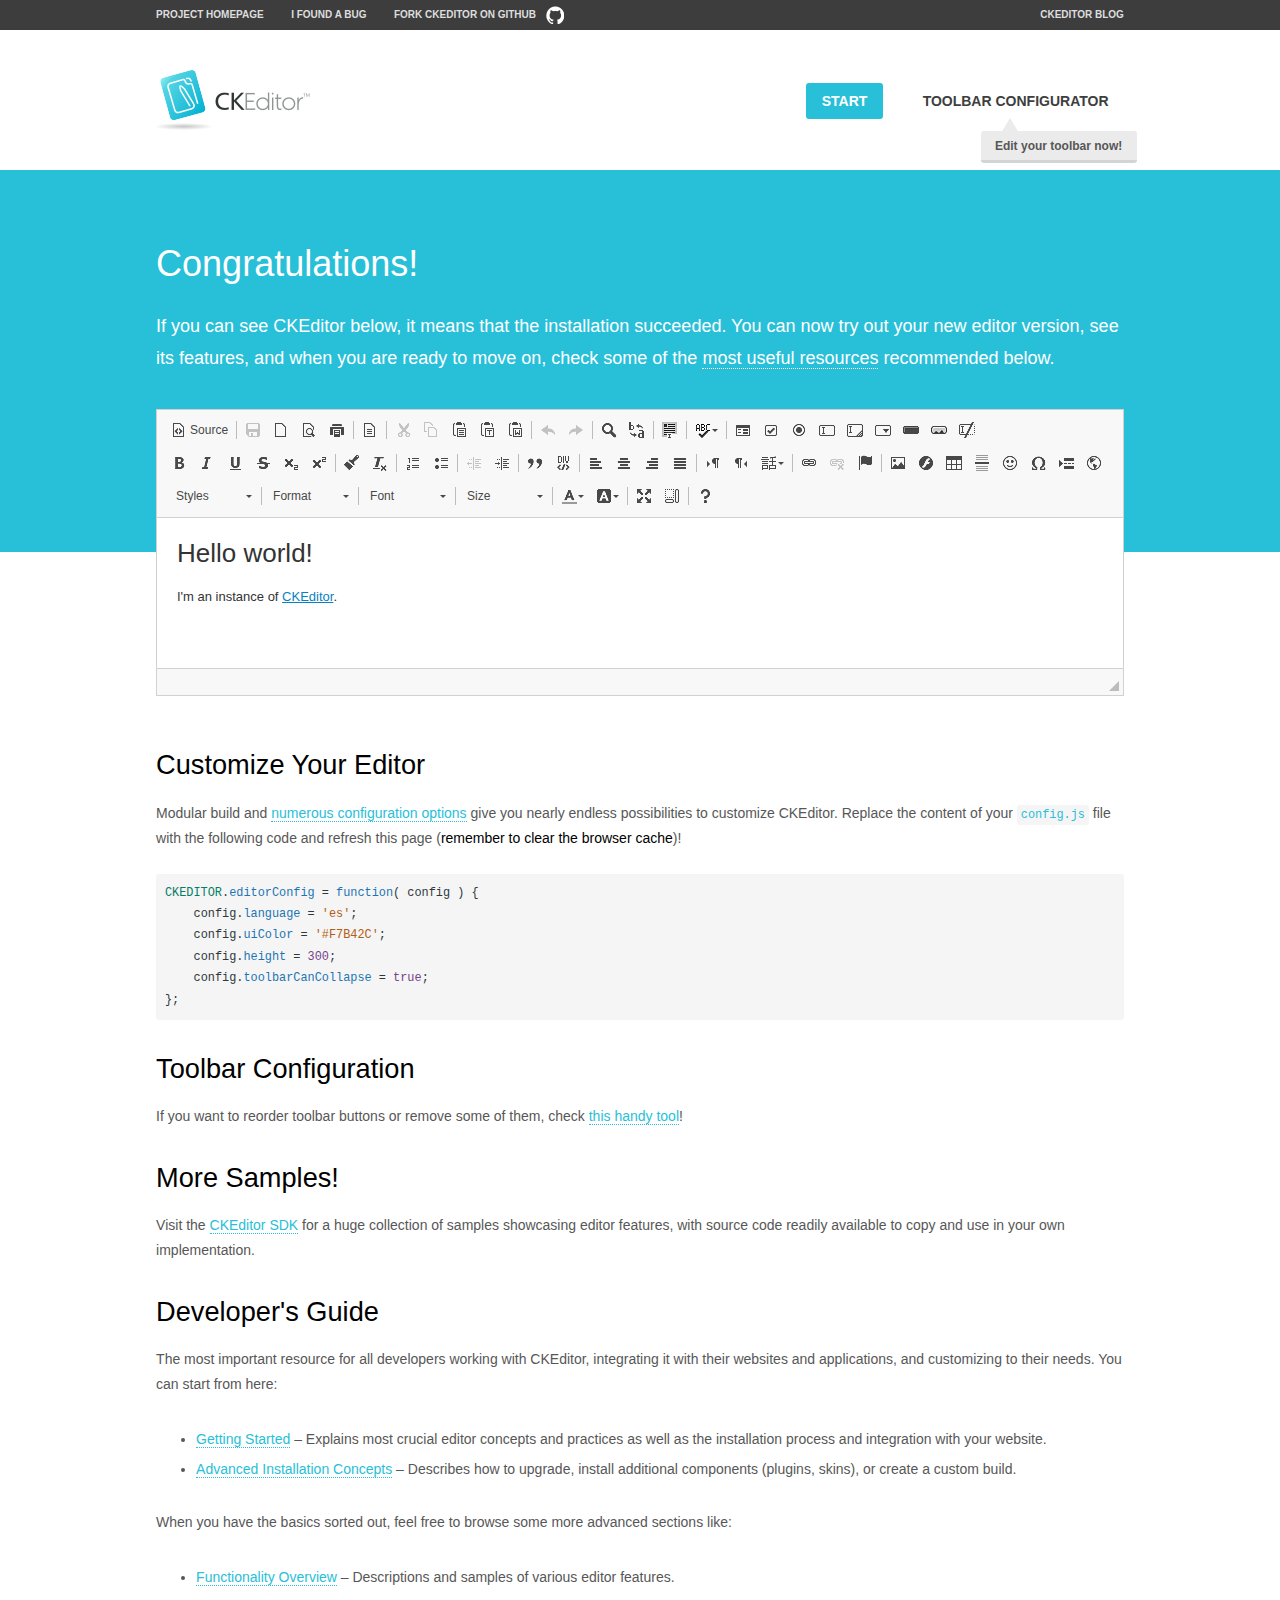
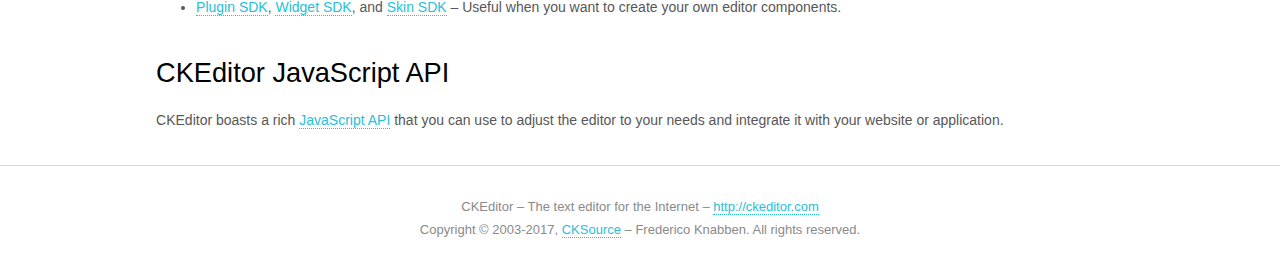
<file: Flipboard/ckeditor/samples/index.html>
<!DOCTYPE html>
<!--
Copyright (c) 2003-2017, CKSource - Frederico Knabben. All rights reserved.
For licensing, see LICENSE.md or http://ckeditor.com/license
-->
<html>
<head>
	<meta charset="utf-8">
	<title>CKEditor Sample</title>
	<script src="../ckeditor.js"></script>
	<script src="js/sample.js"></script>
	<link rel="stylesheet" href="css/samples.css">
	<link rel="stylesheet" href="toolbarconfigurator/lib/codemirror/neo.css">
</head>
<body id="main">

<nav class="navigation-a">
	<div class="grid-container">
		<ul class="navigation-a-left grid-width-70">
			<li><a href="http://ckeditor.com">Project Homepage</a></li>
			<li><a href="http://dev.ckeditor.com/">I found a bug</a></li>
			<li><a href="http://github.com/ckeditor/ckeditor-dev" class="icon-pos-right icon-navigation-a-github">Fork CKEditor on GitHub</a></li>
		</ul>
		<ul class="navigation-a-right grid-width-30">
			<li><a href="http://ckeditor.com/blog-list">CKEditor Blog</a></li>
		</ul>
	</div>
</nav>

<header class="header-a">
	<div class="grid-container">
		<h1 class="header-a-logo grid-width-30">
			<a href="index.html"><img src="img/logo.png" alt="CKEditor Sample"></a>
		</h1>

		<nav class="navigation-b grid-width-70">
			<ul>
				<li><a href="index.html" class="button-a button-a-background">Start</a></li>
				<li><a href="toolbarconfigurator/index.html" class="button-a">Toolbar configurator <span class="balloon-a balloon-a-nw">Edit your toolbar now!</span></a></li>
			</ul>
		</nav>
	</div>
</header>

<main>
	<div class="adjoined-top">
		<div class="grid-container">
			<div class="content grid-width-100">
				<h1>Congratulations!</h1>
				<p>
					If you can see CKEditor below, it means that the installation succeeded.
					You can now try out your new editor version, see its features, and when you are ready to move on, check some of the <a href="#sample-customize">most useful resources</a> recommended below.
				</p>
			</div>
		</div>
	</div>
	<div class="adjoined-bottom">
		<div class="grid-container">
			<div class="grid-width-100">
				<div id="editor">
					<h1>Hello world!</h1>
					<p>I'm an instance of <a href="http://ckeditor.com">CKEditor</a>.</p>
				</div>
			</div>
		</div>
	</div>

	<div class="grid-container">
		<div class="content grid-width-100">
			<section id="sample-customize">
				<h2>Customize Your Editor</h2>
				<p>Modular build and <a href="http://docs.ckeditor.com/#!/guide/dev_configuration">numerous configuration options</a> give you nearly endless possibilities to customize CKEditor. Replace the content of your <code><a href="../config.js">config.js</a></code> file with the following code and refresh this page (<strong>remember to clear the browser cache</strong>)!</p>
		<pre class="cm-s-neo CodeMirror"><code><span style="padding-right: 0.1px;"><span class="cm-variable">CKEDITOR</span>.<span class="cm-property">editorConfig</span> <span class="cm-operator">=</span> <span class="cm-keyword">function</span>( <span class="cm-def">config</span> ) {</span>
<span style="padding-right: 0.1px;"><span class="cm-tab">	</span><span class="cm-variable-2">config</span>.<span class="cm-property">language</span> <span class="cm-operator">=</span> <span class="cm-string">'es'</span>;</span>
<span style="padding-right: 0.1px;"><span class="cm-tab">	</span><span class="cm-variable-2">config</span>.<span class="cm-property">uiColor</span> <span class="cm-operator">=</span> <span class="cm-string">'#F7B42C'</span>;</span>
<span style="padding-right: 0.1px;"><span class="cm-tab">	</span><span class="cm-variable-2">config</span>.<span class="cm-property">height</span> <span class="cm-operator">=</span> <span class="cm-number">300</span>;</span>
<span style="padding-right: 0.1px;"><span class="cm-tab">	</span><span class="cm-variable-2">config</span>.<span class="cm-property">toolbarCanCollapse</span> <span class="cm-operator">=</span> <span class="cm-atom">true</span>;</span>
<span style="padding-right: 0.1px;">};</span></code></pre>
			</section>

			<section>
				<h2>Toolbar Configuration</h2>
				<p>If you want to reorder toolbar buttons or remove some of them, check <a href="toolbarconfigurator/index.html">this handy tool</a>!</p>
			</section>

			<section>
				<h2>More Samples!</h2>
				<p>Visit the <a href="http://sdk.ckeditor.com">CKEditor SDK</a> for a huge collection of samples showcasing editor features, with source code readily available to copy and use in your own implementation.</p>
			</section>

			<section>
				<h2>Developer's Guide</h2>
				<p>The most important resource for all developers working with CKEditor, integrating it with their websites and applications, and customizing to their needs. You can start from here:</p>
				<ul>
					<li><a href="http://docs.ckeditor.com/#!/guide/dev_installation">Getting Started</a> &ndash; Explains most crucial editor concepts and practices as well as the installation process and integration with your website.</li>
					<li><a href="http://docs.ckeditor.com/#!/guide/dev_advanced_installation">Advanced Installation Concepts</a> &ndash; Describes how to upgrade, install additional components (plugins, skins), or create a custom build.</li>
				</ul>
					<p>When you have the basics sorted out, feel free to browse some more advanced sections like:</p>
				<ul>
					<li><a href="http://docs.ckeditor.com/#!/guide/dev_features">Functionality Overview</a> &ndash; Descriptions and samples of various editor features.</li>
					<li><a href="http://docs.ckeditor.com/#!/guide/plugin_sdk_intro">Plugin SDK</a>, <a href="http://docs.ckeditor.com/#!/guide/widget_sdk_intro">Widget SDK</a>, and <a href="http://docs.ckeditor.com/#!/guide/skin_sdk_intro">Skin SDK</a> &ndash; Useful when you want to create your own editor components.</li>
				</ul>
			</section>

			<section>
				<h2>CKEditor JavaScript API</h2>
				<p>CKEditor boasts a rich <a href="http://docs.ckeditor.com/#!/api">JavaScript API</a> that you can use to adjust the editor to your needs and integrate it with your website or application.</p>
			</section>
		</div>
	</div>
</main>

<footer class="footer-a grid-container">
	<div class="grid-container">
		<p class="grid-width-100">
			CKEditor &ndash; The text editor for the Internet &ndash; <a class="samples" href="http://ckeditor.com/">http://ckeditor.com</a>
		</p>
		<p class="grid-width-100" id="copy">
			Copyright &copy; 2003-2017, <a class="samples" href="http://cksource.com/">CKSource</a> &ndash; Frederico Knabben. All rights reserved.
		</p>
	</div>
</footer>
<script>
	initSample();
</script>

</body>
</html>
</file>
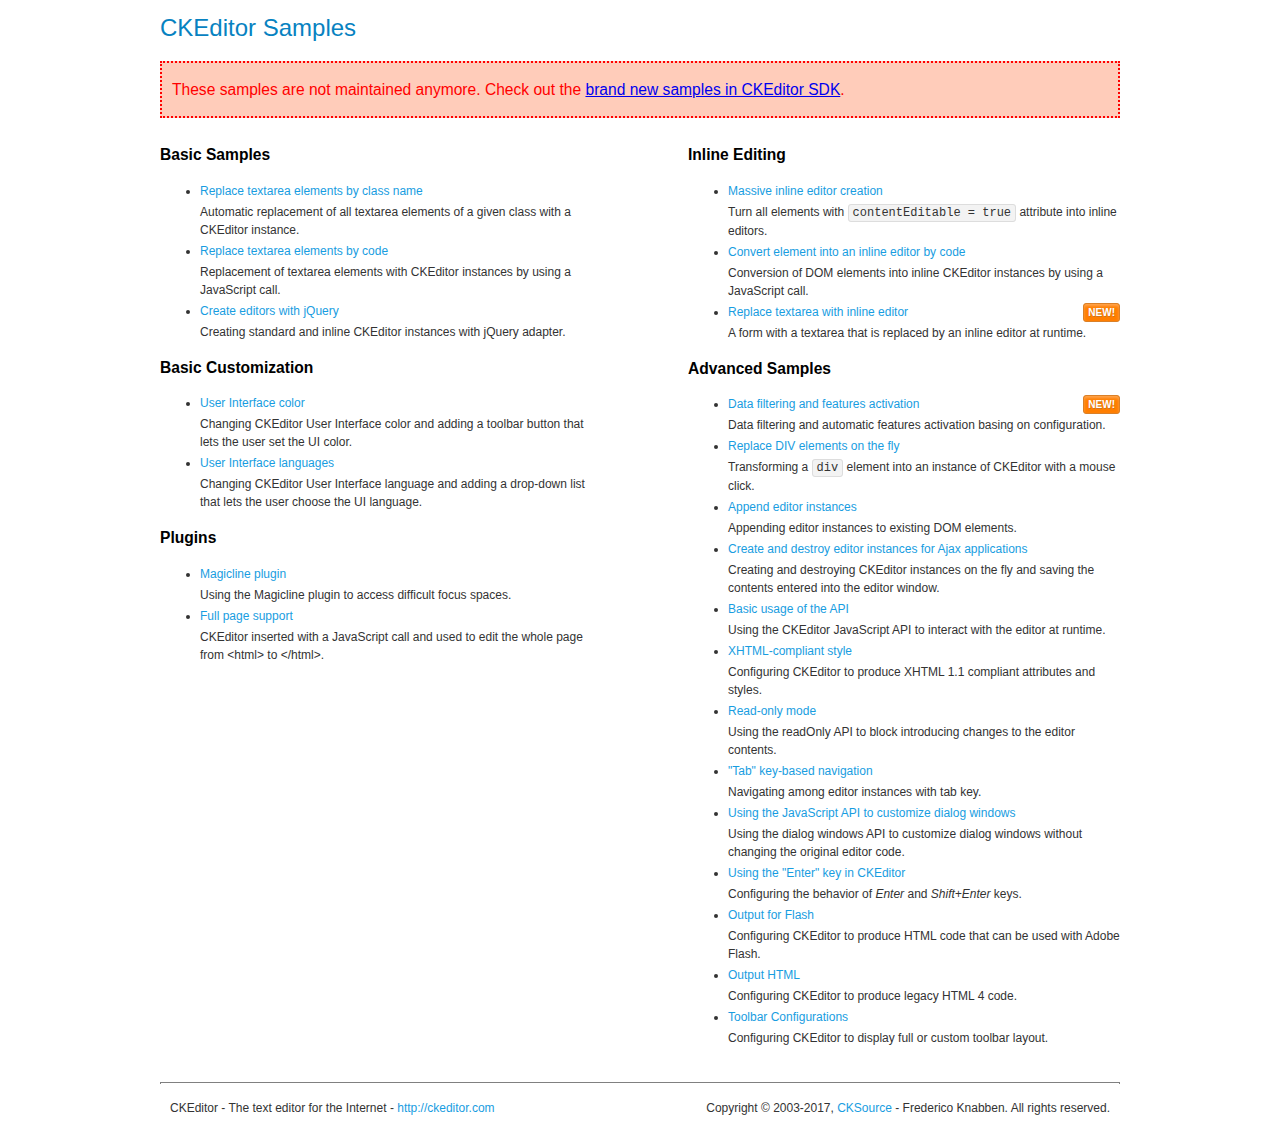
<file: Flipboard/ckeditor/samples/old/index.html>
<!DOCTYPE html>
<!--
Copyright (c) 2003-2017, CKSource - Frederico Knabben. All rights reserved.
For licensing, see LICENSE.md or http://ckeditor.com/license
-->
<html>
<head>
	<meta charset="utf-8">
	<title>CKEditor Samples</title>
	<link rel="stylesheet" href="sample.css">
</head>
<body>
	<h1 class="samples">
		CKEditor Samples
	</h1>
	<div class="warning deprecated">
		These samples are not maintained anymore. Check out the <a href="http://sdk.ckeditor.com/">brand new samples in CKEditor SDK</a>.
	</div>
	<div class="twoColumns">
		<div class="twoColumnsLeft">
			<h2 class="samples">
				Basic Samples
			</h2>
			<dl class="samples">
				<dt><a class="samples" href="replacebyclass.html">Replace textarea elements by class name</a></dt>
				<dd>Automatic replacement of all textarea elements of a given class with a CKEditor instance.</dd>

				<dt><a class="samples" href="replacebycode.html">Replace textarea elements by code</a></dt>
				<dd>Replacement of textarea elements with CKEditor instances by using a JavaScript call.</dd>

				<dt><a class="samples" href="jquery.html">Create editors with jQuery</a></dt>
				<dd>Creating standard and inline CKEditor instances with jQuery adapter.</dd>
			</dl>

			<h2 class="samples">
				Basic Customization
			</h2>
			<dl class="samples">
				<dt><a class="samples" href="uicolor.html">User Interface color</a></dt>
				<dd>Changing CKEditor User Interface color and adding a toolbar button that lets the user set the UI color.</dd>

				<dt><a class="samples" href="uilanguages.html">User Interface languages</a></dt>
				<dd>Changing CKEditor User Interface language and adding a drop-down list that lets the user choose the UI language.</dd>
			</dl>


			<h2 class="samples">Plugins</h2>
<dl class="samples">
<dt><a class="samples" href="magicline/magicline.html">Magicline plugin</a></dt>
<dd>Using the Magicline plugin to access difficult focus spaces.</dd>

<dt><a class="samples" href="wysiwygarea/fullpage.html">Full page support</a></dt>
<dd>CKEditor inserted with a JavaScript call and used to edit the whole page from &lt;html&gt; to &lt;/html&gt;.</dd>
</dl>
		</div>
		<div class="twoColumnsRight">
			<h2 class="samples">
				Inline Editing
			</h2>
			<dl class="samples">
				<dt><a class="samples" href="inlineall.html">Massive inline editor creation</a></dt>
				<dd>Turn all elements with <code>contentEditable = true</code> attribute into inline editors.</dd>

				<dt><a class="samples" href="inlinebycode.html">Convert element into an inline editor by code</a></dt>
				<dd>Conversion of DOM elements into inline CKEditor instances by using a JavaScript call.</dd>

				<dt><a class="samples" href="inlinetextarea.html">Replace textarea with inline editor</a> <span class="new">New!</span></dt>
				<dd>A form with a textarea that is replaced by an inline editor at runtime.</dd>

				
			</dl>

			<h2 class="samples">
				Advanced Samples
			</h2>
			<dl class="samples">
				<dt><a class="samples" href="datafiltering.html">Data filtering and features activation</a> <span class="new">New!</span></dt>
				<dd>Data filtering and automatic features activation basing on configuration.</dd>

				<dt><a class="samples" href="divreplace.html">Replace DIV elements on the fly</a></dt>
				<dd>Transforming a <code>div</code> element into an instance of CKEditor with a mouse click.</dd>

				<dt><a class="samples" href="appendto.html">Append editor instances</a></dt>
				<dd>Appending editor instances to existing DOM elements.</dd>

				<dt><a class="samples" href="ajax.html">Create and destroy editor instances for Ajax applications</a></dt>
				<dd>Creating and destroying CKEditor instances on the fly and saving the contents entered into the editor window.</dd>

				<dt><a class="samples" href="api.html">Basic usage of the API</a></dt>
				<dd>Using the CKEditor JavaScript API to interact with the editor at runtime.</dd>

				<dt><a class="samples" href="xhtmlstyle.html">XHTML-compliant style</a></dt>
				<dd>Configuring CKEditor to produce XHTML 1.1 compliant attributes and styles.</dd>

				<dt><a class="samples" href="readonly.html">Read-only mode</a></dt>
				<dd>Using the readOnly API to block introducing changes to the editor contents.</dd>

				<dt><a class="samples" href="tabindex.html">"Tab" key-based navigation</a></dt>
				<dd>Navigating among editor instances with tab key.</dd>


				
<dt><a class="samples" href="dialog/dialog.html">Using the JavaScript API to customize dialog windows</a></dt>
<dd>Using the dialog windows API to customize dialog windows without changing the original editor code.</dd>

<dt><a class="samples" href="enterkey/enterkey.html">Using the &quot;Enter&quot; key in CKEditor</a></dt>
<dd>Configuring the behavior of <em>Enter</em> and <em>Shift+Enter</em> keys.</dd>

<dt><a class="samples" href="htmlwriter/outputforflash.html">Output for Flash</a></dt>
<dd>Configuring CKEditor to produce HTML code that can be used with Adobe Flash.</dd>

<dt><a class="samples" href="htmlwriter/outputhtml.html">Output HTML</a></dt>
<dd>Configuring CKEditor to produce legacy HTML 4 code.</dd>

<dt><a class="samples" href="toolbar/toolbar.html">Toolbar Configurations</a></dt>
<dd>Configuring CKEditor to display full or custom toolbar layout.</dd>

			</dl>
		</div>
	</div>
	<div id="footer">
		<hr>
		<p>
			CKEditor - The text editor for the Internet - <a class="samples" href="http://ckeditor.com/">http://ckeditor.com</a>
		</p>
		<p id="copy">
			Copyright &copy; 2003-2017, <a class="samples" href="http://cksource.com/">CKSource</a> - Frederico Knabben. All rights reserved.
		</p>
	</div>
</body>
</html>
</file>
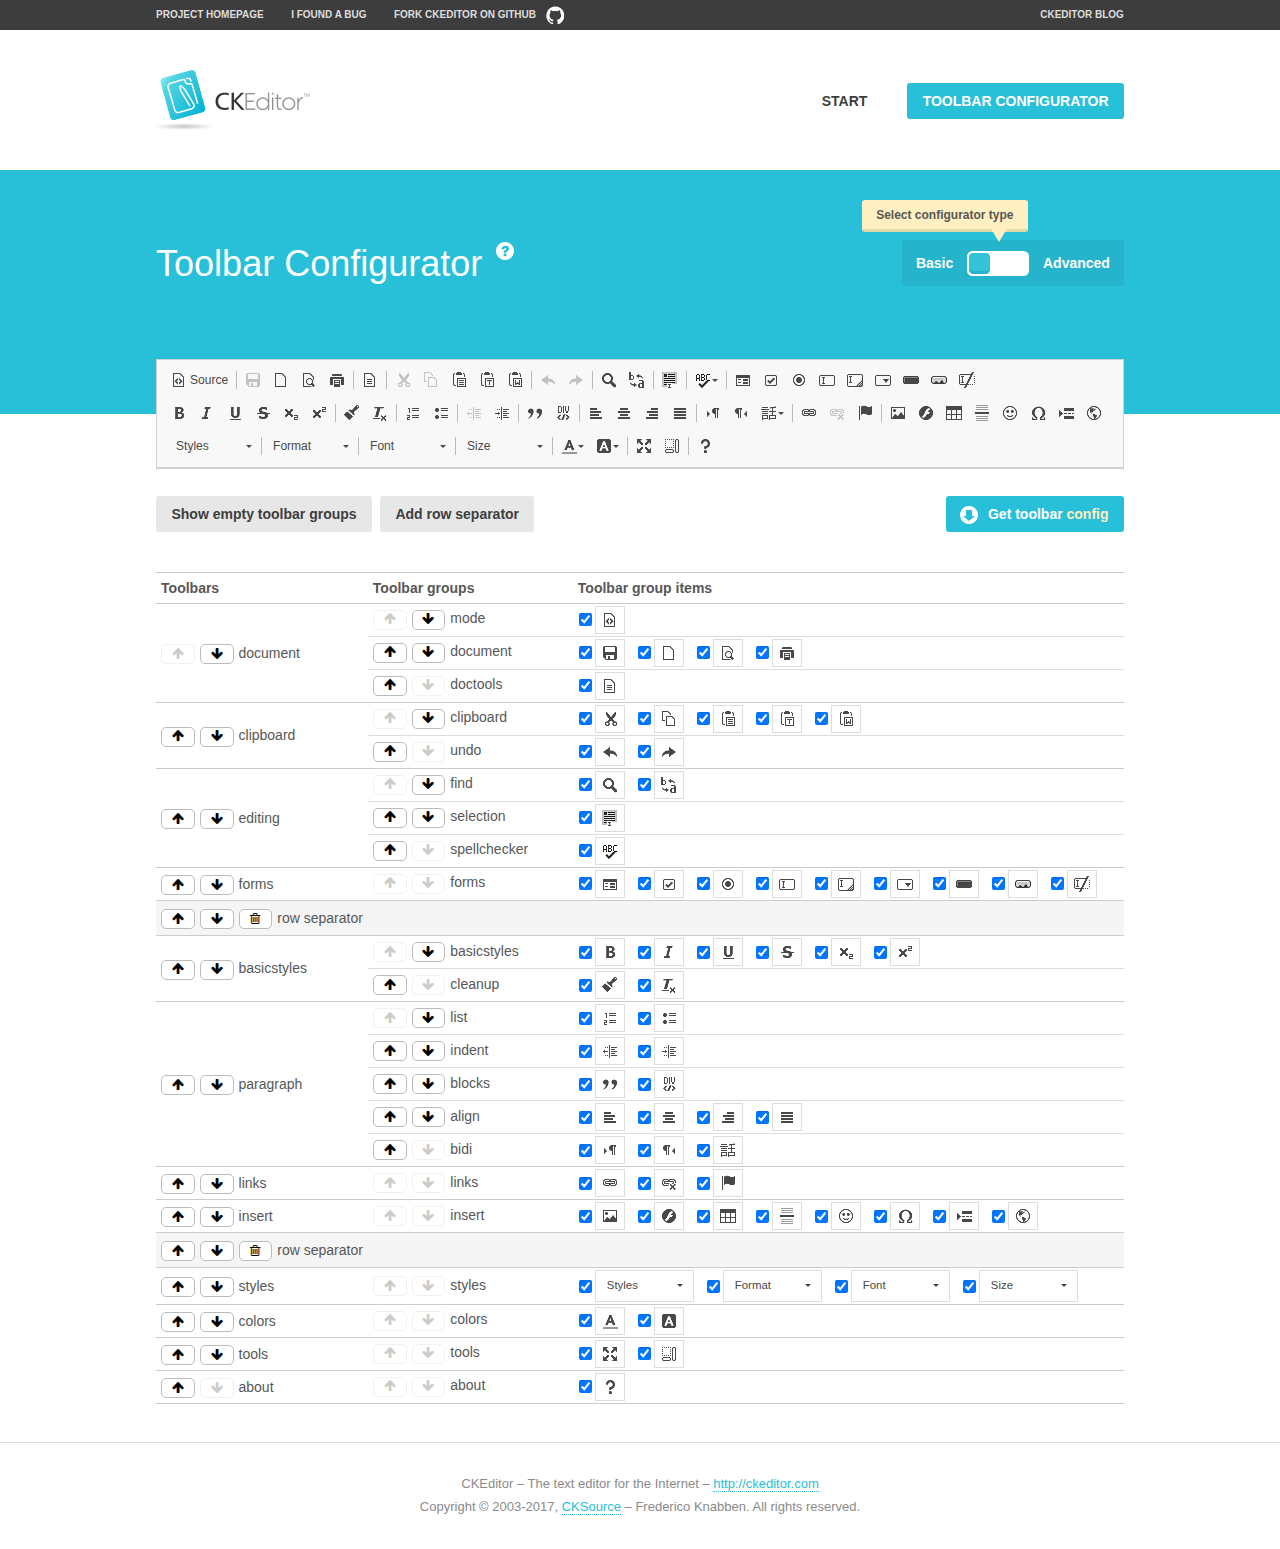
<file: Flipboard/ckeditor/samples/toolbarconfigurator/index.html>
<!DOCTYPE html>
<!--
Copyright (c) 2003-2017, CKSource - Frederico Knabben. All rights reserved.
For licensing, see LICENSE.md or http://ckeditor.com/license
-->
<!--[if IE 8]><html class="ie8"><![endif]-->
<!--[if gt IE 8]><html><![endif]-->
<!--[if !IE]><!--><html><!--<![endif]-->
<head>
	<meta charset="utf-8">
	<title>Toolbar Configurator</title>
	<script src="../../ckeditor.js"></script>
	<script>
		if ( CKEDITOR.env.ie && CKEDITOR.env.version < 9 )
			CKEDITOR.tools.enableHtml5Elements( document );
	</script>
	<link rel="stylesheet" href="lib/codemirror/codemirror.css">
	<link rel="stylesheet" href="lib/codemirror/show-hint.css">
	<link rel="stylesheet" href="lib/codemirror/neo.css">
	<link rel="stylesheet" href="css/fontello.css">
	<link rel="stylesheet" href="../css/samples.css">
</head>
<body id="toolbar">

<nav class="navigation-a">
	<div class="grid-container">
		<ul class="navigation-a-left grid-width-70">
			<li><a href="http://ckeditor.com">Project Homepage</a></li>
			<li><a href="http://dev.ckeditor.com/">I found a bug</a></li>
			<li><a href="http://github.com/ckeditor/ckeditor-dev" class="icon-pos-right icon-navigation-a-github">Fork CKEditor on GitHub</a></li>
		</ul>
		<ul class="navigation-a-right grid-width-30">
			<li><a href="http://ckeditor.com/blog-list">CKEditor Blog</a></li>
		</ul>
	</div>
</nav>

<header class="header-a">
	<div class="grid-container">
		<h1 class="header-a-logo grid-width-30">
			<a href="../index.html"><img src="../img/logo.png" alt="CKEditor Logo"></a>
		</h1>
		<nav class="navigation-b grid-width-70">
			<ul>
				<li><a href="../index.html"  class="button-a">Start</a></li>
				<li><a href="index.html"  class="button-a button-a-background">Toolbar configurator</a></li>
			</ul>
		</nav>
	</div>
</header>

<main>
	<div class="adjoined-top">
		<div class="grid-container">
			<div class="content grid-width-100">
				<div class="grid-container-nested">
					<h1 class="grid-width-60">
						Toolbar Configurator
						<a href="#help-content" type="button" title="Configurator help" id="help" class="button-a button-a-background button-a-no-text icon-pos-left icon-question-mark">Help</a>
					</h1>

					<div class="grid-width-40 grid-switch-magic">
						<div class="switch">
							<span class="balloon-a balloon-a-se">Select configurator type</span>
							<input type="radio" name="radio" data-num="1" id="radio-basic" />
							<input type="radio" name="radio" data-num="2" id="radio-advanced" />
							<label data-for="1" for="radio-basic">Basic</label>
							<span class="switch-inner">
								<span class="handler"></span>
							</span>
							<label data-for="2" for="radio-advanced">Advanced</label>
						</div>
					</div>
				</div>
			</div>
		</div>
	</div>
	<div class="adjoined-bottom">
		<div class="grid-container">
			<div class="grid-width-100">
				<div class="editors-container">
					<div id="editor-basic"></div>
					<div id="editor-advanced"></div>
				</div>
			</div>
		</div>
	</div>

	<div class="grid-container configurator">
		<div class="content grid-width-100">
			<div class="configurator">
				<div>
					<div id="toolbarModifierWrapper"></div>
				</div>
			</div>
		</div>
	</div>

	<div id="help-content">
		<div class="grid-container">
			<div class="grid-width-100">
				<h2>What Am I Doing Here?</h2>

				<div class="grid-container grid-container-nested">
					<div class="basic">
						<div class="grid-width-50">
							<p>Arrange <a href="http://docs.ckeditor.com/#!/api/CKEDITOR.config-cfg-toolbarGroups">toolbar groups</a>, toggle <a href="http://docs.ckeditor.com/#!/api/CKEDITOR.config-cfg-removeButtons">button visibility</a> according to your needs and get your toolbar configuration.</p>
							<p>You can replace the content of the <a href="../../config.js"><code>config.js</code></a> file with the generated configuration. If you already set some configuration options you will need to merge both configurations.</p>
						</div>
						<div class="grid-width-50">
							<p>Read more about different ways of <a href="http://docs.ckeditor.com/#!/guide/dev_configuration">setting configuration</a> and do not forget about <strong>clearing browser cache</strong>.</p>
							<p>Arranging toolbar groups is the recommended way of configuring the toolbar, but if you need more freedom you can use the <a href="#advanced">advanced configurator</a>.</p>
						</div>
					</div>
					<div class="advanced" style="display: none;">
						<div class="grid-width-50">
							<p>With this code editor you can edit your <a href="http://docs.ckeditor.com/#!/api/CKEDITOR.config-cfg-toolbar">toolbar configuration</a> live.</p>
							<p>You can replace the content of the <a href="../../config.js"><code>config.js</code></a> file with the generated configuration. If you already set some configuration options you will need to merge both configurations.</p>
						</div>
						<div class="grid-width-50">
							<p>Read more about different ways of <a href="http://docs.ckeditor.com/#!/guide/dev_configuration">setting configuration</a> and do not forget about <strong>clearing browser cache</strong>.</p>
						</div>
					</div>
				</div>

				<p class="grid-container grid-container-nested">
					<button type="button" class="help-content-close grid-width-100 button-a button-a-background">Got it. Let's play!</button>
				</p>
			</div>
		</div>
	</div>
</main>

<footer class="footer-a grid-container">
	<p class="grid-width-100">
		CKEditor &ndash; The text editor for the Internet &ndash; <a class="samples" href="http://ckeditor.com/">http://ckeditor.com</a>
	</p>
	<p class="grid-width-100" id="copy">
		Copyright &copy; 2003-2017, <a class="samples" href="http://cksource.com/">CKSource</a> &ndash; Frederico Knabben. All rights reserved.
	</p>
</footer>

<script src="lib/codemirror/codemirror.js"></script>
<script src="lib/codemirror/javascript.js"></script>
<script src="lib/codemirror/show-hint.js"></script>

<script src="js/fulltoolbareditor.js"></script>
<script src="js/abstracttoolbarmodifier.js"></script>
<script src="js/toolbarmodifier.js"></script>
<script src="js/toolbartextmodifier.js"></script>
<script src="../js/sf.js"></script>

<script>
	( function() {
		'use strict';

		var mode = ( window.location.hash.substr( 1 ) === 'advanced' ) ? 'advanced' : 'basic',
			configuratorSection = CKEDITOR.document.findOne( 'main > .grid-container.configurator' ),
			basicInstruction = CKEDITOR.document.findOne( '#help-content .basic' ),
			advancedInstruction = CKEDITOR.document.findOne( '#help-content .advanced' ),

			// Configurator mode switcher.
			modeSwitchBasic = CKEDITOR.document.getById( 'radio-basic' ),
			modeSwitchAdvanced = CKEDITOR.document.getById( 'radio-advanced' );

		// Initial setup
		function updateSwitcher() {
			if ( mode === 'advanced' ) {
				modeSwitchAdvanced.$.checked = true;
			} else {
				modeSwitchBasic.$.checked = true;
			}
		}

		updateSwitcher();

		CKEDITOR.document.getWindow().on( 'hashchange', function( e ) {
			var hash = window.location.hash.substr( 1 );
			if ( !( hash === 'advanced' || hash === 'basic' ) ) {
				return;
			}
			mode = hash;
			onToolbarsDone( mode );
		} );

		CKEDITOR.document.getWindow().on( 'resize', function() {
			updateToolbar( ( mode === 'basic' ? toolbarModifier : toolbarTextModifier )[ 'editorInstance' ] );
		} );

		function onRefresh( modifier ) {
			modifier = modifier || this;

			if ( mode === 'basic' && modifier instanceof ToolbarConfigurator.ToolbarTextModifier ) {
				return;
			}

			// CodeMirror container becomes visible, so we need to refresh and to avoid rendering problems.
			if ( mode === 'advanced' && modifier instanceof ToolbarConfigurator.ToolbarTextModifier ) {
				modifier.codeContainer.refresh();
			}

			updateToolbar( modifier.editorInstance );
		}

		function updateToolbar( editor ) {
			var editorContainer = editor.container;

			// Not always editor is loaded.
			if ( !editorContainer ) {
				return;
			}

			var displayStyle = editorContainer.getStyle( 'display' );

			editorContainer.setStyle( 'display', 'block' );

			var newHeight = editorContainer.getSize( 'height' );

			var newMarginTop = parseInt( editorContainer.getComputedStyle( 'margin-top' ), 10 );
			newMarginTop = ( isNaN( newMarginTop ) ? 0 : Number( newMarginTop ) );

			var newMarginBottom = parseInt( editorContainer.getComputedStyle( 'margin-bottom' ), 10 );
			newMarginBottom = ( isNaN( newMarginBottom ) ? 0 : Number( newMarginBottom ) );

			var result = newHeight + newMarginTop + newMarginBottom;

			editorContainer.setStyle( 'display', displayStyle );

			editor.container.getAscendant( 'div' ).setStyle( 'height', result + 'px' );
		}

		var toolbarModifier = new ToolbarConfigurator.ToolbarModifier( 'editor-basic' );

		var done = 0;
		toolbarModifier.init( onToolbarInit );
		toolbarModifier.onRefresh = onRefresh;

		CKEDITOR.document.getById( 'toolbarModifierWrapper' ).append( toolbarModifier.mainContainer );

		var toolbarTextModifier = new ToolbarConfigurator.ToolbarTextModifier( 'editor-advanced' );
		toolbarTextModifier.init( onToolbarInit );
		toolbarTextModifier.onRefresh = onRefresh;

		function onToolbarInit() {
			if ( ++done === 2 ) {
				onToolbarsDone();

				positionSticky.watch( CKEDITOR.document.findOne( '.toolbar' ), function() {
					return mode === 'advanced';
				} );
			}
		}

		function onToolbarsDone() {
			if ( mode === 'basic' ) {
				toggleModeBasic( false );
			} else {
				toggleModeAdvanced( false );
			}

			updateSwitcher();

			setTimeout( function() {
				CKEDITOR.document.findOne( '.editors-container' ).addClass( 'active' );
				CKEDITOR.document.findOne( '#toolbarModifierWrapper' ).addClass( 'active' );
			}, 200 );
		}

		CKEDITOR.document.getById( 'toolbarModifierWrapper' ).append( toolbarTextModifier.mainContainer );

		function toogleModeSwitch( onElement, offElement, onModifier, offModifier ) {
			onElement.addClass( 'fancy-button-active' );
			offElement.removeClass( 'fancy-button-active' );

			onModifier.showUI();
			offModifier.hideUI();
		}

		function toggleModeBasic( callOnRefresh ) {
			callOnRefresh = ( callOnRefresh !== false );
			mode = 'basic';
			window.location.hash = '#basic';
			toogleModeSwitch( modeSwitchBasic, modeSwitchAdvanced, toolbarModifier, toolbarTextModifier );

			configuratorSection.removeClass( 'freed-width' );
			basicInstruction.show();
			advancedInstruction.hide();

			callOnRefresh && onRefresh( toolbarModifier );
		}

		function toggleModeAdvanced( callOnRefresh ) {
			callOnRefresh = ( callOnRefresh !== false );
			mode = 'advanced';
			window.location.hash = '#advanced';
			toogleModeSwitch( modeSwitchAdvanced, modeSwitchBasic, toolbarTextModifier, toolbarModifier );

			configuratorSection.addClass( 'freed-width' );
			advancedInstruction.show();
			basicInstruction.hide();

			callOnRefresh && onRefresh( toolbarTextModifier );
		}

		modeSwitchBasic.on( 'click', toggleModeBasic );
		modeSwitchAdvanced.on( 'click', toggleModeAdvanced );

		//
		// Position:sticky for the toolbar.
		//

		// Will make elements behave like they were styled with position:sticky.
		var positionSticky = {
			// Store object: {
			// 		element: CKEDITOR.dom.element, // Element which will float.
			// 		placeholder: CKEDITOR.dom.element, // Placeholder which is place to prevent page bounce.
			// 		isFixed: boolean // Whether element float now.
			// }
			watched: [],

			active: [],

			staticContainer: null,

			init: function() {
				var element = CKEDITOR.dom.element.createFromHtml(
					'<div class="staticContainer">' +
						'<div class="grid-container" >' +
							'<div class="grid-width-100">' +
								'<div class="inner"></div>' +
							'</div>' +
						'</div>' +
					'</div>' );

				this.staticContainer = element.findOne( '.inner' );

				CKEDITOR.document.getBody().append( element );
			},

			watch: function( element, preventFunc ) {
				this.watched.push( {
					element: element,
					placeholder: new CKEDITOR.dom.element( 'div' ),
					isFixed: false,
					preventFunc: preventFunc
				} );
			},

			checkAll: function() {
				for ( var i = 0; i < this.watched.length; i++ ) {
					this.check( this.watched[ i ] );
				}
			},

			check: function( element ) {
				var isFixed = element.isFixed;
				var shouldBeFixed = this.shouldBeFixed( element );

				// Nothing to be done.
				if ( isFixed === shouldBeFixed ) {
					return;
				}

				var placeholder = element.placeholder;

				if ( isFixed ) {
					// Unfixing.

					element.element.insertBefore( placeholder );
					placeholder.remove();

					element.element.removeStyle( 'margin' );

					this.active.splice( CKEDITOR.tools.indexOf( this.active, element ), 1 );

				} else {
					// Fixing.
					placeholder.setStyle( 'width', element.element.getSize( 'width' ) + 'px' );
					placeholder.setStyle( 'height', element.element.getSize( 'height' ) + 'px' );
					placeholder.setStyle( 'margin-bottom', element.element.getComputedStyle( 'margin-bottom' ) );
					placeholder.setStyle( 'display', element.element.getComputedStyle( 'display' ) );
					placeholder.insertAfter( element.element );

					this.staticContainer.append( element.element );

					this.active.push( element );
				}

				element.isFixed = !element.isFixed;
			},

			shouldBeFixed: function( element ) {
				if ( element.preventFunc && element.preventFunc() ) {
					return false;
				}

				// If element is already fixed we are checking it's placeholder.
				var related = ( element.isFixed ? element.placeholder : element.element ),
					clientRect = related.$.getBoundingClientRect(),
					staticHeight = this.staticContainer.getSize('height' ),
					elemHeight = element.element.getSize( 'height' );

				if ( element.isFixed ) {
					return ( clientRect.top + elemHeight < staticHeight );
				} else {
					return ( clientRect.top < staticHeight );
				}
			}
		};

		positionSticky.init();

		CKEDITOR.document.getWindow().on( 'scroll',
			new CKEDITOR.tools.eventsBuffer( 100, positionSticky.checkAll, positionSticky ).input
		);

		// Make the toolbar sticky.
		positionSticky.watch( CKEDITOR.document.findOne( '.editors-container' ) );

		// Help button and help-content.
		( function() {
			var helpButton = CKEDITOR.document.getById( 'help' ),
				helpContent = CKEDITOR.document.getById( 'help-content' );

			// Don't show help button on IE8 because it's unsupported by Pico Modal.
			if ( CKEDITOR.env.ie && CKEDITOR.env.version == 8 ) {
				helpButton.hide();
			} else {
				// Display help modal when the button is clicked.
				helpButton.on( 'click', function( evt ) {
					SF.modal( {
						// Clone modal content from DOM.
						content: helpContent.getHtml(),

						afterCreate: function( modal ) {
							// Enable modal content button to close the modal.
							new CKEDITOR.dom.element( modal.modalElem() ).findOne( '.help-content-close' ).once( 'click', modal.close );
						}
					} ).show();
				} );
			}
		} )();
	} )();
</script>
</body>
</html>
</file>
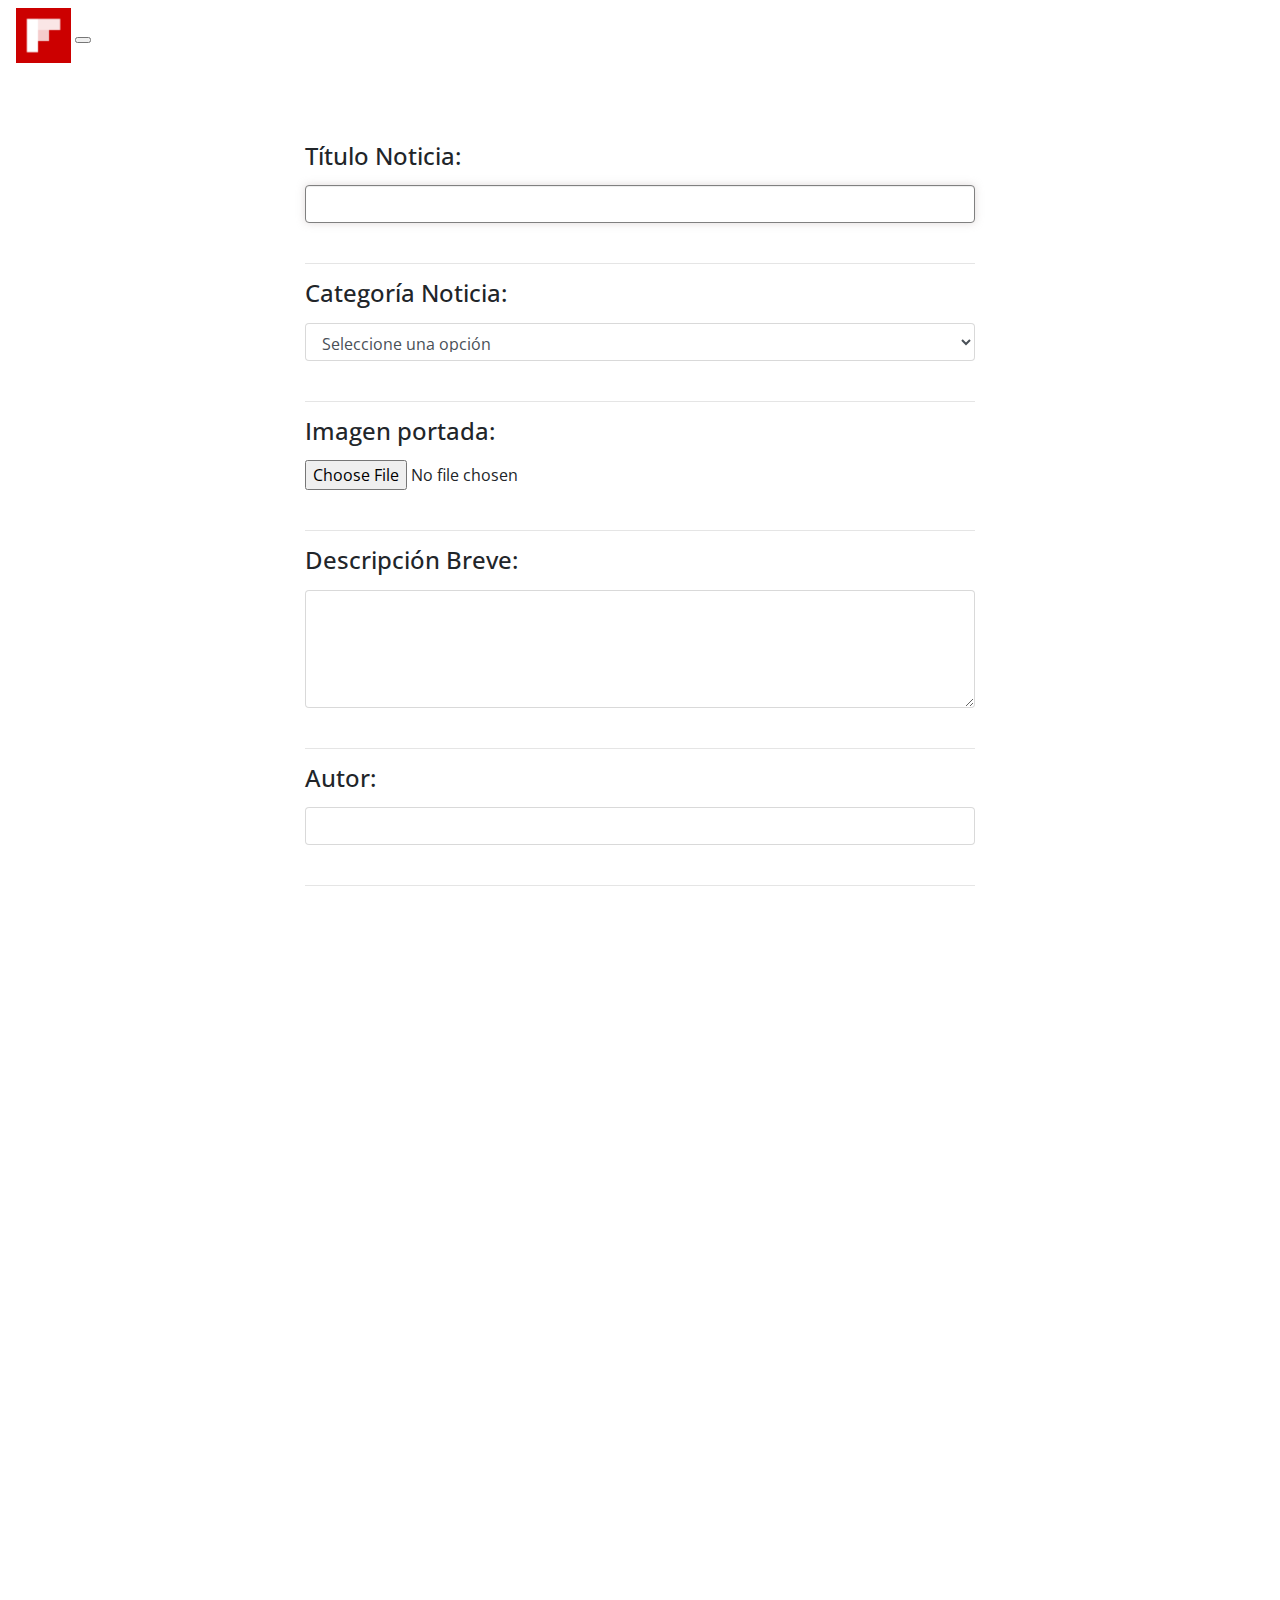
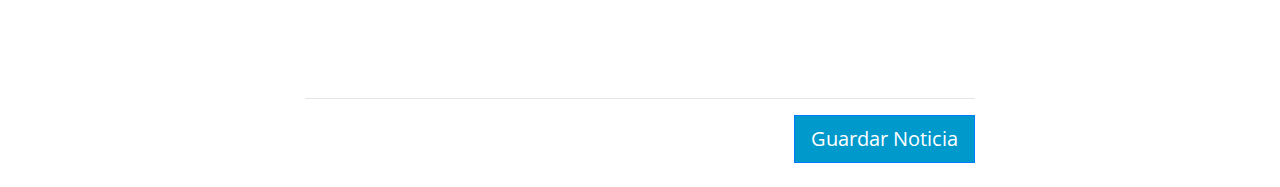
<file: Flipboard/redactador_noticias.html>
<!DOCTYPE html>
<html lang="en">
  <head>
    <meta charset="utf-8">
    <meta http-equiv="X-UA-Compatible" content="IE=edge">
    <meta name="viewport" content="width=device-width, initial-scale=1">
    <title>Flipboard</title>
    <link rel="icon" href="images/favicon.jpg">
    <link href="css/bootstrap.min.css" rel="stylesheet">  
    <link href="css/font-awesome.css" rel="stylesheet">
    <link href="css/index.css" rel="stylesheet">
    <link rel="stylesheet" href="css/slick.css">
    <link rel="stylesheet" type="text/css" href="css/slick-theme.css">
    <link href="https://fonts.googleapis.com/css?family=Open+Sans" rel="stylesheet">

    <!-- EDITOR DE TEXTO -->
    <script src="//cdn.ckeditor.com/4.7.0/standard/ckeditor.js"></script>
    <script src="ckeditor/ckeditor.js"></script>
    <!-- FIN EDITOR TEXTO -->

    <!-- SUBIR IMAGEN -->
    <script src="http://code.jquery.com/jquery-1.11.1.min.js"></script>
    <!-- FIN SUBIR IMAGEN -->

  </head>
  
  <body>    
    <div>
	    <nav id="navbar" class="navbar navbar-default navbar-fixed-top">
	      <div id="navbar-sup" class="container-fluid" style="padding-left: 0px;">
	        <!-- Brand and toggle get grouped for better mobile display -->
	        <div class="navbar-header">
	        	<img id="myimage" src="images/logo.png" style="max-height: 55px;">
	          <button type="button" class="navbar-toggle collapsed" data-toggle="collapse" data-target="#bs-example-navbar-collapse-1" aria-expanded="false">
	            <span class="sr-only">Toggle navigation</span>
	            <span class="icon-bar"></span>
	            <span class="icon-bar"></span>
	            <span class="icon-bar"></span>
	          </button>
	        </div>
	         
	        </div><!-- /.navbar-collapse -->      
	      </div><!-- /.container-fluid -->
	    </nav>
	</div>      
	<!-- FIN NAV -->
	<br><br><br>
    
    <div class="container" style="width: 700px; ">
    	<div class="row">
            <div class="col-lg-12">
        		<label><strong><h4>Título Noticia:</h4></strong></label>
        		<input type="text" name="titulo" id="titulo" class="form-control" required autofocus><br><hr>
        		
        		<label><strong><h4>Categoría Noticia:</h4></strong></label>
        		<select id="categoria_noticia" name="categoria_noticia" class="form-control" required>
        			<option>Seleccione una opción</option>
        			<option value="1">ARTE</option>
    	            <option value="2">ANIME</option>
    	            <option value="3">DEPORTES</option>
    	            <option value="4">CULTURA</option>
    	            <option value="5">MODA</option>
    	            <option value="6">INGENIERIA</option>
    	            <option value="7">BRICOLAGE</option>
    	            <option value="8">MUNDO</option>
    	            <option value="9">FARANDULA</option>
    	            <option value="10">JARDINERIA</option>
    	            <option value="11">COCINA</option>
    	            <option value="12">HOGAR</option>
    	            <option value="13">NIÑOS</option>
        		</select><br><hr>
        	
        		 <!-- Subir imagen -->
        		<label><strong><h4>Imagen portada:</h4></strong></label>	 
        		<div>
        		 	<form method="post" id="formulario" enctype="multipart/form-data">
    				    <input type="file" name="file" id="file" required>
    				</form>
    			    <div id="respuesta"></div>
        		</div><br><hr>
        		<!-- Fin subir imagen -->

        		<label><strong><h4>Descripción Breve:</h4></strong></label>
        		<textarea id="descripcion" class="form-control" rows="5" name="descripcion" required></textarea><br><hr>
        		
    			<label><strong><h4>Autor:</h4></strong></label>
    			<input type="text" name="autor" id="autor" class="form-control" required><br><hr><br>
        		
        		<!-- Inicio editor texto -->
        		<form>
    		        <textarea name="editor1" id="editor1" rows="30" cols="80">
    		            Esta es el área para redactar la noticia.
    		        </textarea>
    		        <script>
    		            // Replace the <textarea id="editor1"> with a CKEditor
    		            // instance, using default configuration.
    		            CKEDITOR.replace( 'editor1' );
    		        </script>
    		    </form><br><hr>
    		    <!-- Fin edicion texto -->

    		    <div style="text-align: right;">
    		    	<button class="btn btn-primary btn-lg" id="btn-guardar_noticia" name="btn-guardar_noticia" style="border-radius: 0px; background-color: #0099cc;">Guardar Noticia</button><br><br>
    		    </div>
            </div>
    	</div> <!-- fin div row -->
    </div>  <!-- fin div container -->
   

      <!--Scripts-->
      <script src="js/jquery.min.js"></script>
      <script src="js/bootstrap.min.js"></script>
      <script src="js/redactador.js"></script> 
      <script src="js/slick.min.js"></script>
      <!--FIN Scripts-->



  </body>
</html>
</file>
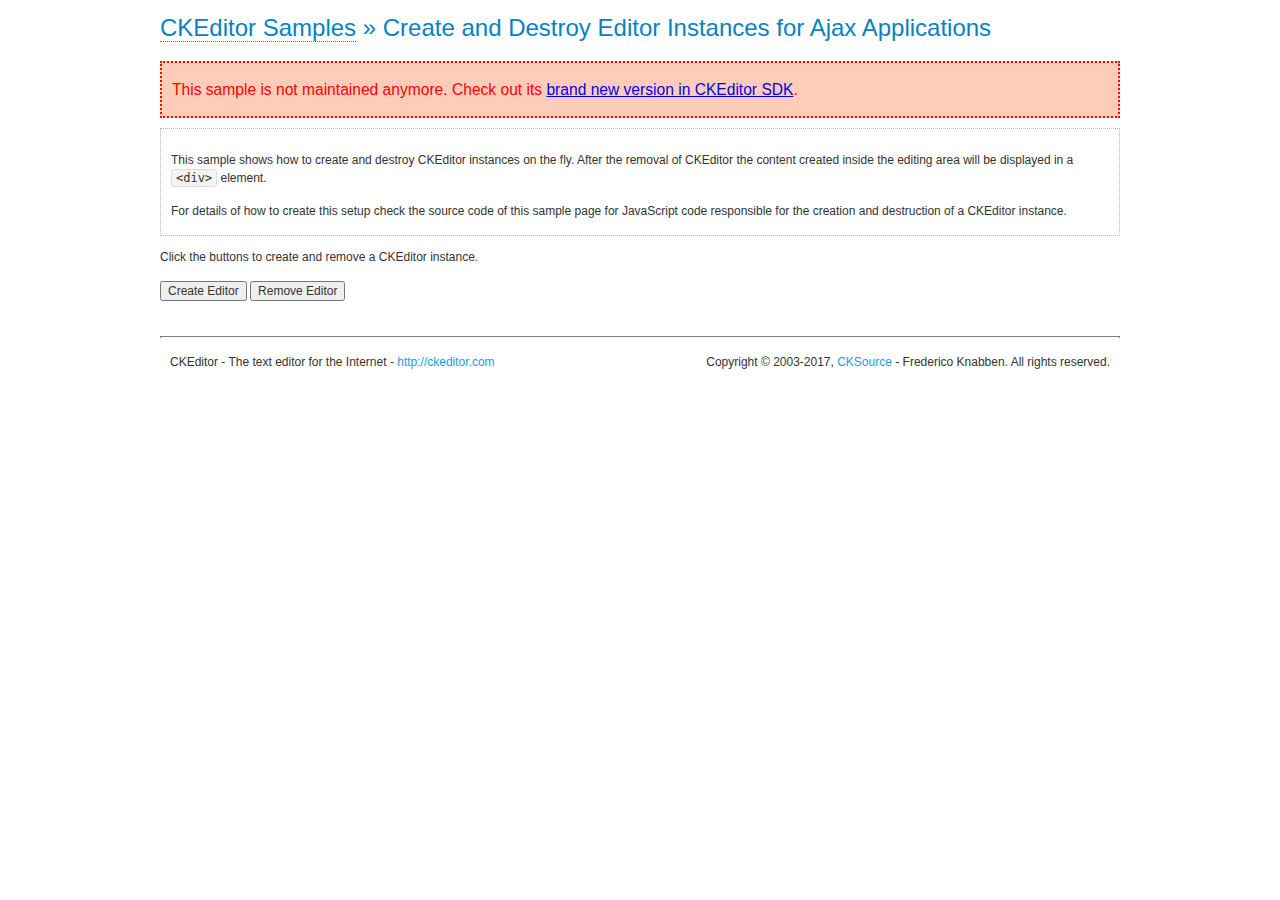
<file: Flipboard/ckeditor/samples/old/ajax.html>
<!DOCTYPE html>
<!--
Copyright (c) 2003-2017, CKSource - Frederico Knabben. All rights reserved.
For licensing, see LICENSE.md or http://ckeditor.com/license
-->
<html>
<head>
	<meta charset="utf-8">
	<title>Ajax &mdash; CKEditor Sample</title>
	<script src="../../ckeditor.js"></script>
	<link rel="stylesheet" href="sample.css">
	<script>

		var editor, html = '';

		function createEditor() {
			if ( editor )
				return;

			// Create a new editor inside the <div id="editor">, setting its value to html
			var config = {};
			editor = CKEDITOR.appendTo( 'editor', config, html );
		}

		function removeEditor() {
			if ( !editor )
				return;

			// Retrieve the editor contents. In an Ajax application, this data would be
			// sent to the server or used in any other way.
			document.getElementById( 'editorcontents' ).innerHTML = html = editor.getData();
			document.getElementById( 'contents' ).style.display = '';

			// Destroy the editor.
			editor.destroy();
			editor = null;
		}

	</script>
</head>
<body>
	<h1 class="samples">
		<a href="index.html">CKEditor Samples</a> &raquo; Create and Destroy Editor Instances for Ajax Applications
	</h1>
	<div class="warning deprecated">
		This sample is not maintained anymore. Check out its <a href="http://sdk.ckeditor.com/samples/saveajax.html">brand new version in CKEditor SDK</a>.
	</div>
	<div class="description">
		<p>
			This sample shows how to create and destroy CKEditor instances on the fly. After the removal of CKEditor the content created inside the editing
			area will be displayed in a <code>&lt;div&gt;</code> element.
		</p>
		<p>
			For details of how to create this setup check the source code of this sample page
			for JavaScript code responsible for the creation and destruction of a CKEditor instance.
		</p>
	</div>
	<p>Click the buttons to create and remove a CKEditor instance.</p>
	<p>
		<input onclick="createEditor();" type="button" value="Create Editor">
		<input onclick="removeEditor();" type="button" value="Remove Editor">
	</p>
	<!-- This div will hold the editor. -->
	<div id="editor">
	</div>
	<div id="contents" style="display: none">
		<p>
			Edited Contents:
		</p>
		<!-- This div will be used to display the editor contents. -->
		<div id="editorcontents">
		</div>
	</div>
	<div id="footer">
		<hr>
		<p>
			CKEditor - The text editor for the Internet - <a class="samples" href="http://ckeditor.com/">http://ckeditor.com</a>
		</p>
		<p id="copy">
			Copyright &copy; 2003-2017, <a class="samples" href="http://cksource.com/">CKSource</a> - Frederico
			Knabben. All rights reserved.
		</p>
	</div>
</body>
</html>
</file>
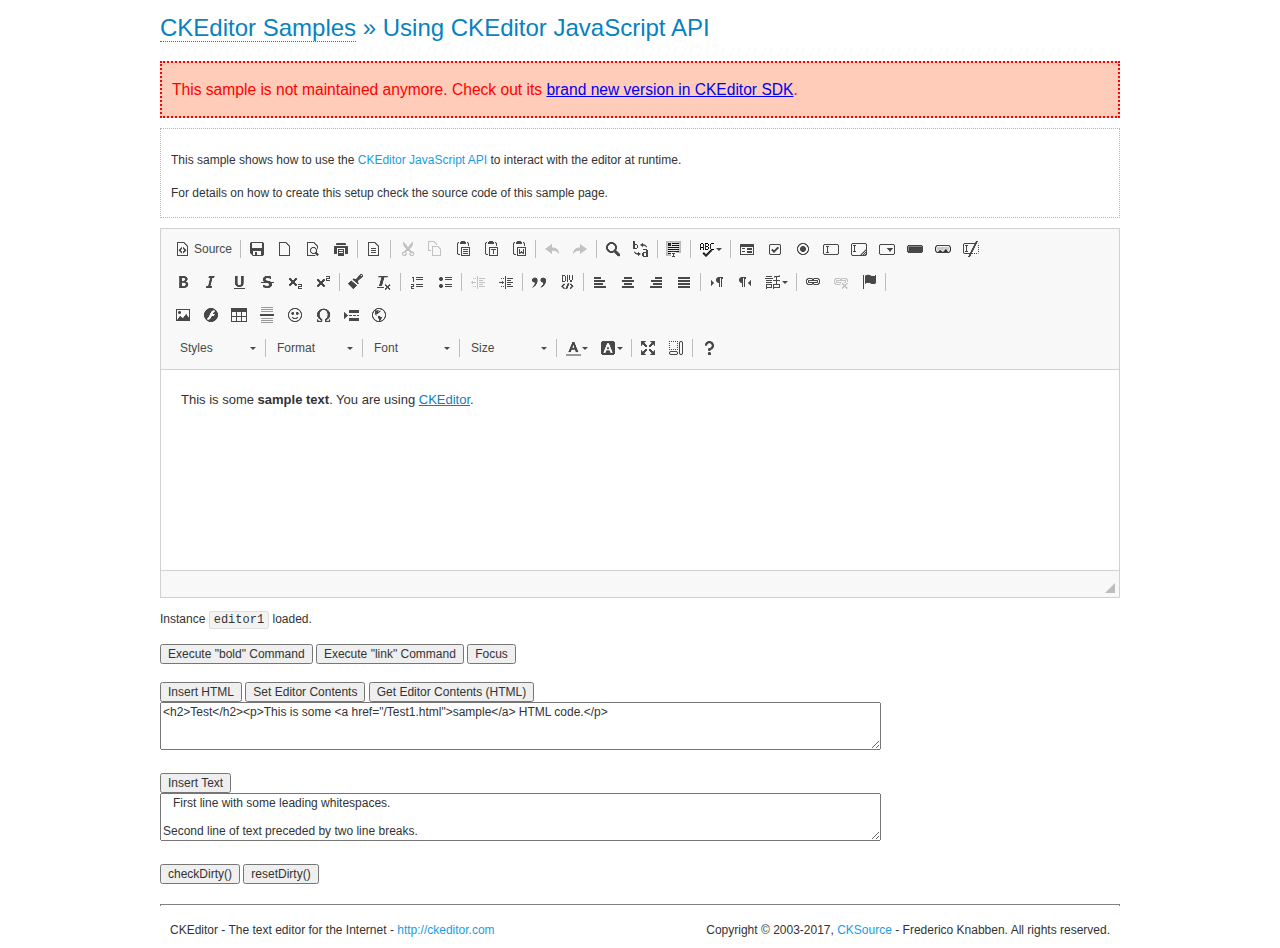
<file: Flipboard/ckeditor/samples/old/api.html>
<!DOCTYPE html>
<!--
Copyright (c) 2003-2017, CKSource - Frederico Knabben. All rights reserved.
For licensing, see LICENSE.md or http://ckeditor.com/license
-->
<html>
<head>
	<meta charset="utf-8">
	<title>API Usage &mdash; CKEditor Sample</title>
	<script src="../../ckeditor.js"></script>
	<link href="sample.css" rel="stylesheet">
	<script>

// The instanceReady event is fired, when an instance of CKEditor has finished
// its initialization.
CKEDITOR.on( 'instanceReady', function( ev ) {
	// Show the editor name and description in the browser status bar.
	document.getElementById( 'eMessage' ).innerHTML = 'Instance <code>' + ev.editor.name + '<\/code> loaded.';

	// Show this sample buttons.
	document.getElementById( 'eButtons' ).style.display = 'block';
});

function InsertHTML() {
	// Get the editor instance that we want to interact with.
	var editor = CKEDITOR.instances.editor1;
	var value = document.getElementById( 'htmlArea' ).value;

	// Check the active editing mode.
	if ( editor.mode == 'wysiwyg' )
	{
		// Insert HTML code.
		// http://docs.ckeditor.com/#!/api/CKEDITOR.editor-method-insertHtml
		editor.insertHtml( value );
	}
	else
		alert( 'You must be in WYSIWYG mode!' );
}

function InsertText() {
	// Get the editor instance that we want to interact with.
	var editor = CKEDITOR.instances.editor1;
	var value = document.getElementById( 'txtArea' ).value;

	// Check the active editing mode.
	if ( editor.mode == 'wysiwyg' )
	{
		// Insert as plain text.
		// http://docs.ckeditor.com/#!/api/CKEDITOR.editor-method-insertText
		editor.insertText( value );
	}
	else
		alert( 'You must be in WYSIWYG mode!' );
}

function SetContents() {
	// Get the editor instance that we want to interact with.
	var editor = CKEDITOR.instances.editor1;
	var value = document.getElementById( 'htmlArea' ).value;

	// Set editor contents (replace current contents).
	// http://docs.ckeditor.com/#!/api/CKEDITOR.editor-method-setData
	editor.setData( value );
}

function GetContents() {
	// Get the editor instance that you want to interact with.
	var editor = CKEDITOR.instances.editor1;

	// Get editor contents
	// http://docs.ckeditor.com/#!/api/CKEDITOR.editor-method-getData
	alert( editor.getData() );
}

function ExecuteCommand( commandName ) {
	// Get the editor instance that we want to interact with.
	var editor = CKEDITOR.instances.editor1;

	// Check the active editing mode.
	if ( editor.mode == 'wysiwyg' )
	{
		// Execute the command.
		// http://docs.ckeditor.com/#!/api/CKEDITOR.editor-method-execCommand
		editor.execCommand( commandName );
	}
	else
		alert( 'You must be in WYSIWYG mode!' );
}

function CheckDirty() {
	// Get the editor instance that we want to interact with.
	var editor = CKEDITOR.instances.editor1;
	// Checks whether the current editor contents present changes when compared
	// to the contents loaded into the editor at startup
	// http://docs.ckeditor.com/#!/api/CKEDITOR.editor-method-checkDirty
	alert( editor.checkDirty() );
}

function ResetDirty() {
	// Get the editor instance that we want to interact with.
	var editor = CKEDITOR.instances.editor1;
	// Resets the "dirty state" of the editor (see CheckDirty())
	// http://docs.ckeditor.com/#!/api/CKEDITOR.editor-method-resetDirty
	editor.resetDirty();
	alert( 'The "IsDirty" status has been reset' );
}

function Focus() {
	CKEDITOR.instances.editor1.focus();
}

function onFocus() {
	document.getElementById( 'eMessage' ).innerHTML = '<b>' + this.name + ' is focused </b>';
}

function onBlur() {
	document.getElementById( 'eMessage' ).innerHTML = this.name + ' lost focus';
}

	</script>

</head>
<body>
	<h1 class="samples">
		<a href="index.html">CKEditor Samples</a> &raquo; Using CKEditor JavaScript API
	</h1>
	<div class="warning deprecated">
		This sample is not maintained anymore. Check out its <a href="http://sdk.ckeditor.com/samples/api.html">brand new version in CKEditor SDK</a>.
	</div>
	<div class="description">
	<p>
		This sample shows how to use the
		<a class="samples" href="http://docs.ckeditor.com/#!/api/CKEDITOR.editor">CKEditor JavaScript API</a>
		to interact with the editor at runtime.
	</p>
	<p>
		For details on how to create this setup check the source code of this sample page.
	</p>
	</div>

	<!-- This <div> holds alert messages to be display in the sample page. -->
	<div id="alerts">
		<noscript>
			<p>
				<strong>CKEditor requires JavaScript to run</strong>. In a browser with no JavaScript
				support, like yours, you should still see the contents (HTML data) and you should
				be able to edit it normally, without a rich editor interface.
			</p>
		</noscript>
	</div>
	<form action="../../../samples/sample_posteddata.php" method="post">
		<textarea cols="100" id="editor1" name="editor1" rows="10">&lt;p&gt;This is some &lt;strong&gt;sample text&lt;/strong&gt;. You are using &lt;a href="http://ckeditor.com/"&gt;CKEditor&lt;/a&gt;.&lt;/p&gt;</textarea>

		<script>
			// Replace the <textarea id="editor1"> with an CKEditor instance.
			CKEDITOR.replace( 'editor1', {
				on: {
					focus: onFocus,
					blur: onBlur,

					// Check for availability of corresponding plugins.
					pluginsLoaded: function( evt ) {
						var doc = CKEDITOR.document, ed = evt.editor;
						if ( !ed.getCommand( 'bold' ) )
							doc.getById( 'exec-bold' ).hide();
						if ( !ed.getCommand( 'link' ) )
							doc.getById( 'exec-link' ).hide();
					}
				}
			});
		</script>

		<p id="eMessage">
		</p>

		<div id="eButtons" style="display: none">
			<input id="exec-bold" onclick="ExecuteCommand('bold');" type="button" value="Execute &quot;bold&quot; Command">
			<input id="exec-link" onclick="ExecuteCommand('link');" type="button" value="Execute &quot;link&quot; Command">
			<input onclick="Focus();" type="button" value="Focus">
			<br><br>
			<input onclick="InsertHTML();" type="button" value="Insert HTML">
			<input onclick="SetContents();" type="button" value="Set Editor Contents">
			<input onclick="GetContents();" type="button" value="Get Editor Contents (HTML)">
			<br>
			<textarea cols="100" id="htmlArea" rows="3">&lt;h2&gt;Test&lt;/h2&gt;&lt;p&gt;This is some &lt;a href="/Test1.html"&gt;sample&lt;/a&gt; HTML code.&lt;/p&gt;</textarea>
			<br>
			<br>
			<input onclick="InsertText();" type="button" value="Insert Text">
			<br>
			<textarea cols="100" id="txtArea" rows="3">   First line with some leading whitespaces.

Second line of text preceded by two line breaks.</textarea>
			<br>
			<br>
			<input onclick="CheckDirty();" type="button" value="checkDirty()">
			<input onclick="ResetDirty();" type="button" value="resetDirty()">
		</div>
	</form>
	<div id="footer">
		<hr>
		<p>
			CKEditor - The text editor for the Internet - <a class="samples" href="http://ckeditor.com/">http://ckeditor.com</a>
		</p>
		<p id="copy">
			Copyright &copy; 2003-2017, <a class="samples" href="http://cksource.com/">CKSource</a> - Frederico
			Knabben. All rights reserved.
		</p>
	</div>
</body>
</html>
</file>
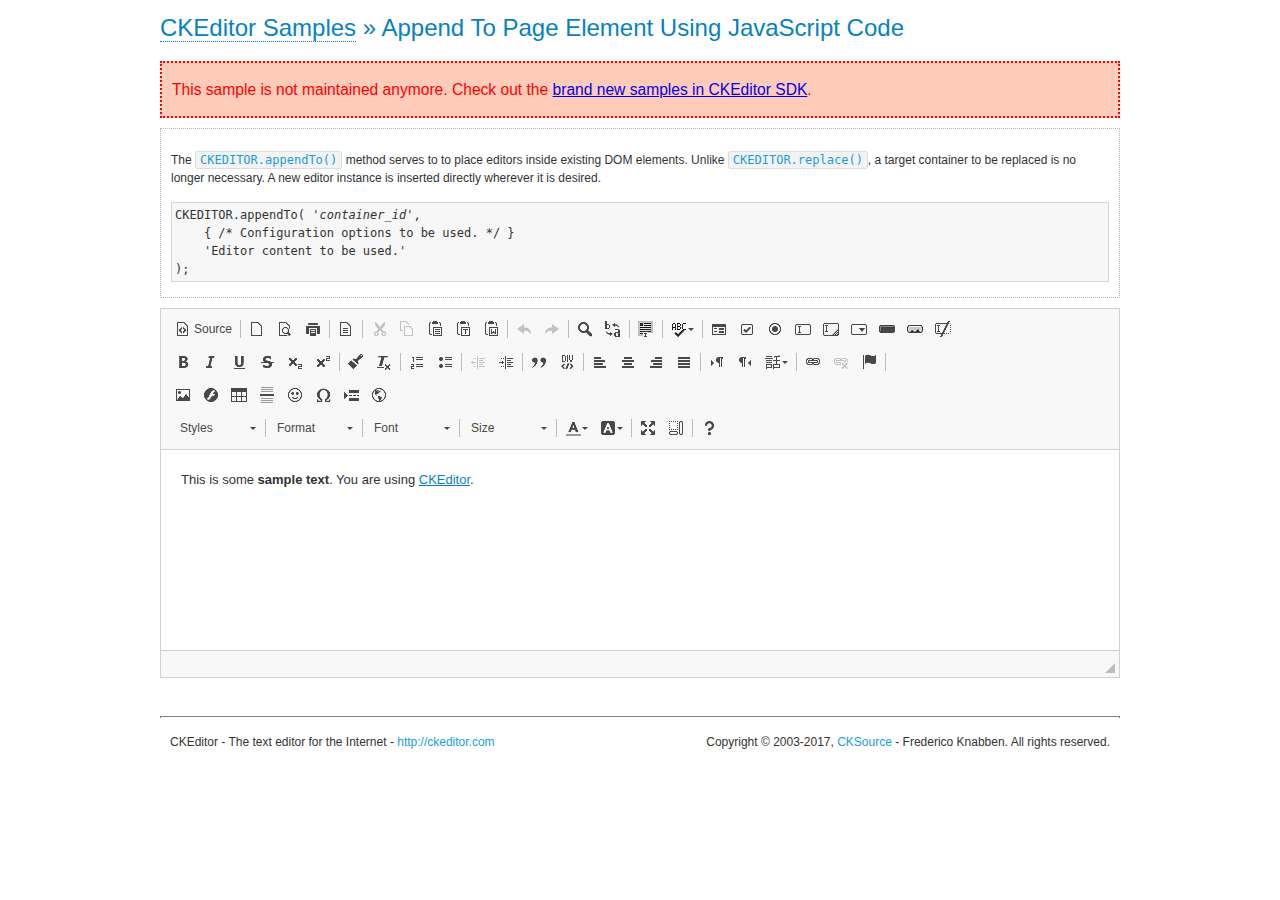
<file: Flipboard/ckeditor/samples/old/appendto.html>
<!DOCTYPE html>
<!--
Copyright (c) 2003-2017, CKSource - Frederico Knabben. All rights reserved.
For licensing, see LICENSE.md or http://ckeditor.com/license
-->
<html>
<head>
	<meta charset="utf-8">
	<title>Append To Page Element Using JavaScript Code &mdash; CKEditor Sample</title>
	<script src="../../ckeditor.js"></script>
	<link rel="stylesheet" href="sample.css">
</head>
<body>
	<h1 class="samples">
		<a href="index.html">CKEditor Samples</a> &raquo; Append To Page Element Using JavaScript Code
	</h1>
	<div class="warning deprecated">
		This sample is not maintained anymore. Check out the <a href="http://sdk.ckeditor.com/">brand new samples in CKEditor SDK</a>.
	</div>
	<div id="section1">
		<div class="description">
			<p>
				The <code><a class="samples" href="http://docs.ckeditor.com/#!/api/CKEDITOR-method-appendTo">CKEDITOR.appendTo()</a></code> method serves to to place editors inside existing DOM elements. Unlike <code><a class="samples" href="http://docs.ckeditor.com/#!/api/CKEDITOR-method-replace">CKEDITOR.replace()</a></code>,
				a target container to be replaced is no longer necessary. A new editor
				instance is inserted directly wherever it is desired.
			</p>
<pre class="samples">CKEDITOR.appendTo( '<em>container_id</em>',
	{ /* Configuration options to be used. */ }
	'Editor content to be used.'
);</pre>
		</div>
		<script>

			// This call can be placed at any point after the
			// DOM element to append CKEditor to or inside the <head><script>
			// in a window.onload event handler.

			// Append a CKEditor instance using the default configuration and the
			// provided content to the <div> element of ID "section1".
			CKEDITOR.appendTo( 'section1',
				null,
				'<p>This is some <strong>sample text</strong>. You are using <a href="http://ckeditor.com/">CKEditor</a>.</p>'
			);

		</script>
	</div>
	<br>
	<div id="footer">
		<hr>
		<p>
			CKEditor - The text editor for the Internet - <a class="samples" href="http://ckeditor.com/">http://ckeditor.com</a>
		</p>
		<p id="copy">
			Copyright &copy; 2003-2017, <a class="samples" href="http://cksource.com/">CKSource</a> - Frederico
			Knabben. All rights reserved.
		</p>
	</div>
</body>
</html>
</file>
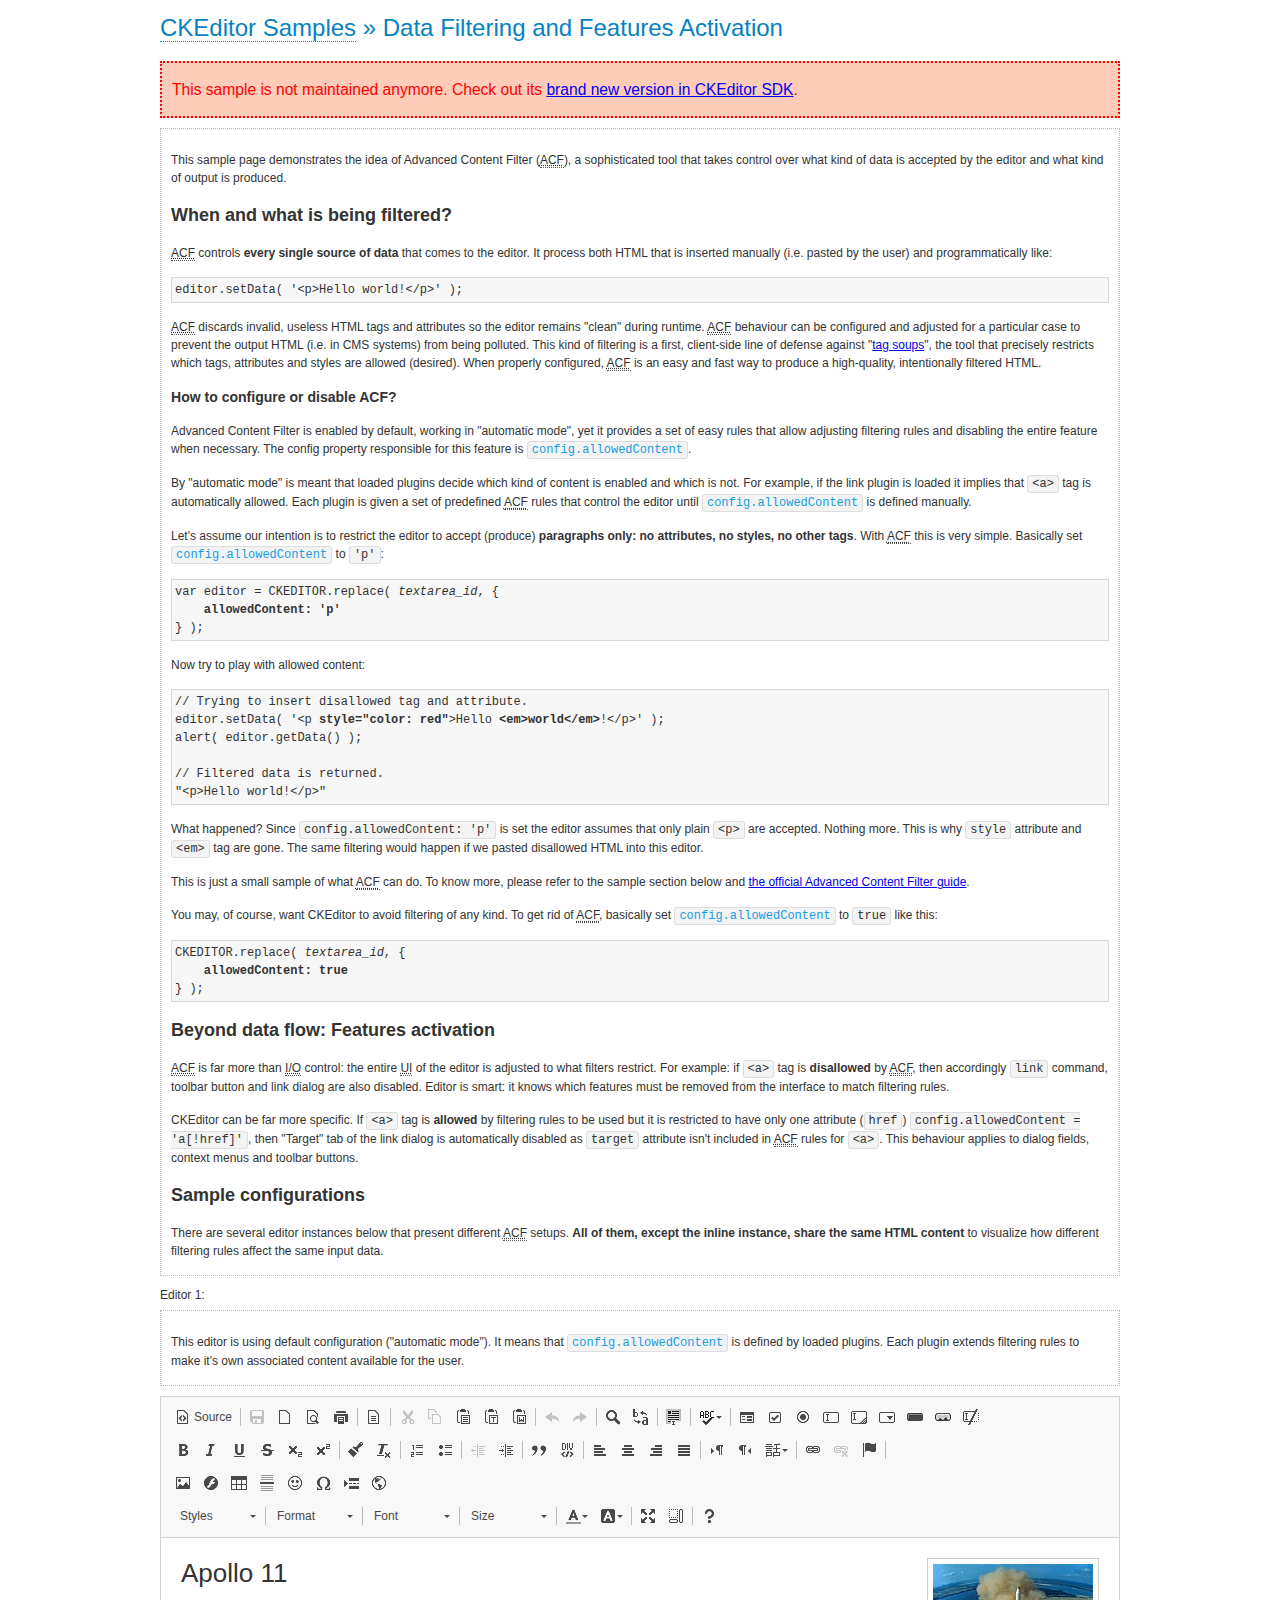
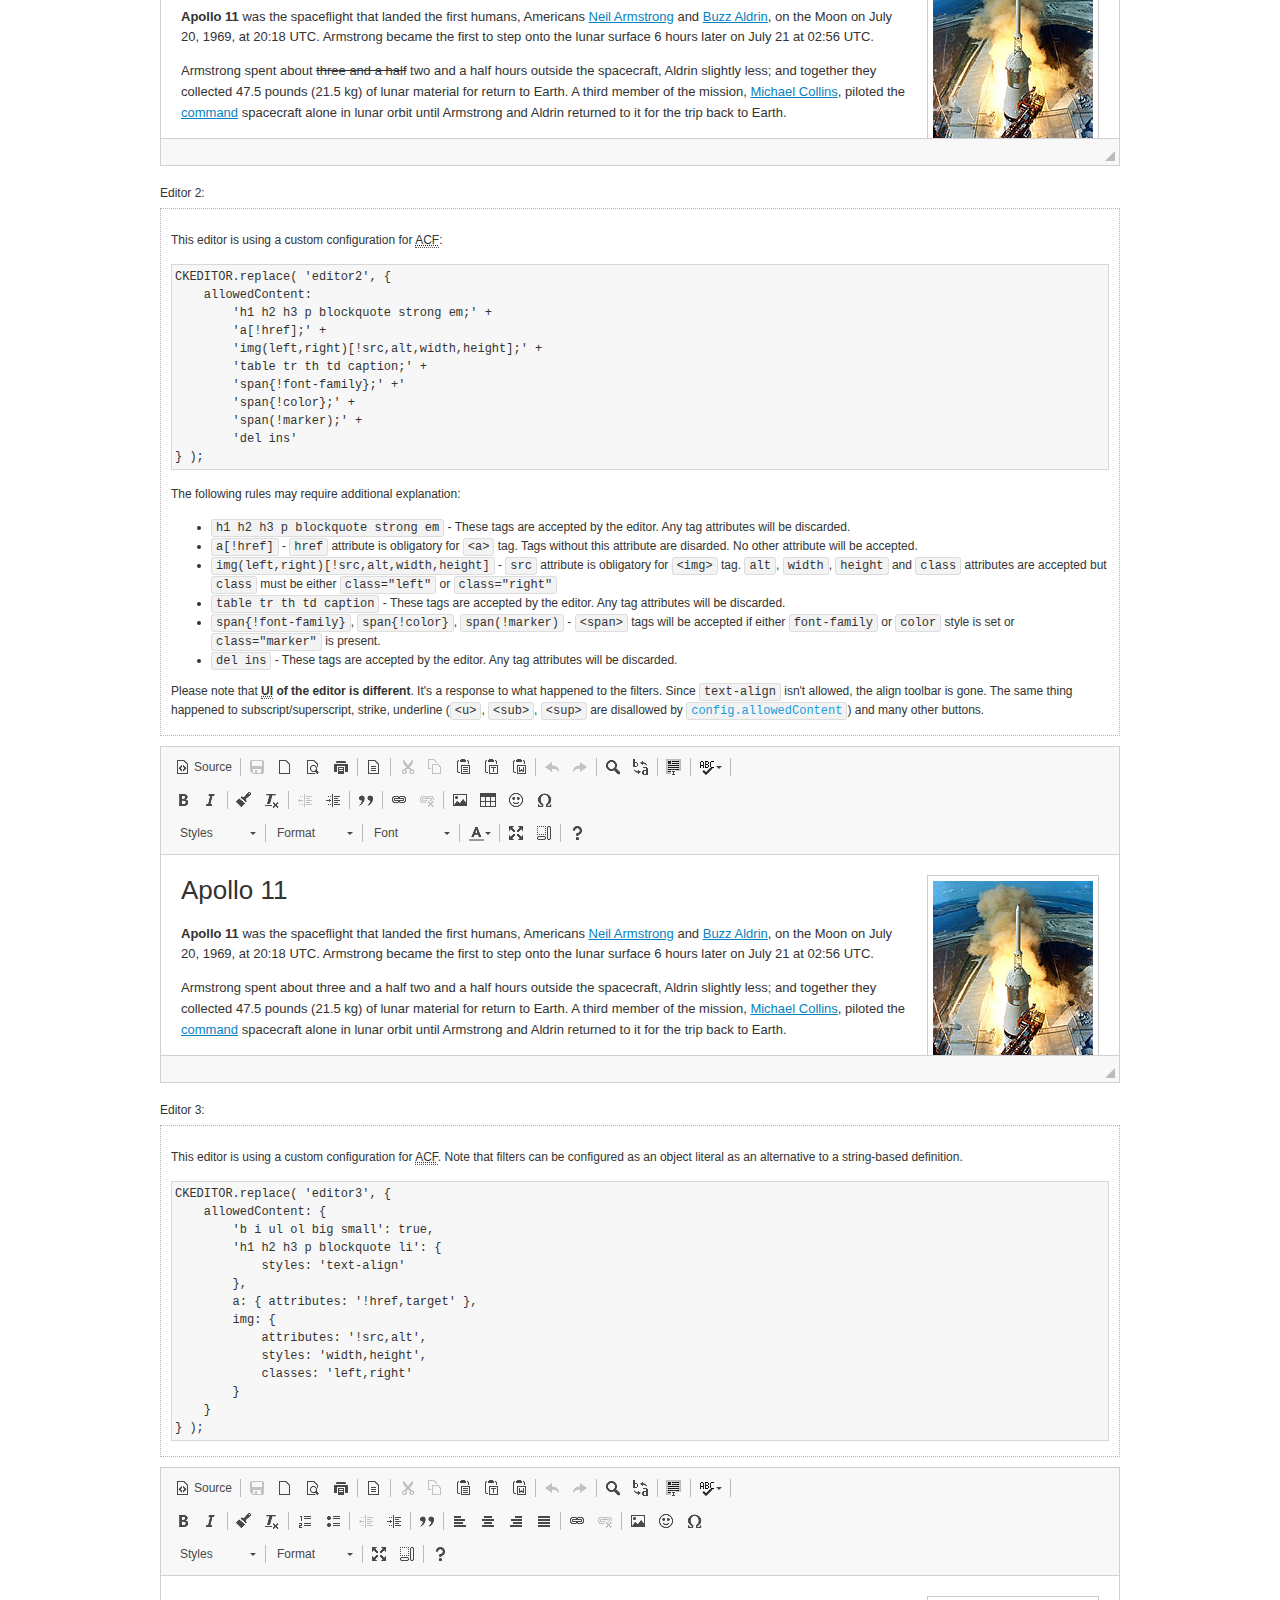
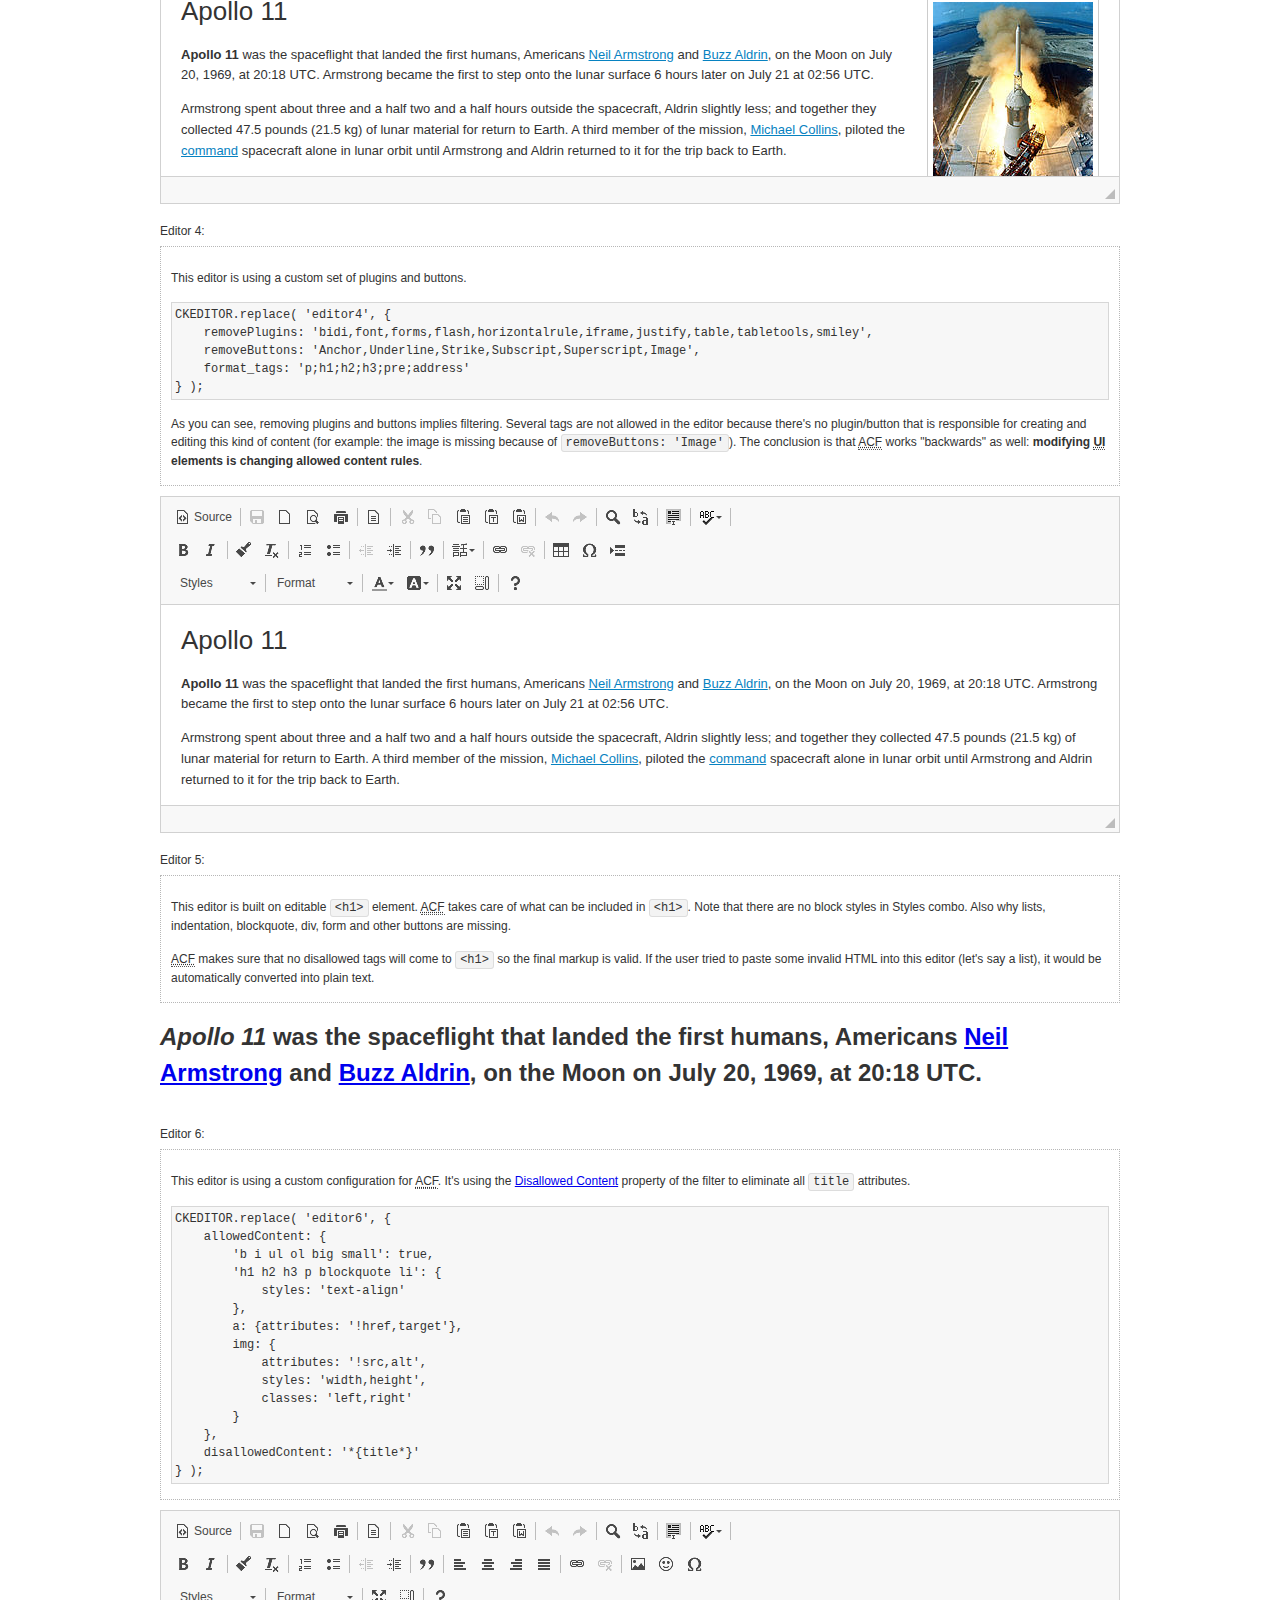
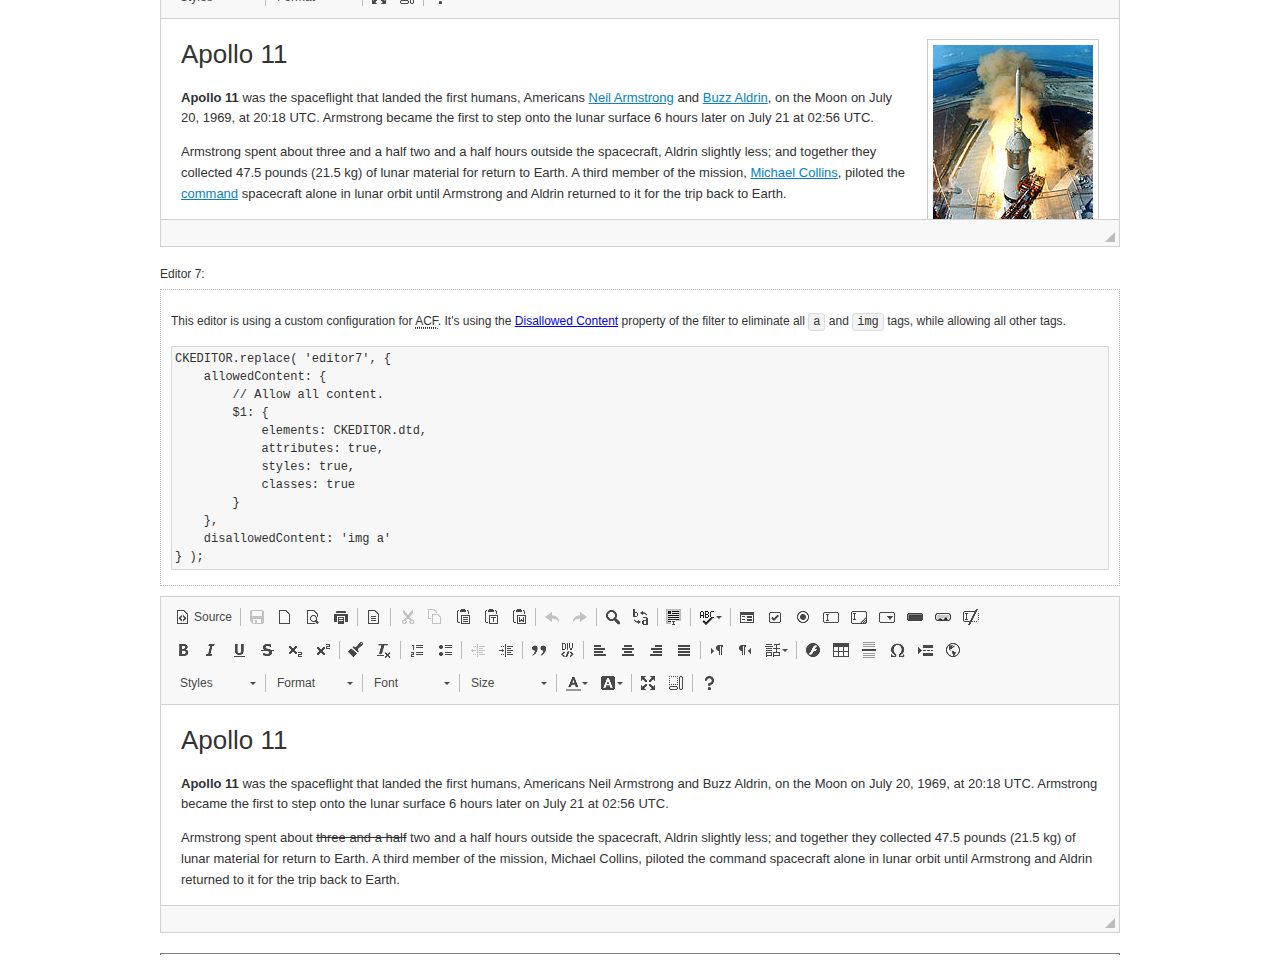
<file: Flipboard/ckeditor/samples/old/datafiltering.html>
<!DOCTYPE html>
<!--
Copyright (c) 2003-2017, CKSource - Frederico Knabben. All rights reserved.
For licensing, see LICENSE.md or http://ckeditor.com/license
-->
<html>
<head>
	<meta charset="utf-8">
	<title>Data Filtering &mdash; CKEditor Sample</title>
	<script src="../../ckeditor.js"></script>
	<link rel="stylesheet" href="sample.css">
	<script>
		// Remove advanced tabs for all editors.
		CKEDITOR.config.removeDialogTabs = 'image:advanced;link:advanced;flash:advanced;creatediv:advanced;editdiv:advanced';
	</script>
</head>
<body>
	<h1 class="samples">
		<a href="index.html">CKEditor Samples</a> &raquo; Data Filtering and Features Activation
	</h1>
	<div class="warning deprecated">
		This sample is not maintained anymore. Check out its <a href="http://sdk.ckeditor.com/samples/acf.html">brand new version in CKEditor SDK</a>.
	</div>
	<div class="description">
		<p>
			This sample page demonstrates the idea of Advanced Content Filter
			(<abbr title="Advanced Content Filter">ACF</abbr>), a sophisticated
			tool that takes control over what kind of data is accepted by the editor and what
			kind of output is produced.
		</p>
		<h2>When and what is being filtered?</h2>
		<p>
			<abbr title="Advanced Content Filter">ACF</abbr> controls
			<strong>every single source of data</strong> that comes to the editor.
			It process both HTML that is inserted manually (i.e. pasted by the user)
			and programmatically like:
		</p>
<pre class="samples">
editor.setData( '&lt;p&gt;Hello world!&lt;/p&gt;' );
</pre>
		<p>
			<abbr title="Advanced Content Filter">ACF</abbr> discards invalid,
			useless HTML tags and attributes so the editor remains "clean" during
			runtime. <abbr title="Advanced Content Filter">ACF</abbr> behaviour
			can be configured and adjusted for a particular case to prevent the
			output HTML (i.e. in CMS systems) from being polluted.

			This kind of filtering is a first, client-side line of defense
			against "<a href="http://en.wikipedia.org/wiki/Tag_soup">tag soups</a>",
			the tool that precisely restricts which tags, attributes and styles
			are allowed (desired). When properly configured, <abbr title="Advanced Content Filter">ACF</abbr>
			is an easy and fast way to produce a high-quality, intentionally filtered HTML.
		</p>

		<h3>How to configure or disable ACF?</h3>
		<p>
			Advanced Content Filter is enabled by default, working in "automatic mode", yet
			it provides a set of easy rules that allow adjusting filtering rules
			and disabling the entire feature when necessary. The config property
			responsible for this feature is <code><a class="samples"
			href="http://docs.ckeditor.com/#!/api/CKEDITOR.config-cfg-allowedContent">config.allowedContent</a></code>.
		</p>
		<p>
			By "automatic mode" is meant that loaded plugins decide which kind
			of content is enabled and which is not. For example, if the link
			plugin is loaded it implies that <code>&lt;a&gt;</code> tag is
			automatically allowed. Each plugin is given a set
			of predefined <abbr title="Advanced Content Filter">ACF</abbr> rules
			that control the editor until <code><a class="samples"
			href="http://docs.ckeditor.com/#!/api/CKEDITOR.config-cfg-allowedContent">
			config.allowedContent</a></code>
			is defined manually.
		</p>
		<p>
			Let's assume our intention is to restrict the editor to accept (produce) <strong>paragraphs
			only: no attributes, no styles, no other tags</strong>.
			With <abbr title="Advanced Content Filter">ACF</abbr>
			this is very simple. Basically set <code><a class="samples"
			href="http://docs.ckeditor.com/#!/api/CKEDITOR.config-cfg-allowedContent">
			config.allowedContent</a></code> to <code>'p'</code>:
		</p>
<pre class="samples">
var editor = CKEDITOR.replace( <em>textarea_id</em>, {
	<strong>allowedContent: 'p'</strong>
} );
</pre>
		<p>
			Now try to play with allowed content:
		</p>
<pre class="samples">
// Trying to insert disallowed tag and attribute.
editor.setData( '&lt;p <strong>style="color: red"</strong>&gt;Hello <strong>&lt;em&gt;world&lt;/em&gt;</strong>!&lt;/p&gt;' );
alert( editor.getData() );

// Filtered data is returned.
"&lt;p&gt;Hello world!&lt;/p&gt;"
</pre>
		<p>
			What happened? Since <code>config.allowedContent: 'p'</code> is set the editor assumes
			that only plain <code>&lt;p&gt;</code> are accepted. Nothing more. This is why
			<code>style</code> attribute and <code>&lt;em&gt;</code> tag are gone. The same
			filtering would happen if we pasted disallowed HTML into this editor.
		</p>
		<p>
			This is just a small sample of what <abbr title="Advanced Content Filter">ACF</abbr>
			can do. To know more, please refer to the sample section below and
			<a href="http://docs.ckeditor.com/#!/guide/dev_advanced_content_filter">the official Advanced Content Filter guide</a>.
		</p>
		<p>
			You may, of course, want CKEditor to avoid filtering of any kind.
			To get rid of <abbr title="Advanced Content Filter">ACF</abbr>,
			basically set <code><a class="samples"
			href="http://docs.ckeditor.com/#!/api/CKEDITOR.config-cfg-allowedContent">
			config.allowedContent</a></code> to <code>true</code> like this:
		</p>
<pre class="samples">
CKEDITOR.replace( <em>textarea_id</em>, {
	<strong>allowedContent: true</strong>
} );
</pre>

		<h2>Beyond data flow: Features activation</h2>
		<p>
			<abbr title="Advanced Content Filter">ACF</abbr> is far more than
			<abbr title="Input/Output">I/O</abbr> control: the entire
			<abbr title="User Interface">UI</abbr> of the editor is adjusted to what
			filters restrict. For example: if <code>&lt;a&gt;</code> tag is
			<strong>disallowed</strong>
			by <abbr title="Advanced Content Filter">ACF</abbr>,
			then accordingly <code>link</code> command, toolbar button and link dialog
			are also disabled. Editor is smart: it knows which features must be
			removed from the interface to match filtering rules.
		</p>
		<p>
			CKEditor can be far more specific. If <code>&lt;a&gt;</code> tag is
			<strong>allowed</strong> by filtering rules to be used but it is restricted
			to have only one attribute (<code>href</code>)
			<code>config.allowedContent = 'a[!href]'</code>, then
			"Target" tab of the link dialog is automatically disabled as <code>target</code>
			attribute isn't included in <abbr title="Advanced Content Filter">ACF</abbr> rules
			for <code>&lt;a&gt;</code>. This behaviour applies to dialog fields, context
			menus and toolbar buttons.
		</p>

		<h2>Sample configurations</h2>
		<p>
			There are several editor instances below that present different
			<abbr title="Advanced Content Filter">ACF</abbr> setups. <strong>All of them,
			except the inline instance, share the same HTML content</strong> to visualize
			how different filtering rules affect the same input data.
		</p>
	</div>

	<div>
		<label for="editor1">
			Editor 1:
		</label>
		<div class="description">
			<p>
				This editor is using default configuration ("automatic mode"). It means that
				<code><a class="samples"
				href="http://docs.ckeditor.com/#!/api/CKEDITOR.config-cfg-allowedContent">
				config.allowedContent</a></code> is defined by loaded plugins.
				Each plugin extends filtering rules to make it's own associated content
				available for the user.
			</p>
		</div>
		<textarea cols="80" id="editor1" name="editor1" rows="10">
			&lt;h1&gt;&lt;img alt=&quot;Saturn V carrying Apollo 11&quot; class=&quot;right&quot; src=&quot;assets/sample.jpg&quot;/&gt; Apollo 11&lt;/h1&gt; &lt;p&gt;&lt;b&gt;Apollo 11&lt;/b&gt; was the spaceflight that landed the first humans, Americans &lt;a href=&quot;http://en.wikipedia.org/wiki/Neil_Armstrong&quot; title=&quot;Neil Armstrong&quot;&gt;Neil Armstrong&lt;/a&gt; and &lt;a href=&quot;http://en.wikipedia.org/wiki/Buzz_Aldrin&quot; title=&quot;Buzz Aldrin&quot;&gt;Buzz Aldrin&lt;/a&gt;, on the Moon on July 20, 1969, at 20:18 UTC. Armstrong became the first to step onto the lunar surface 6 hours later on July 21 at 02:56 UTC.&lt;/p&gt; &lt;p&gt;Armstrong spent about &lt;s&gt;three and a half&lt;/s&gt; two and a half hours outside the spacecraft, Aldrin slightly less; and together they collected 47.5 pounds (21.5&amp;nbsp;kg) of lunar material for return to Earth. A third member of the mission, &lt;a href=&quot;http://en.wikipedia.org/wiki/Michael_Collins_(astronaut)&quot; title=&quot;Michael Collins (astronaut)&quot;&gt;Michael Collins&lt;/a&gt;, piloted the &lt;a href=&quot;http://en.wikipedia.org/wiki/Apollo_Command/Service_Module&quot; title=&quot;Apollo Command/Service Module&quot;&gt;command&lt;/a&gt; spacecraft alone in lunar orbit until Armstrong and Aldrin returned to it for the trip back to Earth.&lt;/p&gt; &lt;h2&gt;Broadcasting and &lt;em&gt;quotes&lt;/em&gt; &lt;a id=&quot;quotes&quot; name=&quot;quotes&quot;&gt;&lt;/a&gt;&lt;/h2&gt; &lt;p&gt;Broadcast on live TV to a world-wide audience, Armstrong stepped onto the lunar surface and described the event as:&lt;/p&gt; &lt;blockquote&gt;&lt;p&gt;One small step for [a] man, one giant leap for mankind.&lt;/p&gt;&lt;/blockquote&gt; &lt;p&gt;Apollo 11 effectively ended the &lt;a href=&quot;http://en.wikipedia.org/wiki/Space_Race&quot; title=&quot;Space Race&quot;&gt;Space Race&lt;/a&gt; and fulfilled a national goal proposed in 1961 by the late U.S. President &lt;a href=&quot;http://en.wikipedia.org/wiki/John_F._Kennedy&quot; title=&quot;John F. Kennedy&quot;&gt;John F. Kennedy&lt;/a&gt; in a speech before the United States Congress:&lt;/p&gt; &lt;blockquote&gt;&lt;p&gt;[...] before this decade is out, of landing a man on the Moon and returning him safely to the Earth.&lt;/p&gt;&lt;/blockquote&gt; &lt;h2&gt;Technical details &lt;a id=&quot;tech-details&quot; name=&quot;tech-details&quot;&gt;&lt;/a&gt;&lt;/h2&gt; &lt;table align=&quot;right&quot; border=&quot;1&quot; bordercolor=&quot;#ccc&quot; cellpadding=&quot;5&quot; cellspacing=&quot;0&quot; style=&quot;border-collapse:collapse;margin:10px 0 10px 15px;&quot;&gt; &lt;caption&gt;&lt;strong&gt;Mission crew&lt;/strong&gt;&lt;/caption&gt; &lt;thead&gt; &lt;tr&gt; &lt;th scope=&quot;col&quot;&gt;Position&lt;/th&gt; &lt;th scope=&quot;col&quot;&gt;Astronaut&lt;/th&gt; &lt;/tr&gt; &lt;/thead&gt; &lt;tbody&gt; &lt;tr&gt; &lt;td&gt;Commander&lt;/td&gt; &lt;td&gt;Neil A. Armstrong&lt;/td&gt; &lt;/tr&gt; &lt;tr&gt; &lt;td&gt;Command Module Pilot&lt;/td&gt; &lt;td&gt;Michael Collins&lt;/td&gt; &lt;/tr&gt; &lt;tr&gt; &lt;td&gt;Lunar Module Pilot&lt;/td&gt; &lt;td&gt;Edwin &amp;quot;Buzz&amp;quot; E. Aldrin, Jr.&lt;/td&gt; &lt;/tr&gt; &lt;/tbody&gt; &lt;/table&gt; &lt;p&gt;Launched by a &lt;strong&gt;Saturn V&lt;/strong&gt; rocket from &lt;a href=&quot;http://en.wikipedia.org/wiki/Kennedy_Space_Center&quot; title=&quot;Kennedy Space Center&quot;&gt;Kennedy Space Center&lt;/a&gt; in Merritt Island, Florida on July 16, Apollo 11 was the fifth manned mission of &lt;a href=&quot;http://en.wikipedia.org/wiki/NASA&quot; title=&quot;NASA&quot;&gt;NASA&lt;/a&gt;&amp;#39;s Apollo program. The Apollo spacecraft had three parts:&lt;/p&gt; &lt;ol&gt; &lt;li&gt;&lt;strong&gt;Command Module&lt;/strong&gt; with a cabin for the three astronauts which was the only part which landed back on Earth&lt;/li&gt; &lt;li&gt;&lt;strong&gt;Service Module&lt;/strong&gt; which supported the Command Module with propulsion, electrical power, oxygen and water&lt;/li&gt; &lt;li&gt;&lt;strong&gt;Lunar Module&lt;/strong&gt; for landing on the Moon.&lt;/li&gt; &lt;/ol&gt; &lt;p&gt;After being sent to the Moon by the Saturn V&amp;#39;s upper stage, the astronauts separated the spacecraft from it and travelled for three days until they entered into lunar orbit. Armstrong and Aldrin then moved into the Lunar Module and landed in the &lt;a href=&quot;http://en.wikipedia.org/wiki/Mare_Tranquillitatis&quot; title=&quot;Mare Tranquillitatis&quot;&gt;Sea of Tranquility&lt;/a&gt;. They stayed a total of about 21 and a half hours on the lunar surface. After lifting off in the upper part of the Lunar Module and rejoining Collins in the Command Module, they returned to Earth and landed in the &lt;a href=&quot;http://en.wikipedia.org/wiki/Pacific_Ocean&quot; title=&quot;Pacific Ocean&quot;&gt;Pacific Ocean&lt;/a&gt; on July 24.&lt;/p&gt; &lt;hr/&gt; &lt;p style=&quot;text-align: right;&quot;&gt;&lt;small&gt;Source: &lt;a href=&quot;http://en.wikipedia.org/wiki/Apollo_11&quot;&gt;Wikipedia.org&lt;/a&gt;&lt;/small&gt;&lt;/p&gt;
		</textarea>

		<script>

			CKEDITOR.replace( 'editor1' );

		</script>
	</div>

	<br>

	<div>
		<label for="editor2">
			Editor 2:
		</label>
		<div class="description">
			<p>
				This editor is using a custom configuration for
				<abbr title="Advanced Content Filter">ACF</abbr>:
			</p>
<pre class="samples">
CKEDITOR.replace( 'editor2', {
	allowedContent:
		'h1 h2 h3 p blockquote strong em;' +
		'a[!href];' +
		'img(left,right)[!src,alt,width,height];' +
		'table tr th td caption;' +
		'span{!font-family};' +'
		'span{!color};' +
		'span(!marker);' +
		'del ins'
} );
</pre>
			<p>
				The following rules may require additional explanation:
			</p>
			<ul>
				<li>
					<code>h1 h2 h3 p blockquote strong em</code> - These tags
					are accepted by the editor. Any tag attributes will be discarded.
				</li>
				<li>
					<code>a[!href]</code> - <code>href</code> attribute is obligatory
					for <code>&lt;a&gt;</code> tag. Tags without this attribute
					are disarded. No other attribute will be accepted.
				</li>
				<li>
					<code>img(left,right)[!src,alt,width,height]</code> - <code>src</code>
					attribute is obligatory for <code>&lt;img&gt;</code> tag.
					<code>alt</code>, <code>width</code>, <code>height</code>
					and <code>class</code> attributes are accepted but
					<code>class</code> must be either <code>class="left"</code>
					or <code>class="right"</code>
				</li>
				<li>
					<code>table tr th td caption</code> - These tags
					are accepted by the editor. Any tag attributes will be discarded.
				</li>
				<li>
					<code>span{!font-family}</code>, <code>span{!color}</code>,
					<code>span(!marker)</code> - <code>&lt;span&gt;</code> tags
					will be accepted if either <code>font-family</code> or
					<code>color</code> style is set or <code>class="marker"</code>
					is present.
				</li>
				<li>
					<code>del ins</code> - These tags
					are accepted by the editor. Any tag attributes will be discarded.
				</li>
			</ul>
			<p>
				Please note that <strong><abbr title="User Interface">UI</abbr> of the
				editor is different</strong>. It's a response to what happened to the filters.
				Since <code>text-align</code> isn't allowed, the align toolbar is gone.
				The same thing happened to subscript/superscript, strike, underline
				(<code>&lt;u&gt;</code>, <code>&lt;sub&gt;</code>, <code>&lt;sup&gt;</code>
				are disallowed by <code><a class="samples"
				href="http://docs.ckeditor.com/#!/api/CKEDITOR.config-cfg-allowedContent">
				config.allowedContent</a></code>) and many other buttons.
			</p>
		</div>
		<textarea cols="80" id="editor2" name="editor2" rows="10">
			&lt;h1&gt;&lt;img alt=&quot;Saturn V carrying Apollo 11&quot; class=&quot;right&quot; src=&quot;assets/sample.jpg&quot;/&gt; Apollo 11&lt;/h1&gt; &lt;p&gt;&lt;b&gt;Apollo 11&lt;/b&gt; was the spaceflight that landed the first humans, Americans &lt;a href=&quot;http://en.wikipedia.org/wiki/Neil_Armstrong&quot; title=&quot;Neil Armstrong&quot;&gt;Neil Armstrong&lt;/a&gt; and &lt;a href=&quot;http://en.wikipedia.org/wiki/Buzz_Aldrin&quot; title=&quot;Buzz Aldrin&quot;&gt;Buzz Aldrin&lt;/a&gt;, on the Moon on July 20, 1969, at 20:18 UTC. Armstrong became the first to step onto the lunar surface 6 hours later on July 21 at 02:56 UTC.&lt;/p&gt; &lt;p&gt;Armstrong spent about &lt;s&gt;three and a half&lt;/s&gt; two and a half hours outside the spacecraft, Aldrin slightly less; and together they collected 47.5 pounds (21.5&amp;nbsp;kg) of lunar material for return to Earth. A third member of the mission, &lt;a href=&quot;http://en.wikipedia.org/wiki/Michael_Collins_(astronaut)&quot; title=&quot;Michael Collins (astronaut)&quot;&gt;Michael Collins&lt;/a&gt;, piloted the &lt;a href=&quot;http://en.wikipedia.org/wiki/Apollo_Command/Service_Module&quot; title=&quot;Apollo Command/Service Module&quot;&gt;command&lt;/a&gt; spacecraft alone in lunar orbit until Armstrong and Aldrin returned to it for the trip back to Earth.&lt;/p&gt; &lt;h2&gt;Broadcasting and &lt;em&gt;quotes&lt;/em&gt; &lt;a id=&quot;quotes&quot; name=&quot;quotes&quot;&gt;&lt;/a&gt;&lt;/h2&gt; &lt;p&gt;Broadcast on live TV to a world-wide audience, Armstrong stepped onto the lunar surface and described the event as:&lt;/p&gt; &lt;blockquote&gt;&lt;p&gt;One small step for [a] man, one giant leap for mankind.&lt;/p&gt;&lt;/blockquote&gt; &lt;p&gt;Apollo 11 effectively ended the &lt;a href=&quot;http://en.wikipedia.org/wiki/Space_Race&quot; title=&quot;Space Race&quot;&gt;Space Race&lt;/a&gt; and fulfilled a national goal proposed in 1961 by the late U.S. President &lt;a href=&quot;http://en.wikipedia.org/wiki/John_F._Kennedy&quot; title=&quot;John F. Kennedy&quot;&gt;John F. Kennedy&lt;/a&gt; in a speech before the United States Congress:&lt;/p&gt; &lt;blockquote&gt;&lt;p&gt;[...] before this decade is out, of landing a man on the Moon and returning him safely to the Earth.&lt;/p&gt;&lt;/blockquote&gt; &lt;h2&gt;Technical details &lt;a id=&quot;tech-details&quot; name=&quot;tech-details&quot;&gt;&lt;/a&gt;&lt;/h2&gt; &lt;table align=&quot;right&quot; border=&quot;1&quot; bordercolor=&quot;#ccc&quot; cellpadding=&quot;5&quot; cellspacing=&quot;0&quot; style=&quot;border-collapse:collapse;margin:10px 0 10px 15px;&quot;&gt; &lt;caption&gt;&lt;strong&gt;Mission crew&lt;/strong&gt;&lt;/caption&gt; &lt;thead&gt; &lt;tr&gt; &lt;th scope=&quot;col&quot;&gt;Position&lt;/th&gt; &lt;th scope=&quot;col&quot;&gt;Astronaut&lt;/th&gt; &lt;/tr&gt; &lt;/thead&gt; &lt;tbody&gt; &lt;tr&gt; &lt;td&gt;Commander&lt;/td&gt; &lt;td&gt;Neil A. Armstrong&lt;/td&gt; &lt;/tr&gt; &lt;tr&gt; &lt;td&gt;Command Module Pilot&lt;/td&gt; &lt;td&gt;Michael Collins&lt;/td&gt; &lt;/tr&gt; &lt;tr&gt; &lt;td&gt;Lunar Module Pilot&lt;/td&gt; &lt;td&gt;Edwin &amp;quot;Buzz&amp;quot; E. Aldrin, Jr.&lt;/td&gt; &lt;/tr&gt; &lt;/tbody&gt; &lt;/table&gt; &lt;p&gt;Launched by a &lt;strong&gt;Saturn V&lt;/strong&gt; rocket from &lt;a href=&quot;http://en.wikipedia.org/wiki/Kennedy_Space_Center&quot; title=&quot;Kennedy Space Center&quot;&gt;Kennedy Space Center&lt;/a&gt; in Merritt Island, Florida on July 16, Apollo 11 was the fifth manned mission of &lt;a href=&quot;http://en.wikipedia.org/wiki/NASA&quot; title=&quot;NASA&quot;&gt;NASA&lt;/a&gt;&amp;#39;s Apollo program. The Apollo spacecraft had three parts:&lt;/p&gt; &lt;ol&gt; &lt;li&gt;&lt;strong&gt;Command Module&lt;/strong&gt; with a cabin for the three astronauts which was the only part which landed back on Earth&lt;/li&gt; &lt;li&gt;&lt;strong&gt;Service Module&lt;/strong&gt; which supported the Command Module with propulsion, electrical power, oxygen and water&lt;/li&gt; &lt;li&gt;&lt;strong&gt;Lunar Module&lt;/strong&gt; for landing on the Moon.&lt;/li&gt; &lt;/ol&gt; &lt;p&gt;After being sent to the Moon by the Saturn V&amp;#39;s upper stage, the astronauts separated the spacecraft from it and travelled for three days until they entered into lunar orbit. Armstrong and Aldrin then moved into the Lunar Module and landed in the &lt;a href=&quot;http://en.wikipedia.org/wiki/Mare_Tranquillitatis&quot; title=&quot;Mare Tranquillitatis&quot;&gt;Sea of Tranquility&lt;/a&gt;. They stayed a total of about 21 and a half hours on the lunar surface. After lifting off in the upper part of the Lunar Module and rejoining Collins in the Command Module, they returned to Earth and landed in the &lt;a href=&quot;http://en.wikipedia.org/wiki/Pacific_Ocean&quot; title=&quot;Pacific Ocean&quot;&gt;Pacific Ocean&lt;/a&gt; on July 24.&lt;/p&gt; &lt;hr/&gt; &lt;p style=&quot;text-align: right;&quot;&gt;&lt;small&gt;Source: &lt;a href=&quot;http://en.wikipedia.org/wiki/Apollo_11&quot;&gt;Wikipedia.org&lt;/a&gt;&lt;/small&gt;&lt;/p&gt;
		</textarea>
		<script>

			CKEDITOR.replace( 'editor2', {
				allowedContent:
					'h1 h2 h3 p blockquote strong em;' +
					'a[!href];' +
					'img(left,right)[!src,alt,width,height];' +
					'table tr th td caption;' +
					'span{!font-family};' +
					'span{!color};' +
					'span(!marker);' +
					'del ins'
			} );

		</script>
	</div>

	<br>

	<div>
		<label for="editor3">
			Editor 3:
		</label>
		<div class="description">
			<p>
				This editor is using a custom configuration for
				<abbr title="Advanced Content Filter">ACF</abbr>.
				Note that filters can be configured as an object literal
				as an alternative to a string-based definition.
			</p>
<pre class="samples">
CKEDITOR.replace( 'editor3', {
	allowedContent: {
		'b i ul ol big small': true,
		'h1 h2 h3 p blockquote li': {
			styles: 'text-align'
		},
		a: { attributes: '!href,target' },
		img: {
			attributes: '!src,alt',
			styles: 'width,height',
			classes: 'left,right'
		}
	}
} );
</pre>
		</div>
		<textarea cols="80" id="editor3" name="editor3" rows="10">
			&lt;h1&gt;&lt;img alt=&quot;Saturn V carrying Apollo 11&quot; class=&quot;right&quot; src=&quot;assets/sample.jpg&quot;/&gt; Apollo 11&lt;/h1&gt; &lt;p&gt;&lt;b&gt;Apollo 11&lt;/b&gt; was the spaceflight that landed the first humans, Americans &lt;a href=&quot;http://en.wikipedia.org/wiki/Neil_Armstrong&quot; title=&quot;Neil Armstrong&quot;&gt;Neil Armstrong&lt;/a&gt; and &lt;a href=&quot;http://en.wikipedia.org/wiki/Buzz_Aldrin&quot; title=&quot;Buzz Aldrin&quot;&gt;Buzz Aldrin&lt;/a&gt;, on the Moon on July 20, 1969, at 20:18 UTC. Armstrong became the first to step onto the lunar surface 6 hours later on July 21 at 02:56 UTC.&lt;/p&gt; &lt;p&gt;Armstrong spent about &lt;s&gt;three and a half&lt;/s&gt; two and a half hours outside the spacecraft, Aldrin slightly less; and together they collected 47.5 pounds (21.5&amp;nbsp;kg) of lunar material for return to Earth. A third member of the mission, &lt;a href=&quot;http://en.wikipedia.org/wiki/Michael_Collins_(astronaut)&quot; title=&quot;Michael Collins (astronaut)&quot;&gt;Michael Collins&lt;/a&gt;, piloted the &lt;a href=&quot;http://en.wikipedia.org/wiki/Apollo_Command/Service_Module&quot; title=&quot;Apollo Command/Service Module&quot;&gt;command&lt;/a&gt; spacecraft alone in lunar orbit until Armstrong and Aldrin returned to it for the trip back to Earth.&lt;/p&gt; &lt;h2&gt;Broadcasting and &lt;em&gt;quotes&lt;/em&gt; &lt;a id=&quot;quotes&quot; name=&quot;quotes&quot;&gt;&lt;/a&gt;&lt;/h2&gt; &lt;p&gt;Broadcast on live TV to a world-wide audience, Armstrong stepped onto the lunar surface and described the event as:&lt;/p&gt; &lt;blockquote&gt;&lt;p&gt;One small step for [a] man, one giant leap for mankind.&lt;/p&gt;&lt;/blockquote&gt; &lt;p&gt;Apollo 11 effectively ended the &lt;a href=&quot;http://en.wikipedia.org/wiki/Space_Race&quot; title=&quot;Space Race&quot;&gt;Space Race&lt;/a&gt; and fulfilled a national goal proposed in 1961 by the late U.S. President &lt;a href=&quot;http://en.wikipedia.org/wiki/John_F._Kennedy&quot; title=&quot;John F. Kennedy&quot;&gt;John F. Kennedy&lt;/a&gt; in a speech before the United States Congress:&lt;/p&gt; &lt;blockquote&gt;&lt;p&gt;[...] before this decade is out, of landing a man on the Moon and returning him safely to the Earth.&lt;/p&gt;&lt;/blockquote&gt; &lt;h2&gt;Technical details &lt;a id=&quot;tech-details&quot; name=&quot;tech-details&quot;&gt;&lt;/a&gt;&lt;/h2&gt; &lt;table align=&quot;right&quot; border=&quot;1&quot; bordercolor=&quot;#ccc&quot; cellpadding=&quot;5&quot; cellspacing=&quot;0&quot; style=&quot;border-collapse:collapse;margin:10px 0 10px 15px;&quot;&gt; &lt;caption&gt;&lt;strong&gt;Mission crew&lt;/strong&gt;&lt;/caption&gt; &lt;thead&gt; &lt;tr&gt; &lt;th scope=&quot;col&quot;&gt;Position&lt;/th&gt; &lt;th scope=&quot;col&quot;&gt;Astronaut&lt;/th&gt; &lt;/tr&gt; &lt;/thead&gt; &lt;tbody&gt; &lt;tr&gt; &lt;td&gt;Commander&lt;/td&gt; &lt;td&gt;Neil A. Armstrong&lt;/td&gt; &lt;/tr&gt; &lt;tr&gt; &lt;td&gt;Command Module Pilot&lt;/td&gt; &lt;td&gt;Michael Collins&lt;/td&gt; &lt;/tr&gt; &lt;tr&gt; &lt;td&gt;Lunar Module Pilot&lt;/td&gt; &lt;td&gt;Edwin &amp;quot;Buzz&amp;quot; E. Aldrin, Jr.&lt;/td&gt; &lt;/tr&gt; &lt;/tbody&gt; &lt;/table&gt; &lt;p&gt;Launched by a &lt;strong&gt;Saturn V&lt;/strong&gt; rocket from &lt;a href=&quot;http://en.wikipedia.org/wiki/Kennedy_Space_Center&quot; title=&quot;Kennedy Space Center&quot;&gt;Kennedy Space Center&lt;/a&gt; in Merritt Island, Florida on July 16, Apollo 11 was the fifth manned mission of &lt;a href=&quot;http://en.wikipedia.org/wiki/NASA&quot; title=&quot;NASA&quot;&gt;NASA&lt;/a&gt;&amp;#39;s Apollo program. The Apollo spacecraft had three parts:&lt;/p&gt; &lt;ol&gt; &lt;li&gt;&lt;strong&gt;Command Module&lt;/strong&gt; with a cabin for the three astronauts which was the only part which landed back on Earth&lt;/li&gt; &lt;li&gt;&lt;strong&gt;Service Module&lt;/strong&gt; which supported the Command Module with propulsion, electrical power, oxygen and water&lt;/li&gt; &lt;li&gt;&lt;strong&gt;Lunar Module&lt;/strong&gt; for landing on the Moon.&lt;/li&gt; &lt;/ol&gt; &lt;p&gt;After being sent to the Moon by the Saturn V&amp;#39;s upper stage, the astronauts separated the spacecraft from it and travelled for three days until they entered into lunar orbit. Armstrong and Aldrin then moved into the Lunar Module and landed in the &lt;a href=&quot;http://en.wikipedia.org/wiki/Mare_Tranquillitatis&quot; title=&quot;Mare Tranquillitatis&quot;&gt;Sea of Tranquility&lt;/a&gt;. They stayed a total of about 21 and a half hours on the lunar surface. After lifting off in the upper part of the Lunar Module and rejoining Collins in the Command Module, they returned to Earth and landed in the &lt;a href=&quot;http://en.wikipedia.org/wiki/Pacific_Ocean&quot; title=&quot;Pacific Ocean&quot;&gt;Pacific Ocean&lt;/a&gt; on July 24.&lt;/p&gt; &lt;hr/&gt; &lt;p style=&quot;text-align: right;&quot;&gt;&lt;small&gt;Source: &lt;a href=&quot;http://en.wikipedia.org/wiki/Apollo_11&quot;&gt;Wikipedia.org&lt;/a&gt;&lt;/small&gt;&lt;/p&gt;
		</textarea>
		<script>

			CKEDITOR.replace( 'editor3', {
				allowedContent: {
					'b i ul ol big small': true,
					'h1 h2 h3 p blockquote li': {
						styles: 'text-align'
					},
					a: { attributes: '!href,target' },
					img: {
						attributes: '!src,alt',
						styles: 'width,height',
						classes: 'left,right'
					}
				}
			} );

		</script>
	</div>

	<br>

	<div>
		<label for="editor4">
			Editor 4:
		</label>
		<div class="description">
			<p>
				This editor is using a custom set of plugins and buttons.
			</p>
<pre class="samples">
CKEDITOR.replace( 'editor4', {
	removePlugins: 'bidi,font,forms,flash,horizontalrule,iframe,justify,table,tabletools,smiley',
	removeButtons: 'Anchor,Underline,Strike,Subscript,Superscript,Image',
	format_tags: 'p;h1;h2;h3;pre;address'
} );
</pre>
			<p>
				As you can see, removing plugins and buttons implies filtering.
				Several tags are not allowed in the editor because there's no
				plugin/button that is responsible for creating and editing this
				kind of content (for example: the image is missing because
				of <code>removeButtons: 'Image'</code>). The conclusion is that
				<abbr title="Advanced Content Filter">ACF</abbr> works "backwards"
				as well: <strong>modifying <abbr title="User Interface">UI</abbr>
				elements is changing allowed content rules</strong>.
			</p>
		</div>
		<textarea cols="80" id="editor4" name="editor4" rows="10">
			&lt;h1&gt;&lt;img alt=&quot;Saturn V carrying Apollo 11&quot; class=&quot;right&quot; src=&quot;assets/sample.jpg&quot;/&gt; Apollo 11&lt;/h1&gt; &lt;p&gt;&lt;b&gt;Apollo 11&lt;/b&gt; was the spaceflight that landed the first humans, Americans &lt;a href=&quot;http://en.wikipedia.org/wiki/Neil_Armstrong&quot; title=&quot;Neil Armstrong&quot;&gt;Neil Armstrong&lt;/a&gt; and &lt;a href=&quot;http://en.wikipedia.org/wiki/Buzz_Aldrin&quot; title=&quot;Buzz Aldrin&quot;&gt;Buzz Aldrin&lt;/a&gt;, on the Moon on July 20, 1969, at 20:18 UTC. Armstrong became the first to step onto the lunar surface 6 hours later on July 21 at 02:56 UTC.&lt;/p&gt; &lt;p&gt;Armstrong spent about &lt;s&gt;three and a half&lt;/s&gt; two and a half hours outside the spacecraft, Aldrin slightly less; and together they collected 47.5 pounds (21.5&amp;nbsp;kg) of lunar material for return to Earth. A third member of the mission, &lt;a href=&quot;http://en.wikipedia.org/wiki/Michael_Collins_(astronaut)&quot; title=&quot;Michael Collins (astronaut)&quot;&gt;Michael Collins&lt;/a&gt;, piloted the &lt;a href=&quot;http://en.wikipedia.org/wiki/Apollo_Command/Service_Module&quot; title=&quot;Apollo Command/Service Module&quot;&gt;command&lt;/a&gt; spacecraft alone in lunar orbit until Armstrong and Aldrin returned to it for the trip back to Earth.&lt;/p&gt; &lt;h2&gt;Broadcasting and &lt;em&gt;quotes&lt;/em&gt; &lt;a id=&quot;quotes&quot; name=&quot;quotes&quot;&gt;&lt;/a&gt;&lt;/h2&gt; &lt;p&gt;Broadcast on live TV to a world-wide audience, Armstrong stepped onto the lunar surface and described the event as:&lt;/p&gt; &lt;blockquote&gt;&lt;p&gt;One small step for [a] man, one giant leap for mankind.&lt;/p&gt;&lt;/blockquote&gt; &lt;p&gt;Apollo 11 effectively ended the &lt;a href=&quot;http://en.wikipedia.org/wiki/Space_Race&quot; title=&quot;Space Race&quot;&gt;Space Race&lt;/a&gt; and fulfilled a national goal proposed in 1961 by the late U.S. President &lt;a href=&quot;http://en.wikipedia.org/wiki/John_F._Kennedy&quot; title=&quot;John F. Kennedy&quot;&gt;John F. Kennedy&lt;/a&gt; in a speech before the United States Congress:&lt;/p&gt; &lt;blockquote&gt;&lt;p&gt;[...] before this decade is out, of landing a man on the Moon and returning him safely to the Earth.&lt;/p&gt;&lt;/blockquote&gt; &lt;h2&gt;Technical details &lt;a id=&quot;tech-details&quot; name=&quot;tech-details&quot;&gt;&lt;/a&gt;&lt;/h2&gt; &lt;table align=&quot;right&quot; border=&quot;1&quot; bordercolor=&quot;#ccc&quot; cellpadding=&quot;5&quot; cellspacing=&quot;0&quot; style=&quot;border-collapse:collapse;margin:10px 0 10px 15px;&quot;&gt; &lt;caption&gt;&lt;strong&gt;Mission crew&lt;/strong&gt;&lt;/caption&gt; &lt;thead&gt; &lt;tr&gt; &lt;th scope=&quot;col&quot;&gt;Position&lt;/th&gt; &lt;th scope=&quot;col&quot;&gt;Astronaut&lt;/th&gt; &lt;/tr&gt; &lt;/thead&gt; &lt;tbody&gt; &lt;tr&gt; &lt;td&gt;Commander&lt;/td&gt; &lt;td&gt;Neil A. Armstrong&lt;/td&gt; &lt;/tr&gt; &lt;tr&gt; &lt;td&gt;Command Module Pilot&lt;/td&gt; &lt;td&gt;Michael Collins&lt;/td&gt; &lt;/tr&gt; &lt;tr&gt; &lt;td&gt;Lunar Module Pilot&lt;/td&gt; &lt;td&gt;Edwin &amp;quot;Buzz&amp;quot; E. Aldrin, Jr.&lt;/td&gt; &lt;/tr&gt; &lt;/tbody&gt; &lt;/table&gt; &lt;p&gt;Launched by a &lt;strong&gt;Saturn V&lt;/strong&gt; rocket from &lt;a href=&quot;http://en.wikipedia.org/wiki/Kennedy_Space_Center&quot; title=&quot;Kennedy Space Center&quot;&gt;Kennedy Space Center&lt;/a&gt; in Merritt Island, Florida on July 16, Apollo 11 was the fifth manned mission of &lt;a href=&quot;http://en.wikipedia.org/wiki/NASA&quot; title=&quot;NASA&quot;&gt;NASA&lt;/a&gt;&amp;#39;s Apollo program. The Apollo spacecraft had three parts:&lt;/p&gt; &lt;ol&gt; &lt;li&gt;&lt;strong&gt;Command Module&lt;/strong&gt; with a cabin for the three astronauts which was the only part which landed back on Earth&lt;/li&gt; &lt;li&gt;&lt;strong&gt;Service Module&lt;/strong&gt; which supported the Command Module with propulsion, electrical power, oxygen and water&lt;/li&gt; &lt;li&gt;&lt;strong&gt;Lunar Module&lt;/strong&gt; for landing on the Moon.&lt;/li&gt; &lt;/ol&gt; &lt;p&gt;After being sent to the Moon by the Saturn V&amp;#39;s upper stage, the astronauts separated the spacecraft from it and travelled for three days until they entered into lunar orbit. Armstrong and Aldrin then moved into the Lunar Module and landed in the &lt;a href=&quot;http://en.wikipedia.org/wiki/Mare_Tranquillitatis&quot; title=&quot;Mare Tranquillitatis&quot;&gt;Sea of Tranquility&lt;/a&gt;. They stayed a total of about 21 and a half hours on the lunar surface. After lifting off in the upper part of the Lunar Module and rejoining Collins in the Command Module, they returned to Earth and landed in the &lt;a href=&quot;http://en.wikipedia.org/wiki/Pacific_Ocean&quot; title=&quot;Pacific Ocean&quot;&gt;Pacific Ocean&lt;/a&gt; on July 24.&lt;/p&gt; &lt;hr/&gt; &lt;p style=&quot;text-align: right;&quot;&gt;&lt;small&gt;Source: &lt;a href=&quot;http://en.wikipedia.org/wiki/Apollo_11&quot;&gt;Wikipedia.org&lt;/a&gt;&lt;/small&gt;&lt;/p&gt;
		</textarea>
		<script>

			CKEDITOR.replace( 'editor4', {
				removePlugins: 'bidi,div,font,forms,flash,horizontalrule,iframe,justify,table,tabletools,smiley',
				removeButtons: 'Anchor,Underline,Strike,Subscript,Superscript,Image',
				format_tags: 'p;h1;h2;h3;pre;address'
			} );

		</script>
	</div>

	<br>

	<div>
		<label for="editor5">
			Editor 5:
		</label>
		<div class="description">
			<p>
				This editor is built on editable <code>&lt;h1&gt;</code> element.
				<abbr title="Advanced Content Filter">ACF</abbr> takes care of
				what can be included in <code>&lt;h1&gt;</code>. Note that there
				are no block styles in Styles combo. Also why lists, indentation,
				blockquote, div, form and other buttons are missing.
			</p>
			<p>
				<abbr title="Advanced Content Filter">ACF</abbr> makes sure that
				no disallowed tags will come to <code>&lt;h1&gt;</code> so the final
				markup is valid. If the user tried to paste some invalid HTML
				into this editor (let's say a list), it would be automatically
				converted into plain text.
			</p>
		</div>
		<h1 id="editor5" contenteditable="true">
			<em>Apollo 11</em> was the spaceflight that landed the first humans, Americans <a href="http://en.wikipedia.org/wiki/Neil_Armstrong" title="Neil Armstrong">Neil Armstrong</a> and <a href="http://en.wikipedia.org/wiki/Buzz_Aldrin" title="Buzz Aldrin">Buzz Aldrin</a>, on the Moon on July 20, 1969, at 20:18 UTC.
		</h1>
	</div>

	<br>

	<div>
		<label for="editor3">
			Editor 6:
		</label>
		<div class="description">
			<p>
				This editor is using a custom configuration for <abbr title="Advanced Content Filter">ACF</abbr>.
				It's using the <a href="http://docs.ckeditor.com/#!/guide/dev_disallowed_content" rel="noopener noreferrer" target="_blank">
				Disallowed Content</a> property of the filter to eliminate all <code>title</code> attributes.
			</p>

<pre class="samples">
CKEDITOR.replace( 'editor6', {
	allowedContent: {
		'b i ul ol big small': true,
		'h1 h2 h3 p blockquote li': {
			styles: 'text-align'
		},
		a: {attributes: '!href,target'},
		img: {
			attributes: '!src,alt',
			styles: 'width,height',
			classes: 'left,right'
		}
	},
	disallowedContent: '*{title*}'
} );
</pre>
		</div>
		<textarea cols="80" id="editor6" name="editor6" rows="10">
			&lt;h1&gt;&lt;img alt=&quot;Saturn V carrying Apollo 11&quot; class=&quot;right&quot; src=&quot;assets/sample.jpg&quot;/&gt; Apollo 11&lt;/h1&gt; &lt;p&gt;&lt;b&gt;Apollo 11&lt;/b&gt; was the spaceflight that landed the first humans, Americans &lt;a href=&quot;http://en.wikipedia.org/wiki/Neil_Armstrong&quot; title=&quot;Neil Armstrong&quot;&gt;Neil Armstrong&lt;/a&gt; and &lt;a href=&quot;http://en.wikipedia.org/wiki/Buzz_Aldrin&quot; title=&quot;Buzz Aldrin&quot;&gt;Buzz Aldrin&lt;/a&gt;, on the Moon on July 20, 1969, at 20:18 UTC. Armstrong became the first to step onto the lunar surface 6 hours later on July 21 at 02:56 UTC.&lt;/p&gt; &lt;p&gt;Armstrong spent about &lt;s&gt;three and a half&lt;/s&gt; two and a half hours outside the spacecraft, Aldrin slightly less; and together they collected 47.5 pounds (21.5&amp;nbsp;kg) of lunar material for return to Earth. A third member of the mission, &lt;a href=&quot;http://en.wikipedia.org/wiki/Michael_Collins_(astronaut)&quot; title=&quot;Michael Collins (astronaut)&quot;&gt;Michael Collins&lt;/a&gt;, piloted the &lt;a href=&quot;http://en.wikipedia.org/wiki/Apollo_Command/Service_Module&quot; title=&quot;Apollo Command/Service Module&quot;&gt;command&lt;/a&gt; spacecraft alone in lunar orbit until Armstrong and Aldrin returned to it for the trip back to Earth.&lt;/p&gt; &lt;h2&gt;Broadcasting and &lt;em&gt;quotes&lt;/em&gt; &lt;a id=&quot;quotes&quot; name=&quot;quotes&quot;&gt;&lt;/a&gt;&lt;/h2&gt; &lt;p&gt;Broadcast on live TV to a world-wide audience, Armstrong stepped onto the lunar surface and described the event as:&lt;/p&gt; &lt;blockquote&gt;&lt;p&gt;One small step for [a] man, one giant leap for mankind.&lt;/p&gt;&lt;/blockquote&gt; &lt;p&gt;Apollo 11 effectively ended the &lt;a href=&quot;http://en.wikipedia.org/wiki/Space_Race&quot; title=&quot;Space Race&quot;&gt;Space Race&lt;/a&gt; and fulfilled a national goal proposed in 1961 by the late U.S. President &lt;a href=&quot;http://en.wikipedia.org/wiki/John_F._Kennedy&quot; title=&quot;John F. Kennedy&quot;&gt;John F. Kennedy&lt;/a&gt; in a speech before the United States Congress:&lt;/p&gt; &lt;blockquote&gt;&lt;p&gt;[...] before this decade is out, of landing a man on the Moon and returning him safely to the Earth.&lt;/p&gt;&lt;/blockquote&gt; &lt;h2&gt;Technical details &lt;a id=&quot;tech-details&quot; name=&quot;tech-details&quot;&gt;&lt;/a&gt;&lt;/h2&gt; &lt;table align=&quot;right&quot; border=&quot;1&quot; bordercolor=&quot;#ccc&quot; cellpadding=&quot;5&quot; cellspacing=&quot;0&quot; style=&quot;border-collapse:collapse;margin:10px 0 10px 15px;&quot;&gt; &lt;caption&gt;&lt;strong&gt;Mission crew&lt;/strong&gt;&lt;/caption&gt; &lt;thead&gt; &lt;tr&gt; &lt;th scope=&quot;col&quot;&gt;Position&lt;/th&gt; &lt;th scope=&quot;col&quot;&gt;Astronaut&lt;/th&gt; &lt;/tr&gt; &lt;/thead&gt; &lt;tbody&gt; &lt;tr&gt; &lt;td&gt;Commander&lt;/td&gt; &lt;td&gt;Neil A. Armstrong&lt;/td&gt; &lt;/tr&gt; &lt;tr&gt; &lt;td&gt;Command Module Pilot&lt;/td&gt; &lt;td&gt;Michael Collins&lt;/td&gt; &lt;/tr&gt; &lt;tr&gt; &lt;td&gt;Lunar Module Pilot&lt;/td&gt; &lt;td&gt;Edwin &amp;quot;Buzz&amp;quot; E. Aldrin, Jr.&lt;/td&gt; &lt;/tr&gt; &lt;/tbody&gt; &lt;/table&gt; &lt;p&gt;Launched by a &lt;strong&gt;Saturn V&lt;/strong&gt; rocket from &lt;a href=&quot;http://en.wikipedia.org/wiki/Kennedy_Space_Center&quot; title=&quot;Kennedy Space Center&quot;&gt;Kennedy Space Center&lt;/a&gt; in Merritt Island, Florida on July 16, Apollo 11 was the fifth manned mission of &lt;a href=&quot;http://en.wikipedia.org/wiki/NASA&quot; title=&quot;NASA&quot;&gt;NASA&lt;/a&gt;&amp;#39;s Apollo program. The Apollo spacecraft had three parts:&lt;/p&gt; &lt;ol&gt; &lt;li&gt;&lt;strong&gt;Command Module&lt;/strong&gt; with a cabin for the three astronauts which was the only part which landed back on Earth&lt;/li&gt; &lt;li&gt;&lt;strong&gt;Service Module&lt;/strong&gt; which supported the Command Module with propulsion, electrical power, oxygen and water&lt;/li&gt; &lt;li&gt;&lt;strong&gt;Lunar Module&lt;/strong&gt; for landing on the Moon.&lt;/li&gt; &lt;/ol&gt; &lt;p&gt;After being sent to the Moon by the Saturn V&amp;#39;s upper stage, the astronauts separated the spacecraft from it and travelled for three days until they entered into lunar orbit. Armstrong and Aldrin then moved into the Lunar Module and landed in the &lt;a href=&quot;http://en.wikipedia.org/wiki/Mare_Tranquillitatis&quot; title=&quot;Mare Tranquillitatis&quot;&gt;Sea of Tranquility&lt;/a&gt;. They stayed a total of about 21 and a half hours on the lunar surface. After lifting off in the upper part of the Lunar Module and rejoining Collins in the Command Module, they returned to Earth and landed in the &lt;a href=&quot;http://en.wikipedia.org/wiki/Pacific_Ocean&quot; title=&quot;Pacific Ocean&quot;&gt;Pacific Ocean&lt;/a&gt; on July 24.&lt;/p&gt; &lt;hr/&gt; &lt;p style=&quot;text-align: right;&quot;&gt;&lt;small&gt;Source: &lt;a href=&quot;http://en.wikipedia.org/wiki/Apollo_11&quot;&gt;Wikipedia.org&lt;/a&gt;&lt;/small&gt;&lt;/p&gt;
		</textarea>
		<script>

			CKEDITOR.replace( 'editor6', {
				allowedContent: {
					'b i ul ol big small': true,
					'h1 h2 h3 p blockquote li': {
						styles: 'text-align'
					},
					a: {attributes: '!href,target'},
					img: {
						attributes: '!src,alt',
						styles: 'width,height',
						classes: 'left,right'
					}
				},
				disallowedContent: '*{title*}'
			} );

		</script>
	</div>

	<br>

	<div>
		<label for="editor7">
			Editor 7:
		</label>
		<div class="description">
			<p>
				This editor is using a custom configuration for <abbr title="Advanced Content Filter">ACF</abbr>.
				It's using the <a href="http://docs.ckeditor.com/#!/guide/dev_disallowed_content" rel="noopener noreferrer" target="_blank">
				Disallowed Content</a> property of the filter to eliminate all <code>a</code> and <code>img</code> tags,
				while allowing all other tags.
			</p>
<pre class="samples">
CKEDITOR.replace( 'editor7', {
	allowedContent: {
		// Allow all content.
		$1: {
			elements: CKEDITOR.dtd,
			attributes: true,
			styles: true,
			classes: true
		}
	},
	disallowedContent: 'img a'
} );
</pre>
		</div>
		<textarea cols="80" id="editor7" name="editor7" rows="10">
			&lt;h1&gt;&lt;img alt=&quot;Saturn V carrying Apollo 11&quot; class=&quot;right&quot; src=&quot;assets/sample.jpg&quot;/&gt; Apollo 11&lt;/h1&gt; &lt;p&gt;&lt;b&gt;Apollo 11&lt;/b&gt; was the spaceflight that landed the first humans, Americans &lt;a href=&quot;http://en.wikipedia.org/wiki/Neil_Armstrong&quot; title=&quot;Neil Armstrong&quot;&gt;Neil Armstrong&lt;/a&gt; and &lt;a href=&quot;http://en.wikipedia.org/wiki/Buzz_Aldrin&quot; title=&quot;Buzz Aldrin&quot;&gt;Buzz Aldrin&lt;/a&gt;, on the Moon on July 20, 1969, at 20:18 UTC. Armstrong became the first to step onto the lunar surface 6 hours later on July 21 at 02:56 UTC.&lt;/p&gt; &lt;p&gt;Armstrong spent about &lt;s&gt;three and a half&lt;/s&gt; two and a half hours outside the spacecraft, Aldrin slightly less; and together they collected 47.5 pounds (21.5&amp;nbsp;kg) of lunar material for return to Earth. A third member of the mission, &lt;a href=&quot;http://en.wikipedia.org/wiki/Michael_Collins_(astronaut)&quot; title=&quot;Michael Collins (astronaut)&quot;&gt;Michael Collins&lt;/a&gt;, piloted the &lt;a href=&quot;http://en.wikipedia.org/wiki/Apollo_Command/Service_Module&quot; title=&quot;Apollo Command/Service Module&quot;&gt;command&lt;/a&gt; spacecraft alone in lunar orbit until Armstrong and Aldrin returned to it for the trip back to Earth.&lt;/p&gt; &lt;h2&gt;Broadcasting and &lt;em&gt;quotes&lt;/em&gt; &lt;a id=&quot;quotes&quot; name=&quot;quotes&quot;&gt;&lt;/a&gt;&lt;/h2&gt; &lt;p&gt;Broadcast on live TV to a world-wide audience, Armstrong stepped onto the lunar surface and described the event as:&lt;/p&gt; &lt;blockquote&gt;&lt;p&gt;One small step for [a] man, one giant leap for mankind.&lt;/p&gt;&lt;/blockquote&gt; &lt;p&gt;Apollo 11 effectively ended the &lt;a href=&quot;http://en.wikipedia.org/wiki/Space_Race&quot; title=&quot;Space Race&quot;&gt;Space Race&lt;/a&gt; and fulfilled a national goal proposed in 1961 by the late U.S. President &lt;a href=&quot;http://en.wikipedia.org/wiki/John_F._Kennedy&quot; title=&quot;John F. Kennedy&quot;&gt;John F. Kennedy&lt;/a&gt; in a speech before the United States Congress:&lt;/p&gt; &lt;blockquote&gt;&lt;p&gt;[...] before this decade is out, of landing a man on the Moon and returning him safely to the Earth.&lt;/p&gt;&lt;/blockquote&gt; &lt;h2&gt;Technical details &lt;a id=&quot;tech-details&quot; name=&quot;tech-details&quot;&gt;&lt;/a&gt;&lt;/h2&gt; &lt;table align=&quot;right&quot; border=&quot;1&quot; bordercolor=&quot;#ccc&quot; cellpadding=&quot;5&quot; cellspacing=&quot;0&quot; style=&quot;border-collapse:collapse;margin:10px 0 10px 15px;&quot;&gt; &lt;caption&gt;&lt;strong&gt;Mission crew&lt;/strong&gt;&lt;/caption&gt; &lt;thead&gt; &lt;tr&gt; &lt;th scope=&quot;col&quot;&gt;Position&lt;/th&gt; &lt;th scope=&quot;col&quot;&gt;Astronaut&lt;/th&gt; &lt;/tr&gt; &lt;/thead&gt; &lt;tbody&gt; &lt;tr&gt; &lt;td&gt;Commander&lt;/td&gt; &lt;td&gt;Neil A. Armstrong&lt;/td&gt; &lt;/tr&gt; &lt;tr&gt; &lt;td&gt;Command Module Pilot&lt;/td&gt; &lt;td&gt;Michael Collins&lt;/td&gt; &lt;/tr&gt; &lt;tr&gt; &lt;td&gt;Lunar Module Pilot&lt;/td&gt; &lt;td&gt;Edwin &amp;quot;Buzz&amp;quot; E. Aldrin, Jr.&lt;/td&gt; &lt;/tr&gt; &lt;/tbody&gt; &lt;/table&gt; &lt;p&gt;Launched by a &lt;strong&gt;Saturn V&lt;/strong&gt; rocket from &lt;a href=&quot;http://en.wikipedia.org/wiki/Kennedy_Space_Center&quot; title=&quot;Kennedy Space Center&quot;&gt;Kennedy Space Center&lt;/a&gt; in Merritt Island, Florida on July 16, Apollo 11 was the fifth manned mission of &lt;a href=&quot;http://en.wikipedia.org/wiki/NASA&quot; title=&quot;NASA&quot;&gt;NASA&lt;/a&gt;&amp;#39;s Apollo program. The Apollo spacecraft had three parts:&lt;/p&gt; &lt;ol&gt; &lt;li&gt;&lt;strong&gt;Command Module&lt;/strong&gt; with a cabin for the three astronauts which was the only part which landed back on Earth&lt;/li&gt; &lt;li&gt;&lt;strong&gt;Service Module&lt;/strong&gt; which supported the Command Module with propulsion, electrical power, oxygen and water&lt;/li&gt; &lt;li&gt;&lt;strong&gt;Lunar Module&lt;/strong&gt; for landing on the Moon.&lt;/li&gt; &lt;/ol&gt; &lt;p&gt;After being sent to the Moon by the Saturn V&amp;#39;s upper stage, the astronauts separated the spacecraft from it and travelled for three days until they entered into lunar orbit. Armstrong and Aldrin then moved into the Lunar Module and landed in the &lt;a href=&quot;http://en.wikipedia.org/wiki/Mare_Tranquillitatis&quot; title=&quot;Mare Tranquillitatis&quot;&gt;Sea of Tranquility&lt;/a&gt;. They stayed a total of about 21 and a half hours on the lunar surface. After lifting off in the upper part of the Lunar Module and rejoining Collins in the Command Module, they returned to Earth and landed in the &lt;a href=&quot;http://en.wikipedia.org/wiki/Pacific_Ocean&quot; title=&quot;Pacific Ocean&quot;&gt;Pacific Ocean&lt;/a&gt; on July 24.&lt;/p&gt; &lt;hr/&gt; &lt;p style=&quot;text-align: right;&quot;&gt;&lt;small&gt;Source: &lt;a href=&quot;http://en.wikipedia.org/wiki/Apollo_11&quot;&gt;Wikipedia.org&lt;/a&gt;&lt;/small&gt;&lt;/p&gt;
		</textarea>
		<script>

			CKEDITOR.replace( 'editor7', {
				allowedContent: {
					// allow all content
					$1: {
						elements: CKEDITOR.dtd,
						attributes: true,
						styles: true,
						classes: true
					}
				},
				disallowedContent: 'img a'
			} );

		</script>
	</div>

	<div id="footer">
		<hr>
		<p>
			CKEditor - The text editor for the Internet - <a class="samples" href="http://ckeditor.com/">http://ckeditor.com</a>
		</p>
		<p id="copy">
			Copyright &copy; 2003-2017, <a class="samples" href="http://cksource.com/">CKSource</a> - Frederico
			Knabben. All rights reserved.
		</p>
	</div>
</body>
</html>
</file>
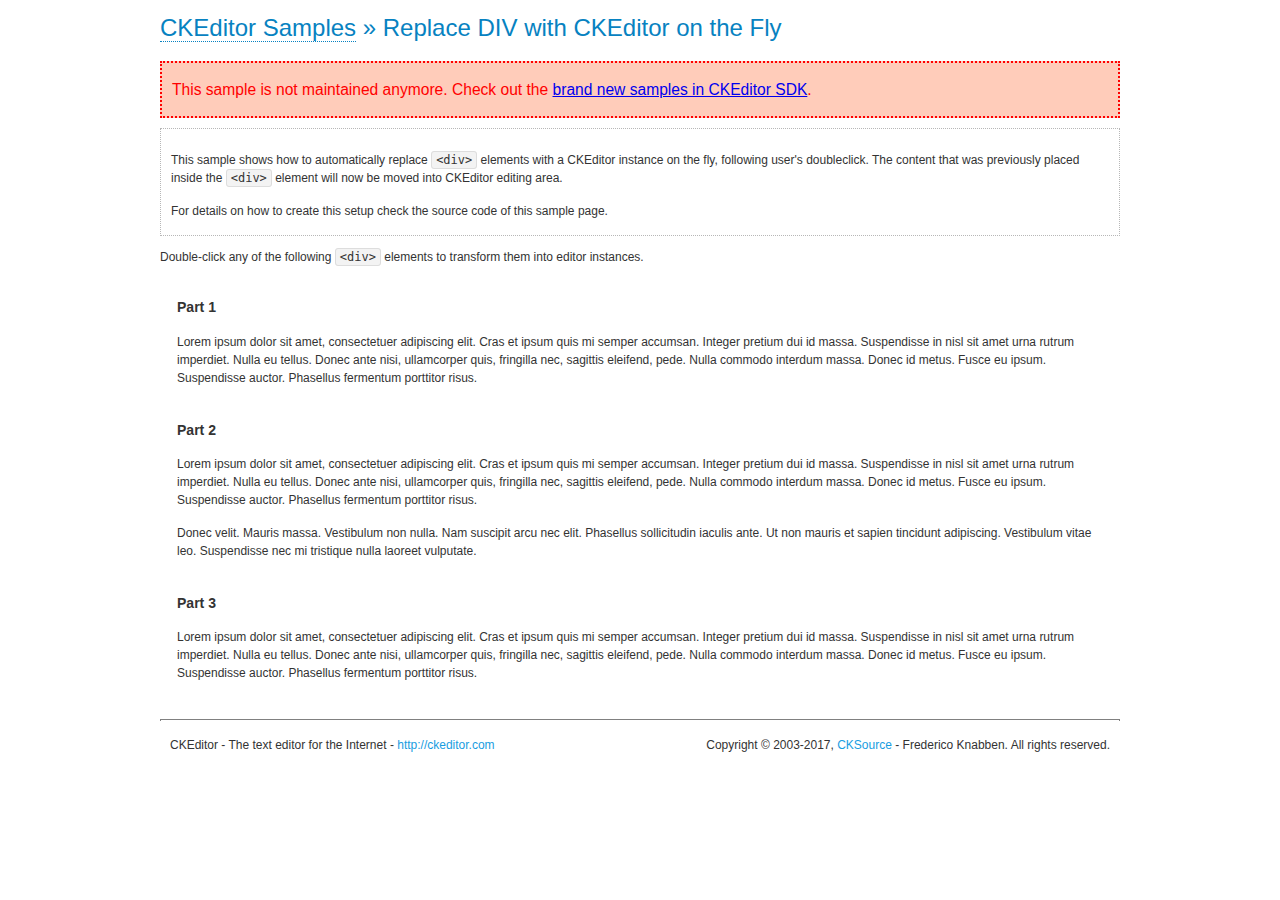
<file: Flipboard/ckeditor/samples/old/divreplace.html>
<!DOCTYPE html>
<!--
Copyright (c) 2003-2017, CKSource - Frederico Knabben. All rights reserved.
For licensing, see LICENSE.md or http://ckeditor.com/license
-->
<html>
<head>
	<meta charset="utf-8">
	<title>Replace DIV &mdash; CKEditor Sample</title>
	<script src="../../ckeditor.js"></script>
	<link href="sample.css" rel="stylesheet">
	<style>

		div.editable
		{
			border: solid 2px transparent;
			padding-left: 15px;
			padding-right: 15px;
		}

		div.editable:hover
		{
			border-color: black;
		}

	</style>
	<script>

		// Uncomment the following code to test the "Timeout Loading Method".
		// CKEDITOR.loadFullCoreTimeout = 5;

		window.onload = function() {
			// Listen to the double click event.
			if ( window.addEventListener )
				document.body.addEventListener( 'dblclick', onDoubleClick, false );
			else if ( window.attachEvent )
				document.body.attachEvent( 'ondblclick', onDoubleClick );

		};

		function onDoubleClick( ev ) {
			// Get the element which fired the event. This is not necessarily the
			// element to which the event has been attached.
			var element = ev.target || ev.srcElement;

			// Find out the div that holds this element.
			var name;

			do {
				element = element.parentNode;
			}
			while ( element && ( name = element.nodeName.toLowerCase() ) &&
				( name != 'div' || element.className.indexOf( 'editable' ) == -1 ) && name != 'body' );

			if ( name == 'div' && element.className.indexOf( 'editable' ) != -1 )
				replaceDiv( element );
		}

		var editor;

		function replaceDiv( div ) {
			if ( editor )
				editor.destroy();

			editor = CKEDITOR.replace( div );
		}

	</script>
</head>
<body>
	<h1 class="samples">
		<a href="index.html">CKEditor Samples</a> &raquo; Replace DIV with CKEditor on the Fly
	</h1>
	<div class="warning deprecated">
		This sample is not maintained anymore. Check out the <a href="http://sdk.ckeditor.com/">brand new samples in CKEditor SDK</a>.
	</div>
	<div class="description">
		<p>
			This sample shows how to automatically replace <code>&lt;div&gt;</code> elements
			with a CKEditor instance on the fly, following user's doubleclick. The content
			that was previously placed inside the <code>&lt;div&gt;</code> element will now
			be moved into CKEditor editing area.
		</p>
		<p>
			For details on how to create this setup check the source code of this sample page.
		</p>
	</div>
	<p>
		Double-click any of the following <code>&lt;div&gt;</code> elements to transform them into
		editor instances.
	</p>
	<div class="editable">
		<h3>
			Part 1
		</h3>
		<p>
			Lorem ipsum dolor sit amet, consectetuer adipiscing elit. Cras et ipsum quis mi
			semper accumsan. Integer pretium dui id massa. Suspendisse in nisl sit amet urna
			rutrum imperdiet. Nulla eu tellus. Donec ante nisi, ullamcorper quis, fringilla
			nec, sagittis eleifend, pede. Nulla commodo interdum massa. Donec id metus. Fusce
			eu ipsum. Suspendisse auctor. Phasellus fermentum porttitor risus.
		</p>
	</div>
	<div class="editable">
		<h3>
			Part 2
		</h3>
		<p>
			Lorem ipsum dolor sit amet, consectetuer adipiscing elit. Cras et ipsum quis mi
			semper accumsan. Integer pretium dui id massa. Suspendisse in nisl sit amet urna
			rutrum imperdiet. Nulla eu tellus. Donec ante nisi, ullamcorper quis, fringilla
			nec, sagittis eleifend, pede. Nulla commodo interdum massa. Donec id metus. Fusce
			eu ipsum. Suspendisse auctor. Phasellus fermentum porttitor risus.
		</p>
		<p>
			Donec velit. Mauris massa. Vestibulum non nulla. Nam suscipit arcu nec elit. Phasellus
			sollicitudin iaculis ante. Ut non mauris et sapien tincidunt adipiscing. Vestibulum
			vitae leo. Suspendisse nec mi tristique nulla laoreet vulputate.
		</p>
	</div>
	<div class="editable">
		<h3>
			Part 3
		</h3>
		<p>
			Lorem ipsum dolor sit amet, consectetuer adipiscing elit. Cras et ipsum quis mi
			semper accumsan. Integer pretium dui id massa. Suspendisse in nisl sit amet urna
			rutrum imperdiet. Nulla eu tellus. Donec ante nisi, ullamcorper quis, fringilla
			nec, sagittis eleifend, pede. Nulla commodo interdum massa. Donec id metus. Fusce
			eu ipsum. Suspendisse auctor. Phasellus fermentum porttitor risus.
		</p>
	</div>
	<div id="footer">
		<hr>
		<p>
			CKEditor - The text editor for the Internet - <a class="samples" href="http://ckeditor.com/">http://ckeditor.com</a>
		</p>
		<p id="copy">
			Copyright &copy; 2003-2017, <a class="samples" href="http://cksource.com/">CKSource</a> - Frederico
			Knabben. All rights reserved.
		</p>
	</div>
</body>
</html>
</file>
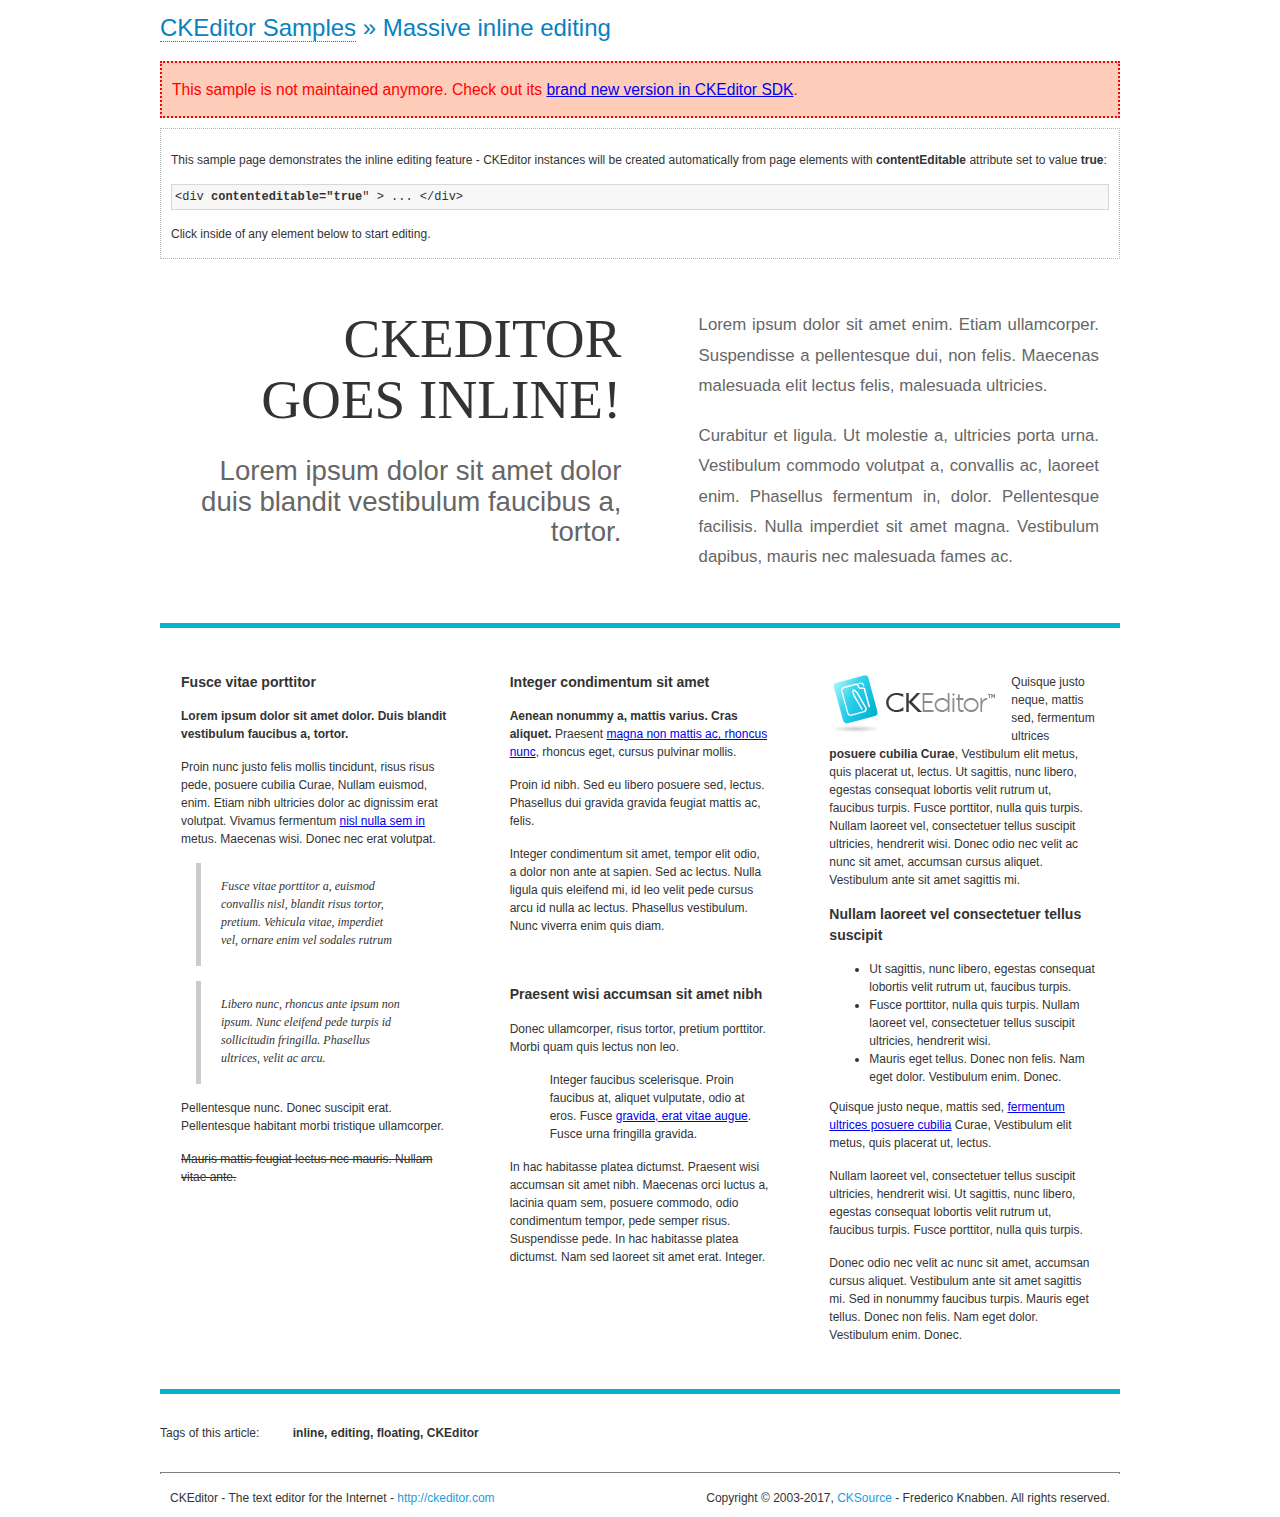
<file: Flipboard/ckeditor/samples/old/inlineall.html>
<!DOCTYPE html>
<!--
Copyright (c) 2003-2017, CKSource - Frederico Knabben. All rights reserved.
For licensing, see LICENSE.md or http://ckeditor.com/license
-->
<html>
<head>
	<meta charset="utf-8">
	<title>Massive inline editing &mdash; CKEditor Sample</title>
	<script src="../../ckeditor.js"></script>
	<script>

		// This code is generally not necessary, but it is here to demonstrate
		// how to customize specific editor instances on the fly. This fits well
		// this demo because we have editable elements (like headers) that
		// require less features.

		// The "instanceCreated" event is fired for every editor instance created.
		CKEDITOR.on( 'instanceCreated', function( event ) {
			var editor = event.editor,
				element = editor.element;

			// Customize editors for headers and tag list.
			// These editors don't need features like smileys, templates, iframes etc.
			if ( element.is( 'h1', 'h2', 'h3' ) || element.getAttribute( 'id' ) == 'taglist' ) {
				// Customize the editor configurations on "configLoaded" event,
				// which is fired after the configuration file loading and
				// execution. This makes it possible to change the
				// configurations before the editor initialization takes place.
				editor.on( 'configLoaded', function() {

					// Remove unnecessary plugins to make the editor simpler.
					editor.config.removePlugins = 'colorbutton,find,flash,font,' +
						'forms,iframe,image,newpage,removeformat,' +
						'smiley,specialchar,stylescombo,templates';

					// Rearrange the layout of the toolbar.
					editor.config.toolbarGroups = [
						{ name: 'editing',		groups: [ 'basicstyles', 'links' ] },
						{ name: 'undo' },
						{ name: 'clipboard',	groups: [ 'selection', 'clipboard' ] },
						{ name: 'about' }
					];
				});
			}
		});

	</script>
	<link href="sample.css" rel="stylesheet">
	<style>

		/* The following styles are just to make the page look nice. */

		/* Workaround to show Arial Black in Firefox. */
		@font-face
		{
			font-family: 'arial-black';
			src: local('Arial Black');
		}

		*[contenteditable="true"]
		{
			padding: 10px;
		}

		#container
		{
			width: 960px;
			margin: 30px auto 0;
		}

		#header
		{
			overflow: hidden;
			padding: 0 0 30px;
			border-bottom: 5px solid #05B2D2;
			position: relative;
		}

		#headerLeft,
		#headerRight
		{
			width: 49%;
			overflow: hidden;
		}

		#headerLeft
		{
			float: left;
			padding: 10px 1px 1px;
		}

		#headerLeft h2,
		#headerLeft h3
		{
			text-align: right;
			margin: 0;
			overflow: hidden;
			font-weight: normal;
		}

		#headerLeft h2
		{
			font-family: "Arial Black",arial-black;
			font-size: 4.6em;
			line-height: 1.1;
			text-transform: uppercase;
		}

		#headerLeft h3
		{
			font-size: 2.3em;
			line-height: 1.1;
			margin: .2em 0 0;
			color: #666;
		}

		#headerRight
		{
			float: right;
			padding: 1px;
		}

		#headerRight p
		{
			line-height: 1.8;
			text-align: justify;
			margin: 0;
		}

		#headerRight p + p
		{
			margin-top: 20px;
		}

		#headerRight > div
		{
			padding: 20px;
			margin: 0 0 0 30px;
			font-size: 1.4em;
			color: #666;
		}

		#columns
		{
			color: #333;
			overflow: hidden;
			padding: 20px 0;
		}

		#columns > div
		{
			float: left;
			width: 33.3%;
		}

		#columns #column1 > div
		{
			margin-left: 1px;
		}

		#columns #column3 > div
		{
			margin-right: 1px;
		}

		#columns > div > div
		{
			margin: 0px 10px;
			padding: 10px 20px;
		}

		#columns blockquote
		{
			margin-left: 15px;
		}

		#tagLine
		{
			border-top: 5px solid #05B2D2;
			padding-top: 20px;
		}

		#taglist {
			display: inline-block;
			margin-left: 20px;
			font-weight: bold;
			margin: 0 0 0 20px;
		}

	</style>
</head>
<body>
<div>
	<h1 class="samples"><a href="index.html">CKEditor Samples</a> &raquo; Massive inline editing</h1>
	<div class="warning deprecated">
		This sample is not maintained anymore. Check out its <a href="http://sdk.ckeditor.com/samples/inline.html">brand new version in CKEditor SDK</a>.
	</div>
	<div class="description">
		<p>This sample page demonstrates the inline editing feature - CKEditor instances will be created automatically from page elements with <strong>contentEditable</strong> attribute set to value <strong>true</strong>:</p>
		<pre class="samples">&lt;div <strong>contenteditable="true</strong>" &gt; ... &lt;/div&gt;</pre>
		<p>Click inside of any element below to start editing.</p>
	</div>
</div>
<div id="container">
	<div id="header">
		<div id="headerLeft">
			<h2 id="sampleTitle" contenteditable="true">
				CKEditor<br> Goes Inline!
			</h2>
			<h3 contenteditable="true">
				Lorem ipsum dolor sit amet dolor duis blandit vestibulum faucibus a, tortor.
			</h3>
		</div>
		<div id="headerRight">
			<div contenteditable="true">
				<p>
					Lorem ipsum dolor sit amet enim. Etiam ullamcorper. Suspendisse a pellentesque dui, non felis. Maecenas malesuada elit lectus felis, malesuada ultricies.
				</p>
				<p>
					Curabitur et ligula. Ut molestie a, ultricies porta urna. Vestibulum commodo volutpat a, convallis ac, laoreet enim. Phasellus fermentum in, dolor. Pellentesque facilisis. Nulla imperdiet sit amet magna. Vestibulum dapibus, mauris nec malesuada fames ac.
				</p>
			</div>
		</div>
	</div>
	<div id="columns">
		<div id="column1">
			<div contenteditable="true">
				<h3>
					Fusce vitae porttitor
				</h3>
				<p>
					<strong>
						Lorem ipsum dolor sit amet dolor. Duis blandit vestibulum faucibus a, tortor.
					</strong>
				</p>
				<p>
					Proin nunc justo felis mollis tincidunt, risus risus pede, posuere cubilia Curae, Nullam euismod, enim. Etiam nibh ultricies dolor ac dignissim erat volutpat. Vivamus fermentum <a href="http://ckeditor.com/">nisl nulla sem in</a> metus. Maecenas wisi. Donec nec erat volutpat.
				</p>
				<blockquote>
					<p>
						Fusce vitae porttitor a, euismod convallis nisl, blandit risus tortor, pretium.
						Vehicula vitae, imperdiet vel, ornare enim vel sodales rutrum
					</p>
				</blockquote>
				<blockquote>
					<p>
						Libero nunc, rhoncus ante ipsum non ipsum. Nunc eleifend pede turpis id sollicitudin fringilla. Phasellus ultrices, velit ac arcu.
					</p>
				</blockquote>
				<p>Pellentesque nunc. Donec suscipit erat. Pellentesque habitant morbi tristique ullamcorper.</p>
				<p><s>Mauris mattis feugiat lectus nec mauris. Nullam vitae ante.</s></p>
			</div>
		</div>
		<div id="column2">
			<div contenteditable="true">
				<h3>
					Integer condimentum sit amet
				</h3>
				<p>
					<strong>Aenean nonummy a, mattis varius. Cras aliquet.</strong>
					Praesent <a href="http://ckeditor.com/">magna non mattis ac, rhoncus nunc</a>, rhoncus eget, cursus pulvinar mollis.</p>
				<p>Proin id nibh. Sed eu libero posuere sed, lectus. Phasellus dui gravida gravida feugiat mattis ac, felis.</p>
				<p>Integer condimentum sit amet, tempor elit odio, a dolor non ante at sapien. Sed ac lectus. Nulla ligula quis eleifend mi, id leo velit pede cursus arcu id nulla ac lectus. Phasellus vestibulum. Nunc viverra enim quis diam.</p>
			</div>
			<div contenteditable="true">
				<h3>
					Praesent wisi accumsan sit amet nibh
				</h3>
				<p>Donec ullamcorper, risus tortor, pretium porttitor. Morbi quam quis lectus non leo.</p>
				<p style="margin-left: 40px; ">Integer faucibus scelerisque. Proin faucibus at, aliquet vulputate, odio at eros. Fusce <a href="http://ckeditor.com/">gravida, erat vitae augue</a>. Fusce urna fringilla gravida.</p>
				<p>In hac habitasse platea dictumst. Praesent wisi accumsan sit amet nibh. Maecenas orci luctus a, lacinia quam sem, posuere commodo, odio condimentum tempor, pede semper risus. Suspendisse pede. In hac habitasse platea dictumst. Nam sed laoreet sit amet erat. Integer.</p>
			</div>
		</div>
		<div id="column3">
			<div contenteditable="true">
				<p>
					<img src="assets/inlineall/logo.png" alt="CKEditor logo" style="float:left">
				</p>
				<p>Quisque justo neque, mattis sed, fermentum ultrices <strong>posuere cubilia Curae</strong>, Vestibulum elit metus, quis placerat ut, lectus. Ut sagittis, nunc libero, egestas consequat lobortis velit rutrum ut, faucibus turpis. Fusce porttitor, nulla quis turpis. Nullam laoreet vel, consectetuer tellus suscipit ultricies, hendrerit wisi. Donec odio nec velit ac nunc sit amet, accumsan cursus aliquet. Vestibulum ante sit amet sagittis mi.</p>
				<h3>
					Nullam laoreet vel consectetuer tellus suscipit
				</h3>
				<ul>
					<li>Ut sagittis, nunc libero, egestas consequat lobortis velit rutrum ut, faucibus turpis.</li>
					<li>Fusce porttitor, nulla quis turpis. Nullam laoreet vel, consectetuer tellus suscipit ultricies, hendrerit wisi.</li>
					<li>Mauris eget tellus. Donec non felis. Nam eget dolor. Vestibulum enim. Donec.</li>
				</ul>
				<p>Quisque justo neque, mattis sed, <a href="http://ckeditor.com/">fermentum ultrices posuere cubilia</a> Curae, Vestibulum elit metus, quis placerat ut, lectus.</p>
				<p>Nullam laoreet vel, consectetuer tellus suscipit ultricies, hendrerit wisi. Ut sagittis, nunc libero, egestas consequat lobortis velit rutrum ut, faucibus turpis. Fusce porttitor, nulla quis turpis.</p>
				<p>Donec odio nec velit ac nunc sit amet, accumsan cursus aliquet. Vestibulum ante sit amet sagittis mi. Sed in nonummy faucibus turpis. Mauris eget tellus. Donec non felis. Nam eget dolor. Vestibulum enim. Donec.</p>
			</div>
		</div>
	</div>
	<div id="tagLine">
		Tags of this article:
		<p id="taglist" contenteditable="true">
			inline, editing, floating, CKEditor
		</p>
	</div>
</div>
<div id="footer">
	<hr>
	<p>
		CKEditor - The text editor for the Internet - <a class="samples" href="http://ckeditor.com/">
			http://ckeditor.com</a>
	</p>
	<p id="copy">
		Copyright &copy; 2003-2017, <a class="samples" href="http://cksource.com/">CKSource</a>
		- Frederico Knabben. All rights reserved.
	</p>
</div>
</body>
</html>
</file>
<file: Flipboard/ckeditor/samples/css/samples.css>
/**
 * @license Copyright (c) 2003-2017, CKSource - Frederico Knabben. All rights reserved.
 * For licensing, see LICENSE.md or http://ckeditor.com/license
 */
@media (max-width: 900px) {
  .global-is-mobile-hidden {
    display: none !important;
  }
}
article,
aside,
details,
figcaption,
figure,
footer,
header,
hgroup,
main,
menu,
nav,
section {
  display: block;
}
body,
html {
  margin: 0;
  padding: 0;
  font: 16px / 1.8 Arial, 'Helvetica Neue', Helvetica, sans-serif;
  font-weight: 300;
  color: #575757;
}
.grid-width-10 {
  width: 10%;
}
.grid-width-20 {
  width: 20%;
}
.grid-width-30 {
  width: 30%;
}
.grid-width-40 {
  width: 40%;
}
.grid-width-50 {
  width: 50%;
}
.grid-width-60 {
  width: 60%;
}
.grid-width-70 {
  width: 70%;
}
.grid-width-80 {
  width: 80%;
}
.grid-width-90 {
  width: 90%;
}
.grid-width-100 {
  width: 100%;
}
@media (max-width: 900px) {
  .grid-width-10,
  .grid-width-20,
  .grid-width-30,
  .grid-width-40,
  .grid-width-50,
  .grid-width-60,
  .grid-width-70,
  .grid-width-80,
  .grid-width-90,
  .grid-width-100 {
    width: 100%;
  }
}
*[class*="grid-width"] {
  -webkit-box-sizing: border-box;
  -moz-box-sizing: border-box;
  box-sizing: border-box;
  padding-left: 4%;
  padding-right: 4%;
  float: left;
}
*[class*="grid-width"]:after,
.grid-container:after,
*[class*="grid-width"]:before,
.grid-container:before {
  content: '';
  display: block;
  overflow: hidden;
  visibility: hidden;
  font-size: 0;
  line-height: 0;
  width: 0;
  height: 0;
}
*[class*="grid-width"]:after,
.grid-container:after {
  clear: both;
}
.grid-container {
  -webkit-box-sizing: border-box;
  -moz-box-sizing: border-box;
  box-sizing: border-box;
  margin-left: auto;
  margin-right: auto;
}
.grid-container-nested *[class*="grid-width"]:first-child {
  padding-left: 0;
}
.grid-container-nested *[class*="grid-width"]:last-child {
  padding-right: 0;
}
@media (max-width: 900px) {
  .grid-container-nested *[class*="grid-width"]:first-child {
    padding-left: 4%;
  }
  .grid-container-nested *[class*="grid-width"]:last-child {
    padding-right: 4%;
  }
}
.header-a {
  min-height: 140px;
  overflow: hidden;
}
.header-a .header-a-logo {
  margin: 40px 0 0;
}
@media (max-width: 900px) {
  .header-a .header-a-logo {
    text-align: center;
  }
}
.header-a .header-a-logo img {
  border: transparent;
}
.navigation-a {
  height: 30px;
  background: #3D3D3D;
  position: absolute;
  left: 0;
  right: 0;
  top: 0;
  padding: 0;
  overflow: hidden;
}
@media (max-width: 900px) {
  .navigation-a {
    text-align: center;
  }
}
.navigation-a ul {
  list-style: none;
  margin: 0;
  overflow: hidden;
}
.navigation-a ul li,
.navigation-a ul li a {
  display: inline-block;
}
@media (max-width: 900px) {
  .navigation-a ul {
    width: auto;
    text-overflow: ellipsis;
    white-space: nowrap;
    display: inline-block;
    float: none;
  }
  .navigation-a ul:before,
  .navigation-a ul:after {
    display: none;
  }
}
.navigation-a ul.navigation-a-left {
  text-align: left;
}
@media (max-width: 900px) {
  .navigation-a ul.navigation-a-left {
    padding-right: 0;
  }
}
.navigation-a ul.navigation-a-right {
  text-align: right;
}
@media (max-width: 900px) {
  .navigation-a ul.navigation-a-right {
    padding-left: 23px;
  }
}
.navigation-a ul li + li {
  margin-left: 23px;
}
.navigation-a ul li a {
  font-size: 10px;
  font-size: 0.625rem;
  line-height: 18px;
  line-height: 1.13rem;
  line-height: 30px;
  float: left;
  color: #ddd;
  font-weight: bold;
  text-decoration: none;
  text-transform: uppercase;
}
.navigation-a ul li a:hover {
  cursor: pointer;
  color: #fff;
}
.icon-navigation-a-github:before,
.icon-navigation-a-github:after {
  background-image: url("[data-uri]");
}
.navigation-b {
  text-align: right;
  margin: 52px 0 0;
  overflow: visible;
}
@media (max-width: 900px) {
  .navigation-b {
    text-align: center;
    margin-top: 20px;
    padding: 0;
  }
}
.navigation-b ul {
  padding: 0;
  list-style: none;
  margin: 0;
  overflow: visible;
}
.navigation-b ul li,
.navigation-b ul li a {
  display: inline-block;
}
@media (max-width: 900px) {
  .navigation-b ul {
    display: table;
    width: 100%;
    padding-bottom: 1.5em;
  }
}
@media (max-width: 900px) {
  .navigation-b ul li {
    display: table-row;
  }
}
.navigation-b ul li + li {
  margin-left: 20px;
}
@media (max-width: 900px) {
  .navigation-b ul li + li {
    margin-left: 0;
  }
}
.navigation-b ul li a {
  -webkit-box-sizing: border-box;
  -moz-box-sizing: border-box;
  box-sizing: border-box;
  text-transform: uppercase;
  text-decoration: none;
  outline: none;
}
@media (max-width: 900px) {
  .navigation-b ul li a {
    width: 100%;
    -webkit-border-radius: 0;
    -webkit-background-clip: padding-box;
    -moz-border-radius: 0;
    -moz-background-clip: padding;
    border-radius: 0;
    background-clip: padding-box;
  }
}
.footer-a {
  font-size: 13px;
  font-size: 0.8125rem;
  line-height: 23.4px;
  line-height: 1.46rem;
  padding-top: 2.25em;
  padding-bottom: 2.25em;
  overflow: hidden;
  color: #8a8a8a;
}
.footer-a a {
  color: #27C0D8;
  text-decoration: none;
  border-bottom: 1px dotted #27C0D8;
}
.footer-a a:hover {
  color: #23adc2;
}
.footer-a p {
  margin: 0;
  display: inline-block;
  text-align: center;
}
.content {
  font-size: 14px;
  font-size: 0.875rem;
  line-height: 25.2px;
  line-height: 1.57rem;
  overflow: hidden;
  padding-top: 1.5em;
  padding-bottom: 1.5em;
}
.content p {
  margin: 0.75em 0;
}
.content ul,
.content ol,
.content pre,
.content blockquote,
.content textarea:not([class^="cke"]),
.content .cke {
  margin: 1.875em 0;
}
.content code,
.content kbd {
  -webkit-border-radius: 3px;
  -webkit-background-clip: padding-box;
  -moz-border-radius: 3px;
  -moz-background-clip: padding;
  border-radius: 3px;
  background-clip: padding-box;
  padding: 3px 4px;
}
.content pre,
.content code,
.content kbd,
.content blockquote {
  background: #f5f5f5;
}
.content blockquote,
.content pre {
  background: none;
  border-left: 4px solid #27C0D8;
  padding: 1.5em 2.25em;
}
.content p a,
.content ul a,
.content ol a,
.content blockquote a,
.content h1 a,
.content h2 a,
.content h3 a,
.content h4 a,
.content h5 a {
  color: #27C0D8;
  text-decoration: none;
  border-bottom: 1px dotted #27C0D8;
}
.content p a:hover,
.content ul a:hover,
.content ol a:hover,
.content blockquote a:hover,
.content h1 a:hover,
.content h2 a:hover,
.content h3 a:hover,
.content h4 a:hover,
.content h5 a:hover {
  color: #23adc2;
}
.content h1,
.content h2,
.content h3,
.content h4,
.content h5 {
  color: #000;
  font-weight: 100;
}
.content h1 code,
.content h2 code,
.content h3 code,
.content h4 code,
.content h5 code,
.content h1 kbd,
.content h2 kbd,
.content h3 kbd,
.content h4 kbd,
.content h5 kbd {
  font-size: inherit;
}
.content h1 a.content-heading-anchor,
.content h2 a.content-heading-anchor,
.content h3 a.content-heading-anchor,
.content h4 a.content-heading-anchor,
.content h5 a.content-heading-anchor {
  font-weight: 100;
  vertical-align: middle;
  opacity: 0;
  border: 0;
}
.content h1:hover a.content-heading-anchor,
.content h2:hover a.content-heading-anchor,
.content h3:hover a.content-heading-anchor,
.content h4:hover a.content-heading-anchor,
.content h5:hover a.content-heading-anchor {
  opacity: 1;
}
.content h1:target a,
.content h2:target a,
.content h3:target a,
.content h4:target a,
.content h5:target a {
  -webkit-animation: targetLinkOpacity 0.5s linear alternate;
  -moz-animation: targetLinkOpacity 0.5s linear alternate;
  -o-animation: targetLinkOpacity 0.5s linear alternate;
  animation: targetLinkOpacity 0.5s linear alternate;
  opacity: 1;
}
.content input,
.content select,
.content textarea:not([class^="cke"]) {
  -webkit-border-radius: 3px;
  -webkit-background-clip: padding-box;
  -moz-border-radius: 3px;
  -moz-background-clip: padding;
  border-radius: 3px;
  background-clip: padding-box;
  -webkit-box-shadow: inset 0 1px 1px rgba(0, 0, 0, 0.08);
  -moz-box-shadow: inset 0 1px 1px rgba(0, 0, 0, 0.08);
  box-shadow: inset 0 1px 1px rgba(0, 0, 0, 0.08);
  font: inherit;
  color: inherit;
  border: 1px solid #D9D9D9;
  padding: .2em .5em;
}
.content input:focus,
.content select:focus,
.content textarea:not([class^="cke"]):focus {
  border-color: #66afe9;
  outline: 0;
  -webkit-box-shadow: inset 0 1px 1px rgba(0, 0, 0, 0.08), 0 0 8px #93c6ef;
  -moz-box-shadow: inset 0 1px 1px rgba(0, 0, 0, 0.08), 0 0 8px #93c6ef;
  box-shadow: inset 0 1px 1px rgba(0, 0, 0, 0.08), 0 0 8px #93c6ef;
}
.content abbr {
  border-bottom: 1px dotted #666;
  cursor: pointer;
}
.content blockquote {
  font-style: italic;
  font-family: Georgia, Times, "Times New Roman", serif;
  font-size: 16px;
  font-size: 1rem;
  line-height: 28.8px;
  line-height: 1.8rem;
}
.content em {
  font-style: italic;
}
.content h1 {
  font-size: 36px;
  font-size: 2.25rem;
  line-height: 64.8px;
  line-height: 4.05rem;
  margin: 1.125em 0 0;
}
.content h2 {
  font-size: 27.2px;
  font-size: 1.7rem;
  line-height: 48.96px;
  line-height: 3.06rem;
  margin: 0.9em 0 0;
}
.content h3 {
  font-size: 24px;
  font-size: 1.5rem;
  line-height: 43.2px;
  line-height: 2.7rem;
  font-weight: 500;
  margin: 0.75em 0 0;
}
.content h4 {
  font-size: 19.2px;
  font-size: 1.2rem;
  line-height: 34.56px;
  line-height: 2.16rem;
  font-weight: 500;
  margin: 0.75em 0 0;
}
.content h5 {
  font-size: 17.6px;
  font-size: 1.1rem;
  line-height: 31.68px;
  line-height: 1.98rem;
  font-weight: 500;
  margin: 0.75em 0 0;
}
.content hr {
  border: 0;
  border-top: 4px solid #D9D9D9;
  margin: 1.5em 0;
}
.content input[type="text"] {
  height: 1.8em;
  line-height: 1.8em;
}
.content input[type="button"] {
  -webkit-appearance: button;
  -moz-appearance: button;
  appearance: button;
}
.content kbd {
  font-size: 12px;
  font-size: 0.75rem;
  line-height: 21.6px;
  line-height: 1.35rem;
  font-family: Arial, 'Helvetica Neue', Helvetica, sans-serif;
  padding: 2px 6px;
  -webkit-box-shadow: 0 0 4px #fff inset, 0 2px 0 #D9D9D9;
  -moz-box-shadow: 0 0 4px #fff inset, 0 2px 0 #D9D9D9;
  box-shadow: 0 0 4px #fff inset, 0 2px 0 #D9D9D9;
}
.content p img {
  vertical-align: middle;
}
.content p pre {
  padding: 1.5em;
}
.content pre {
  padding: 0;
  border: 0;
  tab-size: 4;
  -o-tab-size: 4;
  -moz-tab-size: 4;
}
.content pre,
.content code {
  font-size: 11.89px;
  font-size: 0.743rem;
  line-height: 21.4px;
  line-height: 1.34rem;
  font-family: Consolas, Menlo, Monaco, Lucida Console, Liberation Mono, DejaVu Sans Mono, Bitstream Vera Sans Mono, Courier New, monospace, serif;
}
.content pre a,
.content code a {
  border: 0;
}
.content pre code {
  padding: 0.75em;
  display: block;
}
.content strong {
  color: #000;
}
.content ul ul,
.content ol ul,
.content ul ol,
.content ol ol {
  margin: 0.75em 0;
}
.content ul li,
.content ol li {
  font-size: 14px;
  font-size: 0.875rem;
  line-height: 30.24px;
  line-height: 1.89rem;
}
.content textarea:not([class^="cke"]) {
  width: 100%;
}
.content div.todo {
  border: 2px dotted #444;
  padding: 10px;
  margin: 60px 0 10px 0;
  /* Remove me some day */
}
.content div.todo:before {
  content: "TODO";
  font-weight: bold;
}
body a.button-a,
body button.button-a,
body input.button-a {
  -webkit-border-radius: 3px;
  -webkit-background-clip: padding-box;
  -moz-border-radius: 3px;
  -moz-background-clip: padding;
  border-radius: 3px;
  background-clip: padding-box;
  font-size: 14px;
  font-size: 0.875rem;
  line-height: 25.2px;
  line-height: 1.57rem;
  height: 36px;
  line-height: 36px;
  padding: 0 1.1em;
  font-weight: 700;
  color: #3e3e3e;
  white-space: nowrap;
  text-decoration: none;
  display: inline-block;
  cursor: pointer;
  border: 0;
  vertical-align: middle;
  margin: 1px 0;
  background: transparent;
}
body a.button-a.icon-pos-left,
body button.button-a.icon-pos-left,
body input.button-a.icon-pos-left {
  padding-left: .8em;
}
body a.button-a.icon-pos-right,
body button.button-a.icon-pos-right,
body input.button-a.icon-pos-right {
  padding-right: .8em;
}
body a.button-a.button-a-no-text,
body button.button-a.button-a-no-text,
body input.button-a.button-a-no-text {
  -webkit-border-radius: 100px;
  -webkit-background-clip: padding-box;
  -moz-border-radius: 100px;
  -moz-background-clip: padding;
  border-radius: 100px;
  background-clip: padding-box;
  width: 36px;
  padding: 0;
  text-indent: -999px;
  overflow: hidden;
  position: relative;
  text-align: center;
}
body a.button-a.button-a-no-text:before,
body button.button-a.button-a-no-text:before,
body input.button-a.button-a-no-text:before {
  position: absolute;
  left: 50%;
  top: 50%;
  margin: -9px 0 0 -9px;
}
@media (max-width: 900px) {
  body a.button-a.button-a-mobile-collapsed,
  body button.button-a.button-a-mobile-collapsed,
  body input.button-a.button-a-mobile-collapsed {
    -webkit-border-radius: 100px;
    -webkit-background-clip: padding-box;
    -moz-border-radius: 100px;
    -moz-background-clip: padding;
    border-radius: 100px;
    background-clip: padding-box;
    width: 36px;
    padding: 0;
    text-indent: -999px;
    overflow: hidden;
    position: relative;
    text-align: center;
  }
  body a.button-a.button-a-mobile-collapsed:before,
  body button.button-a.button-a-mobile-collapsed:before,
  body input.button-a.button-a-mobile-collapsed:before {
    position: absolute;
    left: 50%;
    top: 50%;
    margin: -9px 0 0 -9px;
  }
  body a.button-a.button-a-mobile-collapsed:before,
  body button.button-a.button-a-mobile-collapsed:before,
  body input.button-a.button-a-mobile-collapsed:before {
    position: absolute;
    left: 50%;
    top: 50%;
    margin: -9px 0 0 -9px;
  }
}
body a.button-a:active,
body button.button-a:active,
body input.button-a:active,
body a.button-a:hover,
body button.button-a:hover,
body input.button-a:hover {
  color: #fff;
  background: #23adc2;
}
body a.button-a:focus,
body button.button-a:focus,
body input.button-a:focus {
  border-color: #66afe9;
  outline: 0;
  -webkit-box-shadow: inset 0 1px 1px rgba(0, 0, 0, 0.075), 0 0 8px #93c6ef;
  -moz-box-shadow: inset 0 1px 1px rgba(0, 0, 0, 0.075), 0 0 8px #93c6ef;
  box-shadow: inset 0 1px 1px rgba(0, 0, 0, 0.075), 0 0 8px #93c6ef;
}
body a.button-a-soft,
body button.button-a-soft,
body input.button-a-soft {
  background: #e7e7e7;
}
body a.button-a-soft:active,
body button.button-a-soft:active,
body input.button-a-soft:active,
body a.button-a-soft:hover,
body button.button-a-soft:hover,
body input.button-a-soft:hover {
  color: #3e3e3e;
  background: #cecece;
}
body a.button-a-background,
body button.button-a-background,
body input.button-a-background,
body a.navigation-b ul li a:hover,
body button.navigation-b ul li a:hover,
body input.navigation-b ul li a:hover {
  color: #fff;
  background: #27C0D8;
}
body a.button-a-background:active,
body button.button-a-background:active,
body input.button-a-background:active,
body a.button-a-background:hover,
body button.button-a-background:hover,
body input.button-a-background:hover,
body a.navigation-b ul li a:hover:active,
body button.navigation-b ul li a:hover:active,
body input.navigation-b ul li a:hover:active,
body a.navigation-b ul li a:hover:hover,
body button.navigation-b ul li a:hover:hover,
body input.navigation-b ul li a:hover:hover {
  color: #fff;
  background: #23adc2;
}
.balloon-a {
  font-size: 12px;
  font-size: 0.75rem;
  line-height: 21.6px;
  line-height: 1.35rem;
  -webkit-border-radius: 3px;
  -webkit-background-clip: padding-box;
  -moz-border-radius: 3px;
  -moz-background-clip: padding;
  border-radius: 3px;
  background-clip: padding-box;
  border-bottom: 3px solid #d4d4d4;
  background: #ebebeb;
  display: inline-block;
  white-space: nowrap;
  padding: .4em 1.2em .2em;
  font-weight: 700;
  position: relative;
  z-index: 1000;
  text-transform: none;
  color: #575757;
}
.balloon-a:hover {
  color: #575757;
}
.balloon-a:before {
  content: '';
  width: 0;
  height: 0;
  border-style: solid;
  position: absolute;
}
.balloon-a-ne:before,
.balloon-a-nw:before {
  top: -13px;
  border-width: 0 9px 15.6px 9px;
  border-color: transparent transparent #ebebeb transparent;
}
.balloon-a-se:before,
.balloon-a-sw:before {
  bottom: -13px;
  border-width: 15.6px 9px 0 9px;
  border-color: #ebebeb transparent transparent transparent;
}
.balloon-a-nw:before,
.balloon-a-sw:before {
  left: 20px;
}
.balloon-a-ne:before,
.balloon-a-se:before {
  right: 20px;
}
.icon-pos-left:before,
.icon-pos-right:after {
  content: '';
  display: inline-block;
  width: 18px;
  height: 18px;
  vertical-align: middle;
  background-repeat: no-repeat;
}
.icon-pos-left:before {
  margin-right: 10px;
}
.icon-pos-right:after {
  margin-left: 10px;
}
.icon-download:before,
.icon-download:after {
  background-image: url("[data-uri]");
}
.icon-question-mark:before,
.icon-question-mark:after {
  background-image: url("[data-uri]");
}
.icon-close:before,
.icon-close:after {
  background-image: url("[data-uri]");
}
.ie8 .switch > * {
  vertical-align: middle;
}
.ie8 .switch input[type="radio"] {
  margin: 0 0.25em;
  display: inline-block;
}
.ie8 .switch label {
  margin-left: 0 !important;
  margin-right: 0 !important;
}
.ie8 .switch label[data-for="1"] {
  float: left;
}
.ie8 .switch label[data-for="2"] {
  float: right;
}
.ie8 .switch .switch-inner {
  display: none;
}
.switch {
  font-size: 14px;
  font-size: 0.875rem;
  line-height: 25.2px;
  line-height: 1.57rem;
  font-weight: bold;
  background-color: #27C0D8;
  overflow: hidden;
  display: inline-block;
  padding: 0.75em 0.25em;
  color: #fff;
  -webkit-border-radius: 3px;
  -webkit-background-clip: padding-box;
  -moz-border-radius: 3px;
  -moz-background-clip: padding;
  border-radius: 3px;
  background-clip: padding-box;
  position: relative;
}
.switch input[type="radio"] {
  display: none;
}
.switch label {
  position: relative;
  z-index: 2;
  float: left;
  cursor: pointer;
  padding: 0 0.75em;
}
.switch label:hover {
  text-decoration: underline;
}
.switch .switch-inner {
  float: left;
  background-color: #FFF;
  height: 1.5em;
  width: 4.125em;
  padding: 2px;
  margin: 0 0.25em;
  -webkit-border-radius: 5.5px;
  -webkit-background-clip: padding-box;
  -moz-border-radius: 5.5px;
  -moz-background-clip: padding;
  border-radius: 5.5px;
  background-clip: padding-box;
}
.switch .switch-inner .handler {
  overflow: hidden;
  position: relative;
  display: block;
  height: 1.5em;
  width: 1.5em;
  background: #25b4cb;
  -webkit-border-radius: 4.5px;
  -webkit-background-clip: padding-box;
  -moz-border-radius: 4.5px;
  -moz-background-clip: padding;
  border-radius: 4.5px;
  background-clip: padding-box;
}
.switch .switch-inner .handler:before {
  content: '';
  display: block;
  position: absolute;
  top: 0;
  right: 0;
  bottom: 3px;
  left: 0;
  background-color: #34c4da;
  -webkit-border-bottom-left-radius: 4.5px;
  -moz-border-radius-bottomleft: 4.5px;
  border-bottom-left-radius: 4.5px;
  -webkit-border-bottom-right-radius: 4.5px;
  -webkit-background-clip: padding-box;
  -moz-border-radius-bottomright: 4.5px;
  -moz-background-clip: padding;
  border-bottom-right-radius: 4.5px;
  background-clip: padding-box;
}
.switch:hover .switch-inner .handler:before {
  background: #45c9dd;
}
.switch input[data-num="2"]:checked ~ .switch-inner > .handler {
  margin-left: auto;
}
.switch input[data-num="2"]:checked ~ label[data-for="1"] {
  padding-right: 5.125em;
  margin-right: -4.375em;
}
.switch input[data-num="1"]:checked ~ label[data-for="2"] {
  padding-left: 5.125em;
  margin-left: -4.375em;
}
.toggler {
  -webkit-user-select: none;
  -moz-user-select: none;
  -ms-user-select: none;
  user-select: none;
}
.toggler label {
  cursor: pointer;
}
.toggler [data-collapse] {
  display: inherit;
}
.toggler [data-expand] {
  display: none;
}
.toggler.collapsed [data-collapse] {
  display: none;
}
.toggler.collapsed [data-expand] {
  display: inherit;
}
.toggler-container {
  overflow: hidden;
}
.toggler-container.collapsed {
  height: 0;
}
.icon-toggler-expanded:before,
.icon-toggler-collapsed:before,
.icon-toggler-expanded:after,
.icon-toggler-collapsed:after {
  background-image: url("[data-uri]");
}
.icon-toggler-expanded.icon-light:before,
.icon-toggler-collapsed.icon-light:before,
.icon-toggler-expanded.icon-light:after,
.icon-toggler-collapsed.icon-light:after {
  background-image: url("[data-uri]");
}
.icon-toggler-expanded:before,
.icon-toggler-expanded:after {
  background-position: top left;
}
.icon-toggler-collapsed:before,
.icon-toggler-collapsed:after {
  background-position: bottom left;
}
.modal {
  padding: 20px;
  border-radius: 3px;
  background-color: white;
  max-width: 700px;
  -webkit-box-sizing: border-box;
  -moz-box-sizing: border-box;
  box-sizing: border-box;
  width: 80% !important;
  top: 50% !important;
  -webkit-transform: translate(-50%, -50%) !important;
  -moz-transform: translate(-50%, -50%) !important;
  -o-transform: translate(-50%, -50%) !important;
  -ms-transform: translate(-50%, -50%) !important;
  transform: translate(-50%, -50%) !important;
}
.modal-close {
  -webkit-border-radius: 100px;
  -webkit-background-clip: padding-box;
  -moz-border-radius: 100px;
  -moz-background-clip: padding;
  border-radius: 100px;
  background-clip: padding-box;
  cursor: pointer;
  height: 18px;
  width: 18px;
  position: absolute;
  top: 10px;
  right: 10px;
  font-size: 17px;
  text-align: center;
  line-height: 19px;
  background: #cccccc;
}
main .grid-container,
header .grid-container,
.navigation-a > div,
footer > div {
  max-width: 968px;
}
.header-a {
  margin-top: 30px;
}
.footer-a {
  border-top: 1px solid #D9D9D9;
}
.adjoined-top {
  background-color: #27C0D8;
  color: #fff;
}
.adjoined-top .content h1,
.adjoined-top .content h2,
.adjoined-top .content h3,
.adjoined-top .content h4,
.adjoined-top .content h5 {
  color: #fff;
}
.adjoined-top .content p {
  font-size: 18px;
  font-size: 1.125rem;
  line-height: 32.4px;
  line-height: 2.02rem;
  font-weight: 100;
}
.adjoined-top .content p a {
  text-decoration: none;
  border-bottom: 1px dotted #fff;
  color: inherit;
}
.adjoined-top .content p a:hover {
  color: #e6e6e6;
}
.adjoined-top .content button {
  color: #fff;
}
.adjoined-top .content strong {
  color: #fff;
}
.adjoined-top .content code {
  font-size: inherit;
  color: #27C0D8;
}
.adjoined-bottom {
  position: relative;
}
.adjoined-bottom:before {
  z-index: -1;
  content: '';
  background: #27C0D8;
  position: absolute;
  top: 0;
  left: 0;
  right: 0;
  height: 50%;
}
main .grid-container,
header .grid-container,
.navigation-a > div,
footer > div {
  max-width: 1052px;
}
main .grid-container.freed-width {
  max-width: none;
}
.switch {
  background: #25b4cb;
  float: right;
  overflow: visible;
}
.switch .balloon-a {
  position: absolute;
  top: -40px;
  right: 50%;
  margin-right: -15px;
  background: #FFEFC1;
  border-bottom-color: #DCDCA4;
}
.switch .balloon-a:before {
  border-color: #FFEFC1 transparent transparent transparent;
}
#toolbar .editors-container {
  overflow: hidden;
  height: 0;
  transition: height 200ms;
}
#toolbar .editors-container.active {
  height: auto;
}
#main #editor {
  background: #FFF;
  padding: 2% 4%;
  border: dashed 5px #27C0D8;
}
#main .adjoined-top:before {
  height: 335px;
}
#toolbar .adjoined-top:before {
  height: 219px;
}
#toolbar .adjoined-top .grid-container-nested {
  height: 147px;
}
.content .grid-switch-magic {
  margin: 3.5em 0 0;
}
#info-box {
  padding-bottom: 0;
}
#info-box > div {
  width: 100%;
  text-align: right;
}
#info-box > div .toggler {
  padding-right: 0;
}
#info-box > div .toggler:hover {
  background: transparent;
  color: #000;
}
#info-box > div .toggler:hover > label {
  text-decoration: underline;
}
#info-box > div h2 {
  float: left;
  margin-top: 0;
}
#info-box > div#instructions-container {
  text-align: left;
}
#toolbarModifierWrapper {
  overflow: hidden;
  height: 0;
  opacity: 0;
  transition: height 200ms;
}
#toolbarModifierWrapper.active {
  height: auto;
  opacity: 1;
}
header {
  overflow: visible;
}
header div.grid-container {
  overflow: visible;
}
header .navigation-b {
  overflow: visible;
}
header .navigation-b ul {
  overflow: visible;
}
header .navigation-b a {
  position: relative;
}
header .balloon-a {
  position: absolute;
  top: 48px;
  left: 50%;
  margin-left: -35px;
}
@media (max-width: 1140px) {
  header .balloon-a {
    left: auto;
    margin-left: auto;
    right: 50%;
    margin-right: -35px;
  }
  header .balloon-a:before {
    left: auto;
    right: 22px;
  }
}
@media (max-width: 900px) {
  header .balloon-a {
    display: none;
  }
}
#toolbar .cke_toolbar {
  pointer-events: none;
  -webkit-user-select: none;
  -moz-user-select: none;
  -ms-user-select: none;
  user-select: none;
  cursor: default;
}
.some-toolbar-active .cke_toolbar {
  zoom: 1;
  filter: alpha(opacity=50);
  -webkit-opacity: 0.5;
  -moz-opacity: 0.5;
  opacity: 0.5;
}
.cke_toolbar.active {
  position: relative;
  zoom: 1;
  filter: alpha(opacity=100);
  -webkit-opacity: 1;
  -moz-opacity: 1;
  opacity: 1;
}
.cke_toolbar.active:after {
  content: '';
  display: block;
  position: absolute;
  top: 0;
  right: 6px;
  bottom: 5px;
  left: 0;
  -webkit-border-radius: 5px;
  -webkit-background-clip: padding-box;
  -moz-border-radius: 5px;
  -moz-background-clip: padding;
  border-radius: 5px;
  background-clip: padding-box;
  -webkit-box-shadow: 0px 0px 15px 3px #fff4b0;
  -moz-box-shadow: 0px 0px 15px 3px #fff4b0;
  box-shadow: 0px 0px 15px 3px #fff4b0;
}
.cke_toolbar.active .cke_toolgroup {
  -webkit-box-shadow: none;
  -moz-box-shadow: none;
  box-shadow: none;
  border-color: #e3c300;
}
.cke_toolbar.active .cke_combo,
.cke_toolbar.active .cke_toolgroup {
  position: relative;
  z-index: 2;
}
.cke_toolbar.active .cke_combo_button {
  -webkit-box-shadow: none;
  -moz-box-shadow: none;
  box-shadow: none;
}
.unselectable {
  -webkit-user-select: none;
  -moz-user-select: none;
  -ms-user-select: none;
  user-select: none;
}
.toolbar {
  padding: 5px 0;
  margin-bottom: 2.4em;
  overflow: hidden;
  background: #fff;
}
.toolbar button.button-a.cke_button {
  cursor: pointer;
  display: inline-block;
  padding: 4px 6px;
  outline: 0;
  border: 1px solid #a6a6a6;
}
.toolbar button.button-a.hidden {
  display: none;
}
.toolbar button.button-a.left {
  float: left;
  margin-right: 8px;
}
.toolbar button.button-a.right {
  float: right;
  margin-left: 8px;
}
.toolbar button.button-a .highlight {
  color: #ffefc1;
}
.configContainer.hidden,
.toolbarModifier.hidden,
.toolbarModifier-hints.hidden {
  display: none;
}
.toolbarModifier :focus,
.toolbar button:focus,
.configContainer textarea.configCode:focus {
  outline: none;
}
div.toolbarModifier {
  padding: 0;
  overflow: hidden;
  width: 100%;
  position: relative;
  display: table;
  border-collapse: collapse;
}
div.toolbarModifier ::-moz-focus-inner {
  border: 0;
}
div.toolbarModifier .empty {
  display: none;
}
div.toolbarModifier.empty-visible .empty {
  display: table-row;
  zoom: 1;
  filter: alpha(opacity=60);
  -webkit-opacity: 0.6;
  -moz-opacity: 0.6;
  opacity: 0.6;
}
div.toolbarModifier .empty > p {
  line-height: 31px;
}
div.toolbarModifier > ul {
  padding: 0;
  margin: 0;
  border-top: 1px solid #ccc;
  width: 100%;
}
div.toolbarModifier > ul[data-type="table-header"] {
  display: table-header-group;
}
div.toolbarModifier > ul[data-type="table-body"] {
  display: table-row-group;
}
div.toolbarModifier > ul p {
  padding: 0;
  margin: 0;
}
div.toolbarModifier > ul > li {
  display: table-row;
}
div.toolbarModifier > ul > li[data-type="header"] {
  font-weight: bold;
  user-select: none;
  cursor: default;
}
div.toolbarModifier > ul > li[data-type="group"],
div.toolbarModifier > ul > li[data-type="separator"] {
  border-bottom: 1px solid #ccc;
}
div.toolbarModifier > ul > li[data-type="subgroup"] {
  border-top: 1px solid #eee;
}
div.toolbarModifier > ul > li[data-type="subgroup"]:first-child {
  border-top: none;
}
div.toolbarModifier > ul > li[data-type="group"].active,
div.toolbarModifier > ul > li[data-type="group"]:hover,
div.toolbarModifier > ul > li[data-type="separator"].active,
div.toolbarModifier > ul > li[data-type="separator"]:hover {
  overflow: hidden;
  z-index: 2;
}
div.toolbarModifier > ul > li[data-type="group"].active,
div.toolbarModifier > ul > li[data-type="separator"].active,
div.toolbarModifier > ul > li[data-type="group"].active:hover,
div.toolbarModifier > ul > li[data-type="separator"].active:hover {
  background: #f0fafb;
}
div.toolbarModifier > ul > li[data-type="group"]:hover,
div.toolbarModifier > ul > li[data-type="separator"]:hover {
  background: #fffbe3;
}
div.toolbarModifier > ul > li[data-type="separator"] {
  background: #f5f5f5;
}
div.toolbarModifier > ul > li[data-type="separator"]:after {
  content: '';
  width: 100%;
}
div.toolbarModifier > ul > li[data-type="separator"] > p {
  padding: 2px 5px;
}
div.toolbarModifier > ul > li > p,
div.toolbarModifier > ul > li > ul {
  display: table-cell;
  vertical-align: middle;
}
div.toolbarModifier > ul > li p {
  padding-left: 5px;
  min-width: 200px;
}
div.toolbarModifier > ul > li p span {
  white-space: nowrap;
  cursor: default;
}
div.toolbarModifier > ul > li p span button {
  font-size: 12.666px;
  margin-right: 5px;
  cursor: pointer;
  background: #fff;
  -webkit-border-radius: 5px;
  -webkit-background-clip: padding-box;
  -moz-border-radius: 5px;
  -moz-background-clip: padding;
  border-radius: 5px;
  background-clip: padding-box;
  border: 1px solid #bbb;
  padding: 0 7px;
  line-height: 12px;
  height: 20px;
}
div.toolbarModifier > ul > li p span button:not(.disabled):hover,
div.toolbarModifier > ul > li p span button:not(.disabled):focus {
  color: #fff;
  background-color: #454545;
  border-color: transparent;
}
div.toolbarModifier > ul > li p span button.move.disabled {
  cursor: default;
  zoom: 1;
  filter: alpha(opacity=20);
  -webkit-opacity: 0.2;
  -moz-opacity: 0.2;
  opacity: 0.2;
}
div.toolbarModifier > ul > li ul {
  border-collapse: collapse;
  padding: 0;
  width: 100%;
}
div.toolbarModifier > ul > li ul li {
  display: table-row;
  list-style-type: none;
  line-height: 1;
}
div.toolbarModifier > ul > li ul li[data-type="subgroup"] {
  border-top: 1px solid #ddd;
}
div.toolbarModifier > ul > li ul li[data-type="subgroup"]:first-child {
  border-top: 0;
}
div.toolbarModifier > ul > li ul li[data-type="subgroup"] [data-type="button"] {
  -webkit-border-radius: 3px;
  -webkit-background-clip: padding-box;
  -moz-border-radius: 3px;
  -moz-background-clip: padding;
  border-radius: 3px;
  background-clip: padding-box;
  padding: 0 2px;
}
div.toolbarModifier > ul > li ul li[data-type="subgroup"] [data-type="button"]:focus {
  background: rgba(0, 0, 0, 0.04);
}
div.toolbarModifier > ul > li ul li[data-type="subgroup"] [data-type="button"] input {
  vertical-align: middle;
}
div.toolbarModifier > ul > li ul li > p,
div.toolbarModifier > ul > li ul li > ul {
  display: table-cell;
  vertical-align: middle;
}
div.toolbarModifier > ul > li ul li ul {
  padding: 0;
}
div.toolbarModifier > ul > li ul li ul li {
  padding: 0;
  display: inline-block;
  cursor: pointer;
  margin: 2px 5px 2px 0;
}
div.toolbarModifier > ul > li ul li ul li .cke_combo_text {
  cursor: pointer;
  white-space: nowrap;
}
div.toolbarModifier > ul > li ul li ul li .cke_toolgroup,
div.toolbarModifier > ul > li ul li ul li .cke_combo_button {
  cursor: pointer;
  margin: 0;
  vertical-align: middle;
  border: 1px solid #ddd;
  font-size: 11.41px;
  font-size: 0.713rem;
  line-height: 20.54px;
  line-height: 1.28rem;
}
div.toolbarModifier > .codemirror-wrapper {
  overflow-y: auto;
}
div.toolbarModifier-hints {
  float: right;
  width: 350px;
  min-width: 150px;
  overflow-y: auto;
  margin-left: 1.5em;
}
div.toolbarModifier-hints h3 {
  font-size: 18.08px;
  font-size: 1.13rem;
  line-height: 32.54px;
  line-height: 2.03rem;
  padding: 0.36em 1.5em;
  background: #f5f5f5;
  border-bottom: 1px solid #ddd;
  margin-top: 0;
  margin-bottom: 1.2em;
}
div.toolbarModifier-hints dl {
  margin-bottom: 1.2em;
  overflow: hidden;
}
div.toolbarModifier-hints dl .list-header {
  font-weight: bold;
  border: 0;
  padding-bottom: 0.6em;
}
div.toolbarModifier-hints dl > p {
  text-align: center;
}
div.toolbarModifier-hints dl dt {
  float: left;
  width: 9em;
  clear: both;
  text-align: right;
  border-top: 1px solid #ddd;
  padding-left: 1.5em;
  padding-right: .1em;
  -webkit-box-sizing: border-box;
  -moz-box-sizing: border-box;
  box-sizing: border-box;
}
div.toolbarModifier-hints dl dt code {
  background: none;
  border: none;
  vertical-align: middle;
}
div.toolbarModifier-hints dl dd {
  margin-left: 10em;
  clear: right;
  padding-right: 1.5em;
}
div.toolbarModifier-hints dl dd code {
  line-height: 2.2em;
}
div.toolbarModifier-hints dl dd:after {
  content: '\00a0';
  display: block;
  clear: left;
  float: right;
  height: 0;
  width: 0;
}
.toolbarModifier-hints,
.configContainer textarea.configCode,
.CodeMirror {
  -webkit-border-radius: 3px;
  -webkit-background-clip: padding-box;
  -moz-border-radius: 3px;
  -moz-background-clip: padding;
  border-radius: 3px;
  background-clip: padding-box;
  border: 1px solid #ccc;
  font-size: 13.01px;
  font-size: 0.813rem;
  line-height: 23.42px;
  line-height: 1.46rem;
}
.configContainer textarea.configCode,
.CodeMirror pre,
.CodeMirror-linenumber {
  font-size: 13.01px;
  font-size: 0.813rem;
  line-height: 23.42px;
  line-height: 1.46rem;
  font-family: Consolas, Menlo, Monaco, Lucida Console, Liberation Mono, DejaVu Sans Mono, Bitstream Vera Sans Mono, Courier New, monospace, serif;
}
.CodeMirror pre {
  border: none;
  padding: 0;
  margin: 0;
}
.configContainer textarea.configCode {
  -webkit-box-sizing: border-box;
  -moz-box-sizing: border-box;
  box-sizing: border-box;
  color: #575757;
  padding: 10px;
  width: 100%;
  min-height: 500px;
  margin: 0;
  resize: none;
  outline: none;
  -moz-tab-size: 4;
  tab-size: 4;
  white-space: pre;
  word-wrap: normal;
  overflow: auto;
}
.CodeMirror-hints.toolbar-modifier {
  padding: 0;
  color: #575757;
  font-size: 14px;
  font-size: 0.875rem;
  line-height: 25.2px;
  line-height: 1.57rem;
  font-family: Consolas, Menlo, Monaco, Lucida Console, Liberation Mono, DejaVu Sans Mono, Bitstream Vera Sans Mono, Courier New, monospace, serif;
}
.CodeMirror-hints.toolbar-modifier .CodeMirror-hint-active {
  color: #575757;
  background: #f0fafb;
}
.CodeMirror-hints.toolbar-modifier > li:hover {
  background: #fffbe3;
}
/* Text modifier */
#toolbarModifierWrapper {
  margin-bottom: 1.2em;
}
#toolbarModifierWrapper .invalid .CodeMirror {
  background: #fff8f8;
  border-color: red;
}
#toolbarModifierWrapper .CodeMirror {
  height: auto;
  padding: 0 0.6em;
}
.staticContainer {
  position: fixed;
  top: 0;
  width: 100%;
  z-index: 10;
}
.staticContainer > .grid-container {
  max-width: 1052px;
}
.staticContainer > .grid-container .inner {
  background: #fff;
}
.staticContainer > .grid-container .inner .toolbar {
  margin-bottom: 0;
}
#help {
  position: relative;
  top: -15px;
  left: -5px;
}
#help-content {
  display: none;
}
/*# sourceMappingURL=[data-uri] */
</file>
<file: Flipboard/ckeditor/samples/toolbarconfigurator/lib/codemirror/neo.css>
/* neo theme for codemirror */

/* Color scheme */

.cm-s-neo.CodeMirror {
  background-color:#ffffff;
  color:#2e383c;
  line-height:1.4375;
}
.cm-s-neo .cm-comment {color:#75787b}
.cm-s-neo .cm-keyword, .cm-s-neo .cm-property {color:#1d75b3}
.cm-s-neo .cm-atom,.cm-s-neo .cm-number {color:#75438a}
.cm-s-neo .cm-node,.cm-s-neo .cm-tag {color:#9c3328}
.cm-s-neo .cm-string {color:#b35e14}
.cm-s-neo .cm-variable,.cm-s-neo .cm-qualifier {color:#047d65}


/* Editor styling */

.cm-s-neo pre {
  padding:0;
}

.cm-s-neo .CodeMirror-gutters {
  border:none;
  border-right:10px solid transparent;
  background-color:transparent;
}

.cm-s-neo .CodeMirror-linenumber {
  padding:0;
  color:#e0e2e5;
}

.cm-s-neo .CodeMirror-guttermarker { color: #1d75b3; }
.cm-s-neo .CodeMirror-guttermarker-subtle { color: #e0e2e5; }
</file>
<file: Flipboard/ckeditor/samples/old/sample.css>
/*
Copyright (c) 2003-2017, CKSource - Frederico Knabben. All rights reserved.
For licensing, see LICENSE.md or http://ckeditor.com/license
*/

html, body, h1, h2, h3, h4, h5, h6, div, span, blockquote, p, address, form, fieldset, img, ul, ol, dl, dt, dd, li, hr, table, td, th, strong, em, sup, sub, dfn, ins, del, q, cite, var, samp, code, kbd, tt, pre
{
	line-height: 1.5;
}

body
{
	padding: 10px 30px;
}

input, textarea, select, option, optgroup, button, td, th
{
	font-size: 100%;
}

pre
{
	-moz-tab-size: 4;
	tab-size: 4;
}

pre, code, kbd, samp, tt
{
	font-family: monospace,monospace;
	font-size: 1em;
}

body {
	width: 960px;
	margin: 0 auto;
}

code
{
	background: #f3f3f3;
	border: 1px solid #ddd;
	padding: 1px 4px;
	border-radius: 3px;
}

abbr
{
	border-bottom: 1px dotted #555;
	cursor: pointer;
}

.new, .beta
{
	text-transform: uppercase;
	font-size: 10px;
	font-weight: bold;
	padding: 1px 4px;
	margin: 0 0 0 5px;
	color: #fff;
	float: right;
	border-radius: 3px;
}

.new
{
	background: #FF7E00;
	border: 1px solid #DA8028;
	text-shadow: 0 1px 0 #C97626;

	box-shadow: 0 2px 3px 0 #FFA54E inset;
}

.beta
{
	background: #18C0DF;
	border: 1px solid #19AAD8;
	text-shadow: 0 1px 0 #048CAD;
	font-style: italic;

	box-shadow: 0 2px 3px 0 #50D4FD inset;
}

h1.samples
{
	color: #0782C1;
	font-size: 200%;
	font-weight: normal;
	margin: 0;
	padding: 0;
}

h1.samples a
{
	color: #0782C1;
	text-decoration: none;
	border-bottom: 1px dotted #0782C1;
}

.samples a:hover
{
	border-bottom: 1px dotted #0782C1;
}

h2.samples
{
	color: #000000;
	font-size: 130%;
	margin: 15px 0 0 0;
	padding: 0;
}

p, blockquote, address, form, pre, dl, h1.samples, h2.samples
{
	margin-bottom: 15px;
}

ul.samples
{
	margin-bottom: 15px;
}

.clear
{
	clear: both;
}

fieldset
{
	margin: 0;
	padding: 10px;
}

body, input, textarea
{
	color: #333333;
	font-family: Arial, Helvetica, sans-serif;
}

body
{
	font-size: 75%;
}

a.samples
{
	color: #189DE1;
	text-decoration: none;
}

form
{
	margin: 0;
	padding: 0;
}

pre.samples
{
	background-color: #F7F7F7;
	border: 1px solid #D7D7D7;
	overflow: auto;
	padding: 0.25em;
	white-space: pre-wrap; /* CSS 2.1 */
	word-wrap: break-word; /* IE7 */
}

#footer
{
	clear: both;
	padding-top: 10px;
}

#footer hr
{
	margin: 10px 0 15px 0;
	height: 1px;
	border: solid 1px gray;
	border-bottom: none;
}

#footer p
{
	margin: 0 10px 10px 10px;
	float: left;
}

#footer #copy
{
	float: right;
}

#outputSample
{
	width: 100%;
	table-layout: fixed;
}

#outputSample thead th
{
	color: #dddddd;
	background-color: #999999;
	padding: 4px;
	white-space: nowrap;
}

#outputSample tbody th
{
	vertical-align: top;
	text-align: left;
}

#outputSample pre
{
	margin: 0;
	padding: 0;
}

.description
{
	border: 1px dotted #B7B7B7;
	margin-bottom: 10px;
	padding: 10px 10px 0;
	overflow: hidden;
}

label
{
	display: block;
	margin-bottom: 6px;
}

/**
 *	CKEditor editables are automatically set with the "cke_editable" class
 *	plus cke_editable_(inline|themed) depending on the editor type.
 */

/* Style a bit the inline editables. */
.cke_editable.cke_editable_inline
{
	cursor: pointer;
}

/* Once an editable element gets focused, the "cke_focus" class is
   added to it, so we can style it differently. */
.cke_editable.cke_editable_inline.cke_focus
{
	box-shadow: inset 0px 0px 20px 3px #ddd, inset 0 0 1px #000;
	outline: none;
	background: #eee;
	cursor: text;
}

/* Avoid pre-formatted overflows inline editable. */
.cke_editable_inline pre
{
	white-space: pre-wrap;
	word-wrap: break-word;
}

/**
 *	Samples index styles.
 */

.twoColumns,
.twoColumnsLeft,
.twoColumnsRight
{
	overflow: hidden;
}

.twoColumnsLeft,
.twoColumnsRight
{
	width: 45%;
}

.twoColumnsLeft
{
	float: left;
}

.twoColumnsRight
{
	float: right;
}

dl.samples
{
	padding: 0 0 0 40px;
}
dl.samples > dt
{
	display: list-item;
	list-style-type: disc;
	list-style-position: outside;
	margin: 0 0 3px;
}
dl.samples > dd
{
	margin: 0 0 3px;
}
.warning
{
	color: #ff0000;
	background-color: #FFCCBA;
	border: 2px dotted #ff0000;
	padding: 15px 10px;
	margin: 10px 0;
}

.warning.deprecated {
	font-size: 1.3em;
}

/* Used on inline samples */

blockquote
{
	font-style: italic;
	font-family: Georgia, Times, "Times New Roman", serif;
	padding: 2px 0;
	border-style: solid;
	border-color: #ccc;
	border-width: 0;
}

.cke_contents_ltr blockquote
{
	padding-left: 20px;
	padding-right: 8px;
	border-left-width: 5px;
}

.cke_contents_rtl blockquote
{
	padding-left: 8px;
	padding-right: 20px;
	border-right-width: 5px;
}

img.right {
	border: 1px solid #ccc;
	float: right;
	margin-left: 15px;
	padding: 5px;
}

img.left {
	border: 1px solid #ccc;
	float: left;
	margin-right: 15px;
	padding: 5px;
}

.marker
{
	background-color: Yellow;
}
</file>
<file: Flipboard/ckeditor/samples/toolbarconfigurator/lib/codemirror/codemirror.css>
/* BASICS */

.CodeMirror {
  /* Set height, width, borders, and global font properties here */
  font-family: monospace;
  height: 300px;
  color: black;
}

/* PADDING */

.CodeMirror-lines {
  padding: 4px 0; /* Vertical padding around content */
}
.CodeMirror pre {
  padding: 0 4px; /* Horizontal padding of content */
}

.CodeMirror-scrollbar-filler, .CodeMirror-gutter-filler {
  background-color: white; /* The little square between H and V scrollbars */
}

/* GUTTER */

.CodeMirror-gutters {
  border-right: 1px solid #ddd;
  background-color: #f7f7f7;
  white-space: nowrap;
}
.CodeMirror-linenumbers {}
.CodeMirror-linenumber {
  padding: 0 3px 0 5px;
  min-width: 20px;
  text-align: right;
  color: #999;
  white-space: nowrap;
}

.CodeMirror-guttermarker { color: black; }
.CodeMirror-guttermarker-subtle { color: #999; }

/* CURSOR */

.CodeMirror div.CodeMirror-cursor {
  border-left: 1px solid black;
}
/* Shown when moving in bi-directional text */
.CodeMirror div.CodeMirror-secondarycursor {
  border-left: 1px solid silver;
}
.CodeMirror.cm-fat-cursor div.CodeMirror-cursor {
  width: auto;
  border: 0;
  background: #7e7;
}
.CodeMirror.cm-fat-cursor div.CodeMirror-cursors {
  z-index: 1;
}

.cm-animate-fat-cursor {
  width: auto;
  border: 0;
  -webkit-animation: blink 1.06s steps(1) infinite;
  -moz-animation: blink 1.06s steps(1) infinite;
  animation: blink 1.06s steps(1) infinite;
}
@-moz-keyframes blink {
  0% { background: #7e7; }
  50% { background: none; }
  100% { background: #7e7; }
}
@-webkit-keyframes blink {
  0% { background: #7e7; }
  50% { background: none; }
  100% { background: #7e7; }
}
@keyframes blink {
  0% { background: #7e7; }
  50% { background: none; }
  100% { background: #7e7; }
}

/* Can style cursor different in overwrite (non-insert) mode */
div.CodeMirror-overwrite div.CodeMirror-cursor {}

.cm-tab { display: inline-block; text-decoration: inherit; }

.CodeMirror-ruler {
  border-left: 1px solid #ccc;
  position: absolute;
}

/* DEFAULT THEME */

.cm-s-default .cm-keyword {color: #708;}
.cm-s-default .cm-atom {color: #219;}
.cm-s-default .cm-number {color: #164;}
.cm-s-default .cm-def {color: #00f;}
.cm-s-default .cm-variable,
.cm-s-default .cm-punctuation,
.cm-s-default .cm-property,
.cm-s-default .cm-operator {}
.cm-s-default .cm-variable-2 {color: #05a;}
.cm-s-default .cm-variable-3 {color: #085;}
.cm-s-default .cm-comment {color: #a50;}
.cm-s-default .cm-string {color: #a11;}
.cm-s-default .cm-string-2 {color: #f50;}
.cm-s-default .cm-meta {color: #555;}
.cm-s-default .cm-qualifier {color: #555;}
.cm-s-default .cm-builtin {color: #30a;}
.cm-s-default .cm-bracket {color: #997;}
.cm-s-default .cm-tag {color: #170;}
.cm-s-default .cm-attribute {color: #00c;}
.cm-s-default .cm-header {color: blue;}
.cm-s-default .cm-quote {color: #090;}
.cm-s-default .cm-hr {color: #999;}
.cm-s-default .cm-link {color: #00c;}

.cm-negative {color: #d44;}
.cm-positive {color: #292;}
.cm-header, .cm-strong {font-weight: bold;}
.cm-em {font-style: italic;}
.cm-link {text-decoration: underline;}
.cm-strikethrough {text-decoration: line-through;}

.cm-s-default .cm-error {color: #f00;}
.cm-invalidchar {color: #f00;}

.CodeMirror-composing { border-bottom: 2px solid; }

/* Default styles for common addons */

div.CodeMirror span.CodeMirror-matchingbracket {color: #0f0;}
div.CodeMirror span.CodeMirror-nonmatchingbracket {color: #f22;}
.CodeMirror-matchingtag { background: rgba(255, 150, 0, .3); }
.CodeMirror-activeline-background {background: #e8f2ff;}

/* STOP */

/* The rest of this file contains styles related to the mechanics of
   the editor. You probably shouldn't touch them. */

.CodeMirror {
  position: relative;
  overflow: hidden;
  background: white;
}

.CodeMirror-scroll {
  overflow: scroll !important; /* Things will break if this is overridden */
  /* 30px is the magic margin used to hide the element's real scrollbars */
  /* See overflow: hidden in .CodeMirror */
  margin-bottom: -30px; margin-right: -30px;
  padding-bottom: 30px;
  height: 100%;
  outline: none; /* Prevent dragging from highlighting the element */
  position: relative;
}
.CodeMirror-sizer {
  position: relative;
  border-right: 30px solid transparent;
}

/* The fake, visible scrollbars. Used to force redraw during scrolling
   before actuall scrolling happens, thus preventing shaking and
   flickering artifacts. */
.CodeMirror-vscrollbar, .CodeMirror-hscrollbar, .CodeMirror-scrollbar-filler, .CodeMirror-gutter-filler {
  position: absolute;
  z-index: 6;
  display: none;
}
.CodeMirror-vscrollbar {
  right: 0; top: 0;
  overflow-x: hidden;
  overflow-y: scroll;
}
.CodeMirror-hscrollbar {
  bottom: 0; left: 0;
  overflow-y: hidden;
  overflow-x: scroll;
}
.CodeMirror-scrollbar-filler {
  right: 0; bottom: 0;
}
.CodeMirror-gutter-filler {
  left: 0; bottom: 0;
}

.CodeMirror-gutters {
  position: absolute; left: 0; top: 0;
  z-index: 3;
}
.CodeMirror-gutter {
  white-space: normal;
  height: 100%;
  display: inline-block;
  margin-bottom: -30px;
  /* Hack to make IE7 behave */
  *zoom:1;
  *display:inline;
}
.CodeMirror-gutter-wrapper {
  position: absolute;
  z-index: 4;
  height: 100%;
}
.CodeMirror-gutter-elt {
  position: absolute;
  cursor: default;
  z-index: 4;
}
.CodeMirror-gutter-wrapper {
  -webkit-user-select: none;
  -moz-user-select: none;
  user-select: none;
}

.CodeMirror-lines {
  cursor: text;
  min-height: 1px; /* prevents collapsing before first draw */
}
.CodeMirror pre {
  /* Reset some styles that the rest of the page might have set */
  -moz-border-radius: 0; -webkit-border-radius: 0; border-radius: 0;
  border-width: 0;
  background: transparent;
  font-family: inherit;
  font-size: inherit;
  margin: 0;
  white-space: pre;
  word-wrap: normal;
  line-height: inherit;
  color: inherit;
  z-index: 2;
  position: relative;
  overflow: visible;
  -webkit-tap-highlight-color: transparent;
}
.CodeMirror-wrap pre {
  word-wrap: break-word;
  white-space: pre-wrap;
  word-break: normal;
}

.CodeMirror-linebackground {
  position: absolute;
  left: 0; right: 0; top: 0; bottom: 0;
  z-index: 0;
}

.CodeMirror-linewidget {
  position: relative;
  z-index: 2;
  overflow: auto;
}

.CodeMirror-widget {}

.CodeMirror-code {
  outline: none;
}

/* Force content-box sizing for the elements where we expect it */
.CodeMirror-scroll,
.CodeMirror-sizer,
.CodeMirror-gutter,
.CodeMirror-gutters,
.CodeMirror-linenumber {
  -moz-box-sizing: content-box;
  box-sizing: content-box;
}

.CodeMirror-measure {
  position: absolute;
  width: 100%;
  height: 0;
  overflow: hidden;
  visibility: hidden;
}
.CodeMirror-measure pre { position: static; }

.CodeMirror div.CodeMirror-cursor {
  position: absolute;
  border-right: none;
  width: 0;
}

div.CodeMirror-cursors {
  visibility: hidden;
  position: relative;
  z-index: 3;
}
.CodeMirror-focused div.CodeMirror-cursors {
  visibility: visible;
}

.CodeMirror-selected { background: #d9d9d9; }
.CodeMirror-focused .CodeMirror-selected { background: #d7d4f0; }
.CodeMirror-crosshair { cursor: crosshair; }
.CodeMirror ::selection { background: #d7d4f0; }
.CodeMirror ::-moz-selection { background: #d7d4f0; }

.cm-searching {
  background: #ffa;
  background: rgba(255, 255, 0, .4);
}

/* IE7 hack to prevent it from returning funny offsetTops on the spans */
.CodeMirror span { *vertical-align: text-bottom; }

/* Used to force a border model for a node */
.cm-force-border { padding-right: .1px; }

@media print {
  /* Hide the cursor when printing */
  .CodeMirror div.CodeMirror-cursors {
    visibility: hidden;
  }
}

/* See issue #2901 */
.cm-tab-wrap-hack:after { content: ''; }

/* Help users use markselection to safely style text background */
span.CodeMirror-selectedtext { background: none; }
</file>
<file: Flipboard/ckeditor/samples/toolbarconfigurator/lib/codemirror/show-hint.css>
.CodeMirror-hints {
  position: absolute;
  z-index: 10;
  overflow: hidden;
  list-style: none;

  margin: 0;
  padding: 2px;

  -webkit-box-shadow: 2px 3px 5px rgba(0,0,0,.2);
  -moz-box-shadow: 2px 3px 5px rgba(0,0,0,.2);
  box-shadow: 2px 3px 5px rgba(0,0,0,.2);
  border-radius: 3px;
  border: 1px solid silver;

  background: white;
  font-size: 90%;
  font-family: monospace;

  max-height: 20em;
  overflow-y: auto;
}

.CodeMirror-hint {
  margin: 0;
  padding: 0 4px;
  border-radius: 2px;
  max-width: 19em;
  overflow: hidden;
  white-space: pre;
  color: black;
  cursor: pointer;
}

li.CodeMirror-hint-active {
  background: #08f;
  color: white;
}
</file>
<file: Flipboard/ckeditor/samples/toolbarconfigurator/css/fontello.css>
@font-face {
  font-family: 'fontello';
  src: url('../font/fontello.eot?89024372');
  src: url('../font/fontello.eot?89024372#iefix') format('embedded-opentype'),
       url('../font/fontello.woff?89024372') format('woff'),
       url('../font/fontello.ttf?89024372') format('truetype'),
       url('../font/fontello.svg?89024372#fontello') format('svg');
  font-weight: normal;
  font-style: normal;
}
/* Chrome hack: SVG is rendered more smooth in Windozze. 100% magic, uncomment if you need it. */
/* Note, that will break hinting! In other OS-es font will be not as sharp as it could be */
/*
@media screen and (-webkit-min-device-pixel-ratio:0) {
  @font-face {
    font-family: 'fontello';
    src: url('../font/fontello.svg?89024372#fontello') format('svg');
  }
}
*/

 [class^="icon-"]:before, [class*=" icon-"]:before {
  font-family: "fontello";
  font-style: normal;
  font-weight: normal;
  speak: none;

  display: inline-block;
  text-decoration: inherit;
  width: 1em;
  margin-right: .2em;
  text-align: center;
  /* opacity: .8; */

  /* For safety - reset parent styles, that can break glyph codes*/
  font-variant: normal;
  text-transform: none;

  /* fix buttons height, for twitter bootstrap */
  line-height: 1em;

  /* Animation center compensation - margins should be symmetric */
  /* remove if not needed */
  margin-left: .2em;

  /* you can be more comfortable with increased icons size */
  /* font-size: 120%; */

  /* Uncomment for 3D effect */
  /* text-shadow: 1px 1px 1px rgba(127, 127, 127, 0.3); */
}

.icon-trash:before { content: '\e802'; } /* '' */
.icon-down-big:before { content: '\e800'; } /* '' */
.icon-up-big:before { content: '\e801'; } /* '' */
</file>
<file: Flipboard/css/index.css>
body{
	font-family: 'Open Sans', sans-serif;
}
#respuesta img{
	width: 100%;
}
.notisizer{
	width: 32%;
}
.noti-card{
	padding: 5px;
	margin-bottom: 15px;
	width: 32%;
}
.noti-card-width-2{
	width: 65.6%;
}
.noti-card-width-3{
	width: 99%;
}
.noti-card-autor{
	color: #999;
	font-size: 15px;
}
.noti-card .card-body .btn{
	color: #999;
	font-size: 10px;
	border: none;
}

.noti-card img{
	width: 100%;
}
.btn-circle {
  width: 30px;
  height: 30px;
  text-align: center;
  padding: 6px 0;
  font-size: 12px;
  line-height: 1.428571429;
  border-radius: 15px;
  margin-bottom: 5px;
  cursor: pointer;
}
.btn-circle-perfil {
    width: 40px;
    height: 40px;
    text-align: center;
    padding: 6px 0;
    font-size: 12px;
    line-height: 1.428571429;
    border-radius: 20px;
    margin-bottom: 5px;
    cursor: pointer;
}
.btn-semcircle {
    width: 50px;
    height: 30px;
    text-align: center;
    padding: 6px 0;
    font-size: 12px;
    line-height: 1.428571429;
    border-radius: 15px;
    margin-bottom: 5px;
    cursor: pointer;
}

.botones-noticia-general{
	display: none;
	position: absolute;
	right: 10px;
	top: 10px;
	z-index: 100;
}
.navbar{
	z-index: 1000;
}
.noti-card:hover .botones-noticia-general{
	display: block;
}
.noti-card:hover .botones-noticia{
	display: block;
}
.btn:focus,
.btn:active:focus,
.btn.active:focus,
.btn.focus,
.btn:active.focus,
.btn.active.focus {
  outline: none;
}

.your-class{
	margin-left: 30px;
	margin-right: 30px;
	padding: 5px;
	width: 900px;
	float: left;
	position: relative;
	margin-top: 1%;
	color: #d3cfcf;
	font-weight: bold;
}
.your-class li:hover{
	cursor: pointer;
	color: gray;
}
.your-class li:focus{
	outline: none;
}
.navbar-nav li:hover{
	cursor: pointer;
}
.noti-card a{
	color: black;
	text-decoration: none;
}

.btn-seguir{
	border-radius: 30px;
	border-color: black;
	background-color: transparent;
}
.btn-seguir:hover {
	background-color: black;
	color: white;
	cursor: pointer;
}
.btn-editar-revista{
	border-radius: 0px;
	border-color: black;
	color: black;
	background-color: transparent;
}
.btn-editar-revista:hover{
	border-color: black;
	color: white;
	background-color: black;
}

/*Loading*/
 #loading{
 	background-color:#fff;
 	height:100%;
 	width:100%; 	
 	z-index:1;
 	margin-top:0;
 	top:0;
 	left: 0px;
 }
 #loading-center{
 	width:100%;
 	height:100%;
 	position:relative;
 }
 #loading-center-absolute{
 	position:absolute;
 	left:50%;
 	top:50%;
 	height:50px;
 	width:50px;
 	margin-top:-25px;
 	margin-left:-25px;
 	-ms-transform:rotate(45deg);
 	-webkit-transform:rotate(45deg);
 	transform:rotate(45deg);
 	-webkit-animation:loading-center-absolute 1.5s infinite;
 	animation:loading-center-absolute 1.5s infinite;
 }
 .object{
 	width:25px;
 	height:25px;
 	background-color:#910a0a;
 	float:left;
 }
 #object_one{
 	-webkit-animation:object_one 1.5s infinite;
 	animation:object_one 1.5s infinite;
 	background-color:#CC0000;}
 #object_two{
 	-webkit-animation:object_two 1.5s infinite;
 	animation:object_two 1.5s infinite;
 	background-color:#c92424;}
 #object_three{
 	-webkit-animation:object_three 1.5s infinite;
 	animation:object_three 1.5s infinite;
 	background-color:#f57959;}
 #object_four{
 	-webkit-animation:object_four 1.5s infinite;
 	animation:object_four 1.5s infinite}@-webkit-keyframes loading-center-absolute{100%{-webkit-transform:rotate(-45deg)}}@keyframes loading-center-absolute{100%{transform:rotate(-45deg);
 	-webkit-transform:rotate(-45deg)}}@-webkit-keyframes object_one{25%{-webkit-transform:translate(0,-50px) rotate(-180deg)}100%{-webkit-transform:translate(0,0) rotate(-180deg)}}@keyframes object_one{25%{transform:translate(0,-50px) rotate(-180deg);
 	-webkit-transform:translate(0,-50px) rotate(-180deg)}100%{transform:translate(0,0) rotate(-180deg);-webkit-transform:translate(0,0) rotate(-180deg)}}@-webkit-keyframes object_two{25%{-webkit-transform:translate(50px,0) rotate(-180deg)}100%{-webkit-transform:translate(0,0) rotate(-180deg)}}@keyframes object_two{25%{transform:translate(50px,0) rotate(-180deg);
 	-webkit-transform:translate(50px,0) rotate(-180deg)}100%{transform:translate(0,0) rotate(-180deg);-webkit-transform:translate(0,0) rotate(-180deg)}}@-webkit-keyframes object_three{25%{-webkit-transform:translate(-50px,0) rotate(-180deg)}100%{-webkit-transform:translate(0,0) rotate(-180deg)}}@keyframes object_three{25%{transform:translate(-50px,0) rotate(-180deg);
 	-webkit-transform:translate(-50px,0) rotate(-180deg)}100%{transform:translate(0,0) rotate(-180deg);-webkit-transform:rtranslate(0,0) rotate(-180deg)}}@-webkit-keyframes object_four{25%{-webkit-transform:translate(0,50px) rotate(-180deg)}100%{-webkit-transform:translate(0,0) rotate(-180deg)}}@keyframes object_four{25%{transform:translate(0,50px) rotate(-180deg);
 	-webkit-transform:translate(0,50px) rotate(-180deg)}100%{transform:translate(0,0) rotate(-180deg);-webkit-transform:translate(0,0) rotate(-180deg)}}
 .form-control:focus{
 	box-shadow: none;
 	-webkit-box-shadow: inset 0 1px 1px rgba(0,0,0,.075), 0 0 8px rgba(179, 166, 166, 0.42);
 	border-color: gray; 
 }

/*Fin Loading*/

.nav-item i{
	color: gray;
	padding: 12px;
}
.head-revista{
	width: 100%;
	height: 90%;
	background-color: black;
	color: white;
	text-align: center;
	padding: 0px;
	font-size: 1.3em;
	background-repeat: no-repeat;
	background-size: cover;
	background-position: top;
	margin-bottom: 0px;
}
.btn-seguir-revista{
	border-radius: 40px;
	border-color: white;
	color: white;
	background-color: transparent;
}
.btn-seguir-revista:hover, .btn-circle-revista:hover {
	background-color: white;
	color: black;
	cursor: pointer;
}
.btn-circle-revista {
    width: 40px;
    height: 40px;
    border-radius: 40px;
	border-color: white;
	color: white;
	background-color: transparent;
    text-align: center;
    padding: 0px 0;
    font-size: 12px;
    line-height: 1.428571429;
    border-radius: 20px;
    margin-bottom: 5px;
    cursor: pointer;
}
.miniatura-revista{
	width: 200px;
	height: 300px;
	background-color: gray;
	color: white;
	text-align: center;
	padding: 15px;
	font-size: 1.3em;
	background-repeat: no-repeat;
	background-size: cover;
	background-position: top;
	margin-bottom: 10px;
}
.miniatura-usuario{
	width: 110px;
	height: 110px;
	background-color: gray;
	color: white;
	text-align: center;
	padding: 15px;
	font-size: 1.3em;
	background-repeat: no-repeat;
	background-size: cover;
	background-position: top;
	border-radius: 5000px;
}
.navbar-nav li a{
	text-decoration: none;
}
.miniatura-usuario:hover, .miniatura-revista:hover{
	cursor: pointer;
}
.modal-backdrop {
   background-color: black;
}
.modal-content {
	opacity: 1;
	border-radius: 0px;
}
/*Loading sencillo*/


.loading-sencillo {
	display: block; 
	margin: 0 auto;
	text-align: center;
}

span[class*="l-"] {
	height: 4px; width: 4px;
	background: #000;
	display: inline-block;
	margin: 12px 2px;
	
	border-radius: 100%;
	-webkit-border-radius: 100%;
	-moz-border-radius: 100%;
	
	-webkit-animation: loader 4s infinite;
	-webkit-animation-timing-function: cubic-bezier(0.030, 0.615, 0.995, 0.415);
	-webkit-animation-fill-mode: both;
	-moz-animation: loader 4s infinite;
	-moz-animation-timing-function: cubic-bezier(0.030, 0.615, 0.995, 0.415);
	-moz-animation-fill-mode: both;
	-ms-animation: loader 4s infinite;
	-ms-animation-timing-function: cubic-bezier(0.030, 0.615, 0.995, 0.415);
	-ms-animation-fill-mode: both;
	animation: loader 4s infinite;
	animation-timing-function: cubic-bezier(0.030, 0.615, 0.995, 0.415);
	animation-fill-mode: both;
}

span.l-1 {-webkit-animation-delay: 1s;animation-delay: 1s;-ms-animation-delay: 1s;-moz-animation-delay: 1s;}
span.l-2 {-webkit-animation-delay: 0.8s;animation-delay: 0.8s;-ms-animation-delay: 0.8s;-moz-animation-delay: 0.8s;}
span.l-3 {-webkit-animation-delay: 0.6s;animation-delay: 0.6s;-ms-animation-delay: 0.6s;-moz-animation-delay: 0.6s;}
span.l-4 {-webkit-animation-delay: 0.4s;animation-delay: 0.4s;-ms-animation-delay: 0.4s;-moz-animation-delay: 0.4s;}
span.l-5 {-webkit-animation-delay: 0.2s;animation-delay: 0.2s;-ms-animation-delay: 0.2s;-moz-animation-delay: 0.2s;}
span.l-6 {-webkit-animation-delay: 0;animation-delay: 0;-ms-animation-delay: 0;-moz-animation-delay: 0;}

@-webkit-keyframes loader {
	0% {-webkit-transform: translateX(-30px); opacity: 0;}
	25% {opacity: 1;}
	50% {-webkit-transform: translateX(30px); opacity: 0;}
	100% {opacity: 0;}
}

@-moz-keyframes loader {
	0% {-moz-transform: translateX(-30px); opacity: 0;}
	25% {opacity: 1;}
	50% {-moz-transform: translateX(30px); opacity: 0;}
	100% {opacity: 0;}
}

@-keyframes loader {
	0% {-transform: translateX(-30px); opacity: 0;}
	25% {opacity: 1;}
	50% {-transform: translateX(30px); opacity: 0;}
	100% {opacity: 0;}
}

@-ms-keyframes loader {
	0% {-ms-transform: translateX(-30px); opacity: 0;}
	25% {opacity: 1;}
	50% {-ms-transform: translateX(30px); opacity: 0;}
	100% {opacity: 0;}
}
/*RADIO BOTONES*/
.radio-boton{
	opacity: 0;
	position: absolute;
}

input[type=radio]:checked + label div{
	filter:brightness(0.4);
}


.btn:hover{
	cursor: pointer;
}
.btn:focus{
	box-shadow: none;
}

.alerta-inferior{
	position: fixed;
	z-index: 1000000000000;
	bottom: 0px;
	margin-bottom: 0px;
	width: 100%;
	text-align: center;
	background-color: rgb(0, 0, 0);
	color: white;	
	border-radius: 0px;
	display: none;
}

#txt_comentario:focus {
	-webkit-box-shadow:none;
}
</file>
